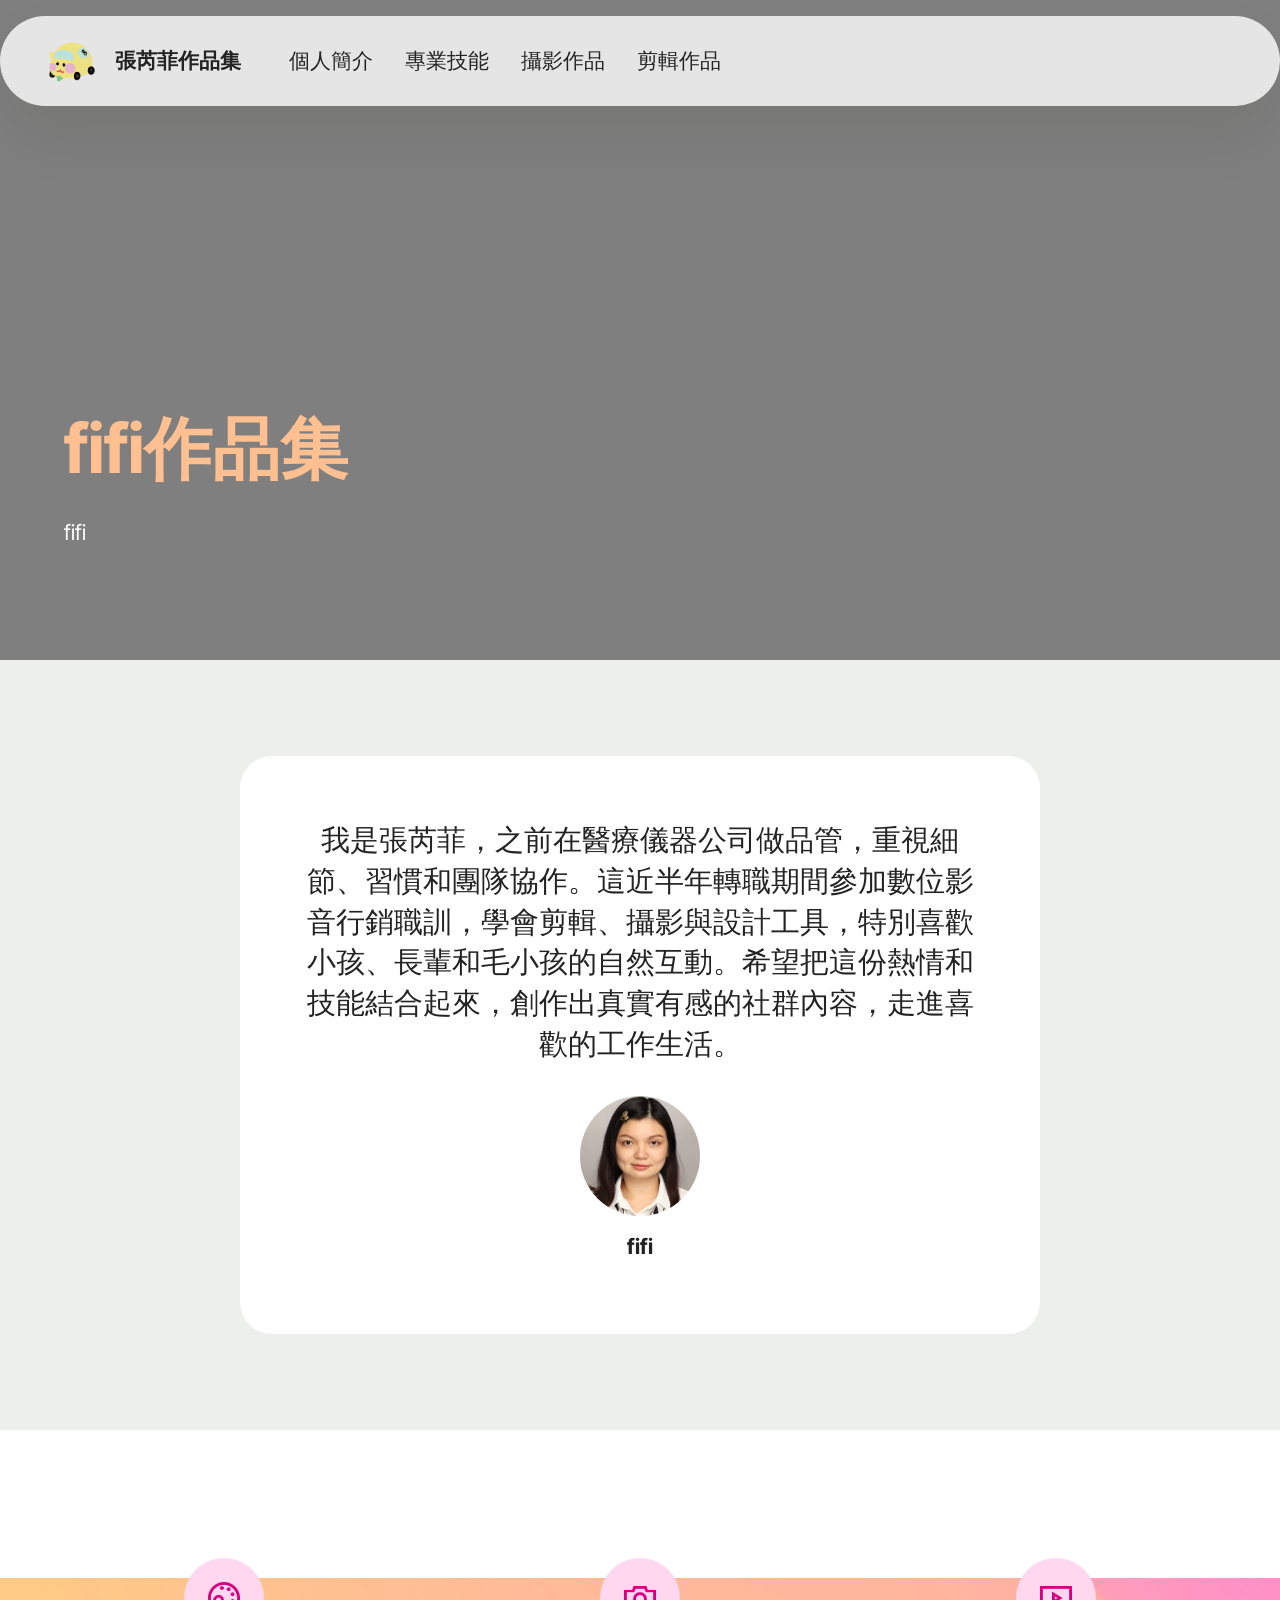
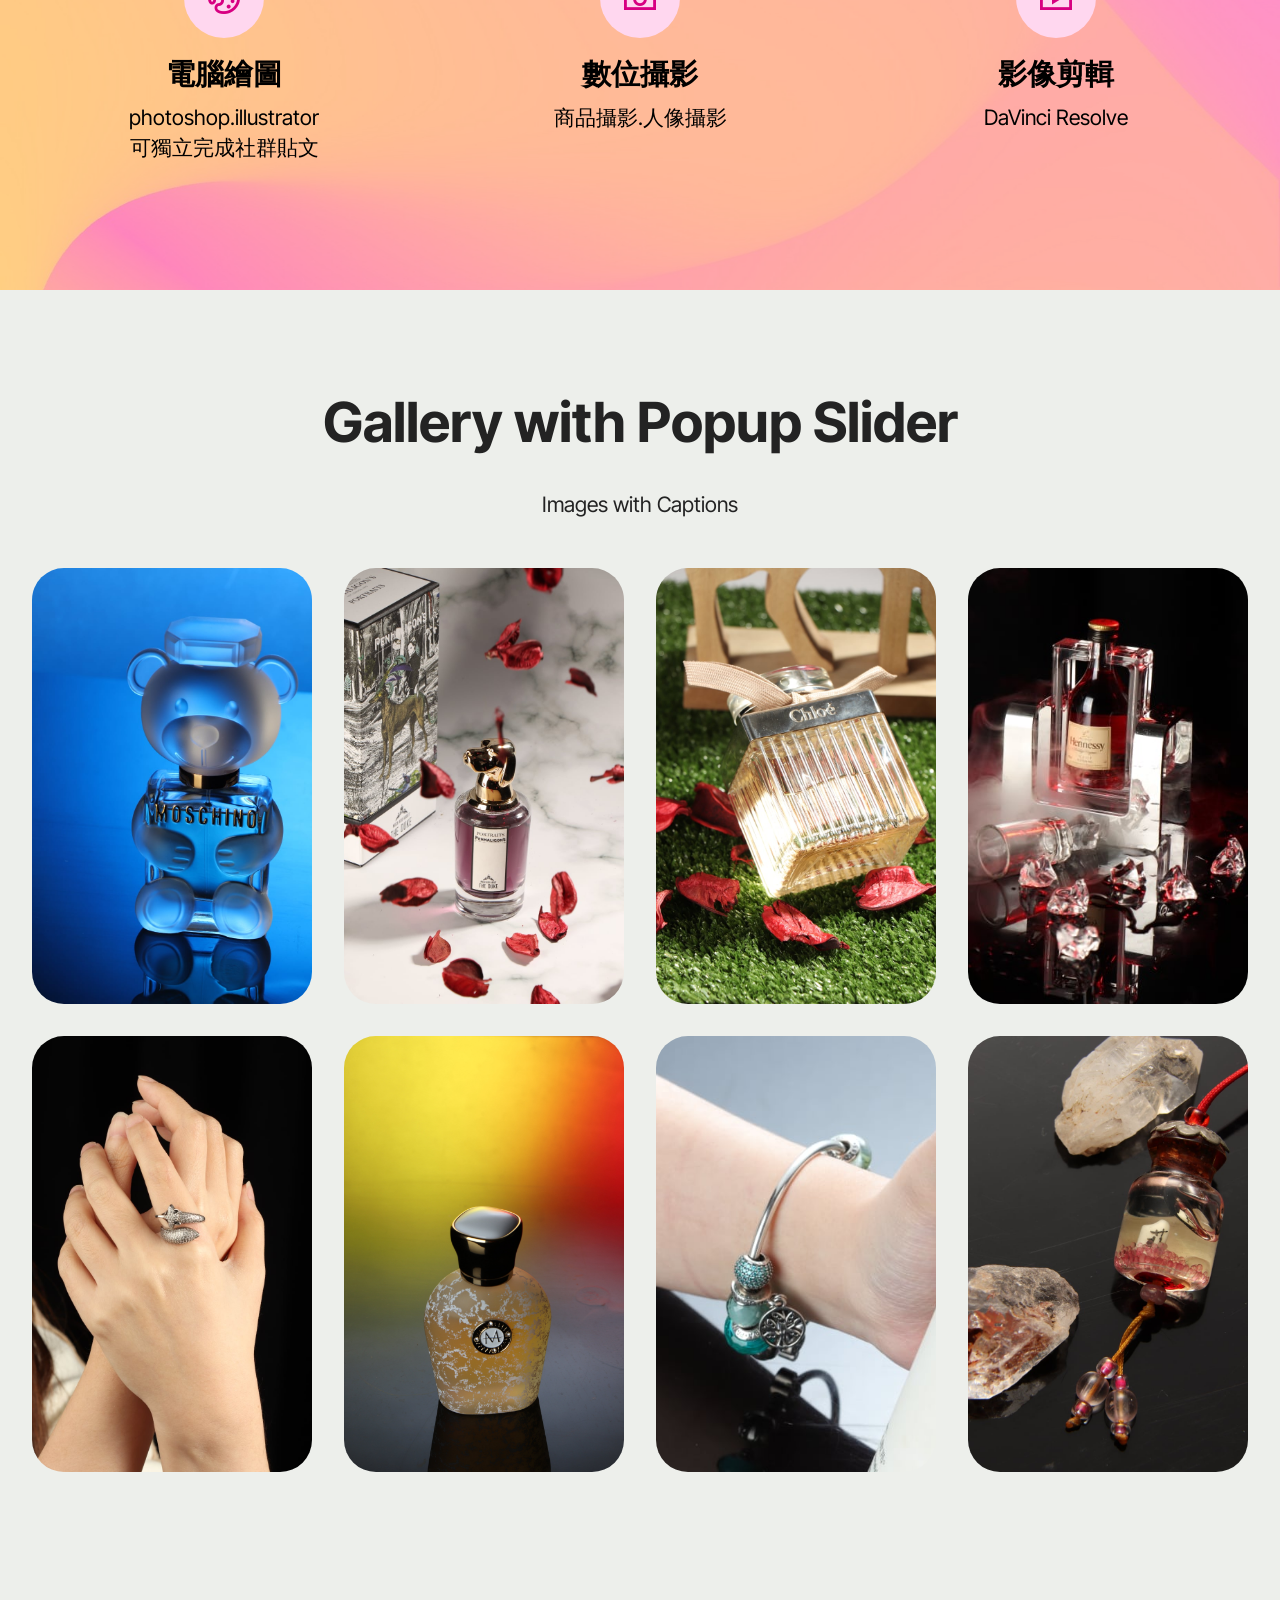
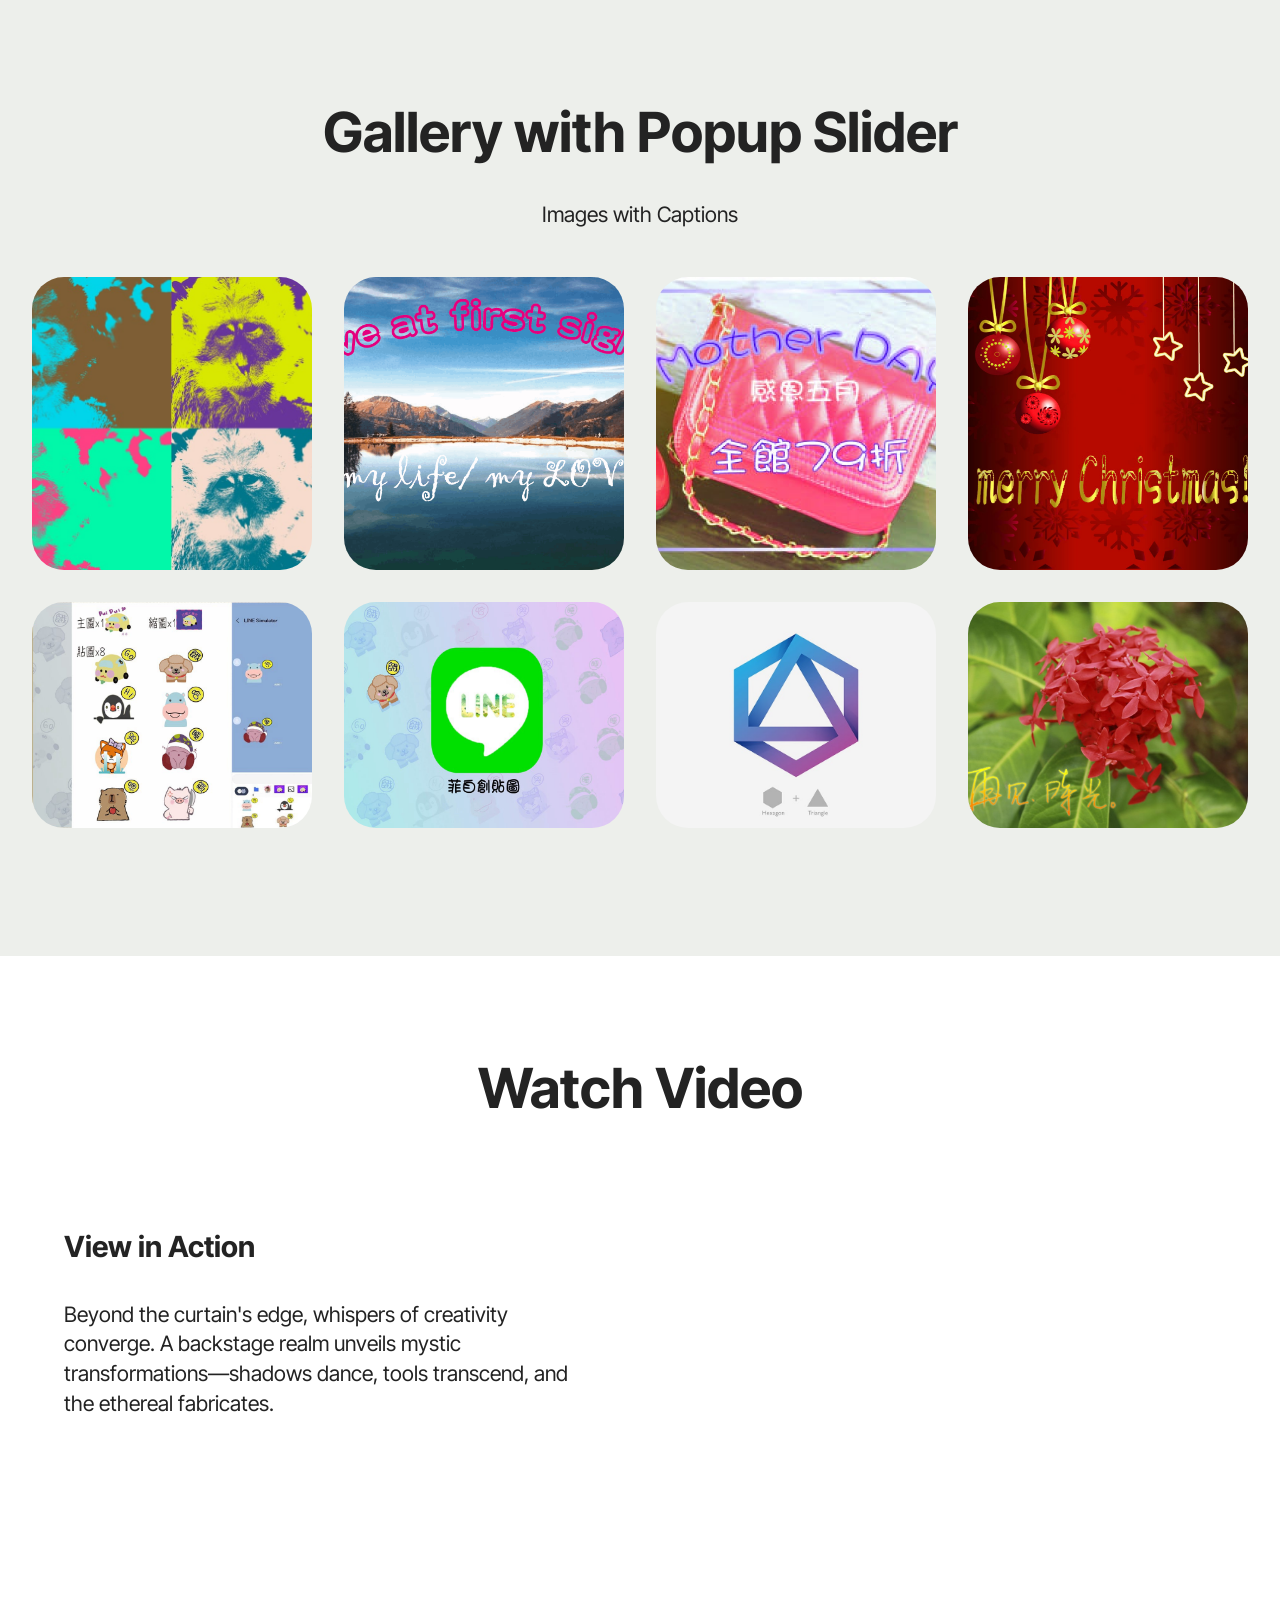
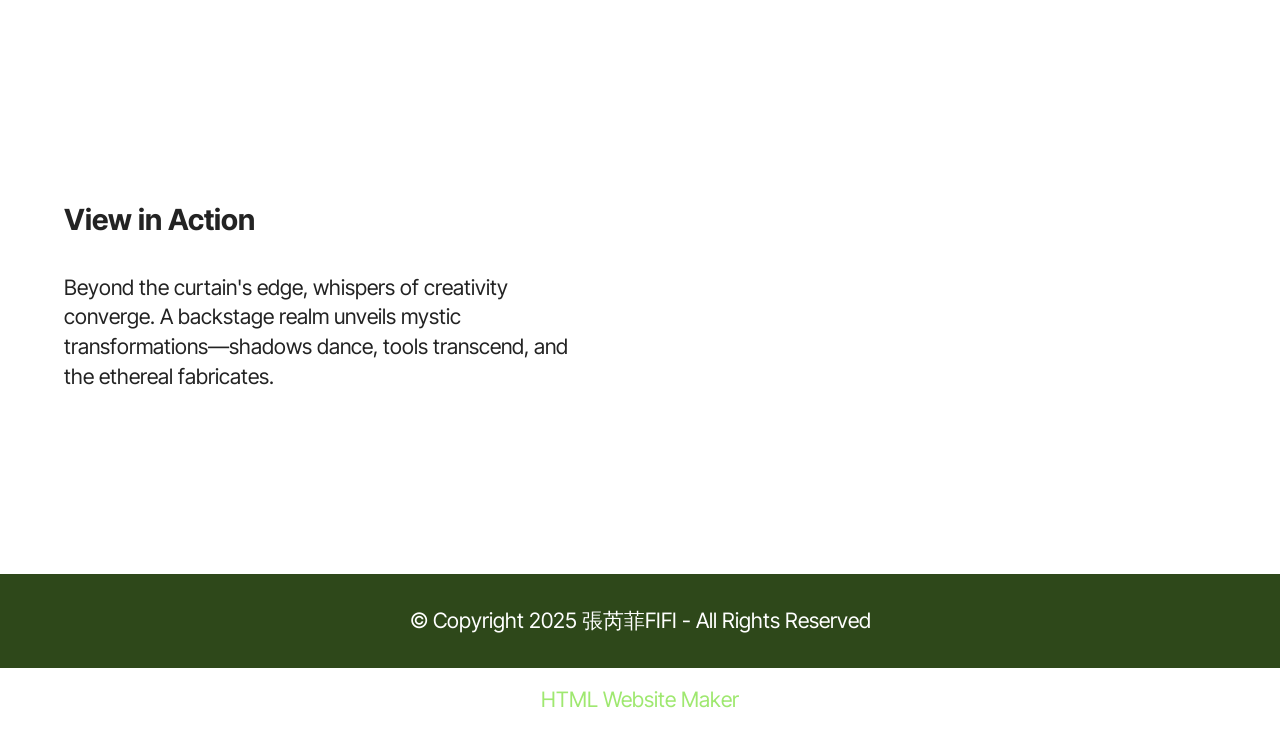
<file: index.html>
<!DOCTYPE html>
<html  >
<head>
  <!-- Site made with Mobirise Website Builder v6.0.1, https://mobirise.com -->
  <meta charset="UTF-8">
  <meta http-equiv="X-UA-Compatible" content="IE=edge">
  <meta name="generator" content="Mobirise v6.0.1, mobirise.com">
  <meta name="viewport" content="width=device-width, initial-scale=1, minimum-scale=1">
  <link rel="shortcut icon" href="assets/images/pui.png-153x153.png" type="image/x-icon">
  <meta name="description" content="">
  
  
  <title>Home</title>
  <link rel="stylesheet" href="assets/web/assets/mobirise-icons2/mobirise2.css">
  <link rel="stylesheet" href="assets/bootstrap/css/bootstrap.min.css">
  <link rel="stylesheet" href="assets/bootstrap/css/bootstrap-grid.min.css">
  <link rel="stylesheet" href="assets/bootstrap/css/bootstrap-reboot.min.css">
  <link rel="stylesheet" href="assets/parallax/jarallax.css">
  <link rel="stylesheet" href="assets/dropdown/css/style.css">
  <link rel="stylesheet" href="assets/theme/css/style.css">
  <link rel="preload" href="https://fonts.googleapis.com/css?family=Inter+Tight:100,200,300,400,500,600,700,800,900,100i,200i,300i,400i,500i,600i,700i,800i,900i&display=swap" as="style" onload="this.onload=null;this.rel='stylesheet'">
  <noscript><link rel="stylesheet" href="https://fonts.googleapis.com/css?family=Inter+Tight:100,200,300,400,500,600,700,800,900,100i,200i,300i,400i,500i,600i,700i,800i,900i&display=swap"></noscript>
  <link rel="preload" as="style" href="assets/mobirise/css/mbr-additional.css?v=2V6GBE"><link rel="stylesheet" href="assets/mobirise/css/mbr-additional.css?v=2V6GBE" type="text/css">

  
  
  
</head>
<body>
  
  <section data-bs-version="5.1" class="menu menu1 cid-uGYHnTLMRV" once="menu" id="menu01-0">
	

	<nav class="navbar navbar-dropdown navbar-fixed-top navbar-expand-lg">
		<div class="container">
			<div class="navbar-brand">
				<span class="navbar-logo">
					<a href="index.html#top">
						<img src="assets/images/pui.png-153x153.png" alt="Mobirise Website Builder" style="height: 3.6rem;">
					</a>
				</span>
				<span class="navbar-caption-wrap"><a class="navbar-caption text-black text-primary display-4" href="index.html#top">張芮菲作品集</a></span>
			</div>
			<button class="navbar-toggler" type="button" data-toggle="collapse" data-bs-toggle="collapse" data-target="#navbarSupportedContent" data-bs-target="#navbarSupportedContent" aria-controls="navbarNavAltMarkup" aria-expanded="false" aria-label="Toggle navigation">
				<div class="hamburger">
					<span></span>
					<span></span>
					<span></span>
					<span></span>
				</div>
			</button>
			<div class="collapse navbar-collapse" id="navbarSupportedContent">
				<ul class="navbar-nav nav-dropdown nav-right" data-app-modern-menu="true"><li class="nav-item">
						<a class="nav-link link text-black text-primary display-4" href="index.html#people06-2">個人簡介</a>
					</li>
					<li class="nav-item">
						<a class="nav-link link text-black text-primary display-4" href="index.html#features010-4" aria-expanded="false">專業技能</a>
					</li>
					<li class="nav-item">
						<a class="nav-link link text-black text-primary display-4" href="index.html#gallery01-6">攝影作品</a>
					</li><li class="nav-item"><a class="nav-link link text-black text-primary display-4" href="index.html#video05-7">剪輯作品</a></li></ul>
				
				
			</div>
		</div>
	</nav>
</section>

<section data-bs-version="5.1" class="header18 cid-uGYOZVNy53" data-bg-video="https://www.youtube.com/watch?v=2Gg6Seob5Mg" id="header18-1">
  

  <div class="mbr-overlay" style="opacity: 0.5; background-color: rgb(0, 0, 0);"></div>
  <div class="container-fluid">
    <div class="row">
      <div class="content-wrap col-12 col-md-12">
        <h1 class="mbr-section-title mbr-fonts-style mbr-white mb-4 display-1">
          <strong><br>fifi作品集</strong></h1>
        
        <p class="mbr-fonts-style mbr-text mbr-white mb-4 display-7">fifi</p>
        
      </div>
    </div>
  </div>
</section>

<section data-bs-version="5.1" class="people06 cid-uGYP1vZDPa" id="people06-2">   
    

    
    
    <div class="container">
        <div class="row justify-content-center">
            <div class="card col-12 col-md-12 col-lg-8">
                <div class="card-wrapper">
                    <div class="card-box align-center">
                        <p class="card-text mbr-fonts-style display-5">我是張芮菲，之前在醫療儀器公司做品管，重視細節、習慣和團隊協作。這近半年轉職期間參加數位影音行銷職訓，學會剪輯、攝影與設計工具，特別喜歡小孩、長輩和毛小孩的自然互動。希望把這份熱情和技能結合起來，創作出真實有感的社群內容，走進喜歡的工作生活。<br></p>
                        <div class="img-wrapper mt-4 justify-content-center">
                            <img src="assets/images/img-0016.jpg-240x360.jpeg" alt="" data-slide-to="0" data-bs-slide-to="0">
                        </div>
                        <p class="card-title mbr-fonts-style mt-3 display-7">
                            <strong>fifi</strong></p>
                    </div>
                </div>
            </div>
        </div>
    </div>
</section>

<section data-bs-version="5.1" class="features10 cid-uGYSC12jzt mbr-parallax-background" id="features010-4">
  

  
  <div class="mbr-overlay" style="opacity: 0.5; background-color: rgb(255, 255, 255);"></div>
  <div class="container">
    
    <div class="row">
      <div class="item features-without-image col-12 col-md-6 col-lg-4">
        <div class="item-wrapper">
          <div class="card-box align-left">
            <div class="iconfont-wrapper mb-3">
              <span class="mbr-iconfont mobi-mbri-change-style mobi-mbri"></span>
            </div>
            <h5 class="card-title mbr-fonts-style display-5">
              <strong>電腦繪圖</strong>
            </h5>
            <p class="card-text mbr-fonts-style mb-3 display-7">
              photoshop.illustrator<br>可獨立完成社群貼文</p>
            
          </div>
        </div>
      </div>
      <div class="item features-without-image col-12 col-md-6 col-lg-4">
        <div class="item-wrapper">
          <div class="card-box align-left">
            <div class="iconfont-wrapper mb-3">
              <span class="mbr-iconfont mobi-mbri-camera mobi-mbri"></span>
            </div>
            <h5 class="card-title mbr-fonts-style display-5">
              <strong>數位攝影</strong>
            </h5>
            <p class="card-text mbr-fonts-style mb-3 display-7">商品攝影.人像攝影</p>
            
          </div>
        </div>
      </div>
      <div class="item features-without-image col-12 col-md-6 col-lg-4">
        <div class="item-wrapper">
          <div class="card-box align-left">
            <div class="iconfont-wrapper mb-3">
              <span class="mbr-iconfont mobi-mbri-video-play mobi-mbri"></span>
            </div>
            <h5 class="card-title mbr-fonts-style display-5">
              <strong>影像剪輯</strong></h5>
            <p class="card-text mbr-fonts-style mb-3 display-7">DaVinci Resolve</p>
            
          </div>
        </div>
      </div>
    </div>
  </div>
</section>

<section data-bs-version="5.1" class="gallery1 mbr-gallery cid-uGYVltih9x" id="gallery01-6">
    
    

    <div class="container-fluid">
        <div class="row justify-content-center">
            <div class="col-12 content-head">
                <div class="mb-5">
                    <h3 class="mbr-section-title mbr-fonts-style align-center m-0 display-2"><strong>Gallery with Popup Slider</strong></h3>
                    <h4 class="mbr-section-subtitle mbr-fonts-style align-center mb-0 mt-4 display-7">Images with Captions</h4>
                </div>
            </div>
        </div>
        
        <div class="row mbr-gallery">
            <div class="col-12 col-md-6 col-lg-3 item gallery-image">
                <div class="item-wrapper mb-3" data-toggle="modal" data-bs-toggle="modal" data-target="#uIk5b4jiJa-modal" data-bs-target="#uIk5b4jiJa-modal">
                    <img class="w-100" src="assets/images/img-5686.jpg-838x1257.jpg" alt="Mobirise Website Builder" data-slide-to="0" data-bs-slide-to="0" data-target="#lb-uIk5b4jiJa" data-bs-target="#lb-uIk5b4jiJa">
                    <div class="icon-wrapper">
                        <span class="mobi-mbri mobi-mbri-search mbr-iconfont mbr-iconfont-btn"></span>
                    </div>
                </div>
                
            </div>
            <div class="col-12 col-md-6 col-lg-3 item gallery-image">
                <div class="item-wrapper mb-3" data-toggle="modal" data-bs-toggle="modal" data-target="#uIk5b4jiJa-modal" data-bs-target="#uIk5b4jiJa-modal">
                    <img class="w-100" src="assets/images/img-0100.jpg-838x1257.jpg" alt="Mobirise Website Builder" data-slide-to="1" data-bs-slide-to="1" data-target="#lb-uIk5b4jiJa" data-bs-target="#lb-uIk5b4jiJa">
                    <div class="icon-wrapper">
                        <span class="mobi-mbri mobi-mbri-search mbr-iconfont mbr-iconfont-btn"></span>
                    </div>
                </div>
                
            </div>
            <div class="col-12 col-md-6 col-lg-3 item gallery-image">
                <div class="item-wrapper mb-3" data-toggle="modal" data-bs-toggle="modal" data-target="#uIk5b4jiJa-modal" data-bs-target="#uIk5b4jiJa-modal">
                    <img class="w-100" src="assets/images/img-0341.jpg-838x1257.jpg" alt="Mobirise Website Builder" data-slide-to="2" data-bs-slide-to="2" data-target="#lb-uIk5b4jiJa" data-bs-target="#lb-uIk5b4jiJa">
                    <div class="icon-wrapper">
                        <span class="mobi-mbri mobi-mbri-search mbr-iconfont mbr-iconfont-btn"></span>
                    </div>
                </div>
                
            </div>
            <div class="col-12 col-md-6 col-lg-3 item gallery-image">
                <div class="item-wrapper mb-3" data-toggle="modal" data-bs-toggle="modal" data-target="#uIk5b4jiJa-modal" data-bs-target="#uIk5b4jiJa-modal">
                    <img class="w-100" src="assets/images/img-0201.jpg-838x559.jpg" alt="Mobirise Website Builder" data-slide-to="3" data-bs-slide-to="3" data-target="#lb-uIk5b4jiJa" data-bs-target="#lb-uIk5b4jiJa">
                    <div class="icon-wrapper">
                        <span class="mobi-mbri mobi-mbri-search mbr-iconfont mbr-iconfont-btn"></span>
                    </div>
                </div>
                
            </div>
            
            <div class="col-12 col-md-6 col-lg-3 item gallery-image">
                <div class="item-wrapper mb-3" data-toggle="modal" data-bs-toggle="modal" data-target="#uIk5b4jiJa-modal" data-bs-target="#uIk5b4jiJa-modal">
                    <img class="w-100" src="assets/images/img-0236.jpg-838x1257.jpg" alt="Mobirise Website Builder" data-slide-to="4" data-bs-slide-to="4" data-target="#lb-uIk5b4jiJa" data-bs-target="#lb-uIk5b4jiJa">
                    <div class="icon-wrapper">
                        <span class="mobi-mbri mobi-mbri-search mbr-iconfont mbr-iconfont-btn"></span>
                    </div>
                </div>
                
            </div><div class="col-12 col-md-6 col-lg-3 item gallery-image">
                <div class="item-wrapper mb-3" data-toggle="modal" data-bs-toggle="modal" data-target="#uIk5b4jiJa-modal" data-bs-target="#uIk5b4jiJa-modal">
                    <img class="w-100" src="assets/images/img-5640.jpg-4000x6000.jpg" alt="Mobirise Website Builder" data-slide-to="5" data-bs-slide-to="5" data-target="#lb-uIk5b4jiJa" data-bs-target="#lb-uIk5b4jiJa">
                    <div class="icon-wrapper">
                        <span class="mobi-mbri mobi-mbri-search mbr-iconfont mbr-iconfont-btn"></span>
                    </div>
                </div>
                
            </div><div class="col-12 col-md-6 col-lg-3 item gallery-image">
                <div class="item-wrapper mb-3" data-toggle="modal" data-bs-toggle="modal" data-target="#uIk5b4jiJa-modal" data-bs-target="#uIk5b4jiJa-modal">
                    <img class="w-100" src="assets/images/img-5915.jpg-838x559.jpg" alt="Mobirise Website Builder" data-slide-to="6" data-bs-slide-to="6" data-target="#lb-uIk5b4jiJa" data-bs-target="#lb-uIk5b4jiJa">
                    <div class="icon-wrapper">
                        <span class="mobi-mbri mobi-mbri-search mbr-iconfont mbr-iconfont-btn"></span>
                    </div>
                </div>
                
            </div><div class="col-12 col-md-6 col-lg-3 item gallery-image">
                <div class="item-wrapper mb-3" data-toggle="modal" data-bs-toggle="modal" data-target="#uIk5b4jiJa-modal" data-bs-target="#uIk5b4jiJa-modal">
                    <img class="w-100" src="assets/images/img-0057.jpg-838x1257.jpg" alt="Mobirise Website Builder" data-slide-to="7" data-bs-slide-to="7" data-target="#lb-uIk5b4jiJa" data-bs-target="#lb-uIk5b4jiJa">
                    <div class="icon-wrapper">
                        <span class="mobi-mbri mobi-mbri-search mbr-iconfont mbr-iconfont-btn"></span>
                    </div>
                </div>
                
            </div>
            
            
        </div>

        <div class="modal mbr-slider" tabindex="-1" role="dialog" aria-hidden="true" id="uIk5b4jiJa-modal">
            <div class="modal-dialog" role="document">
                <div class="modal-content">
                    <div class="modal-body">
                        <div class="carousel slide" data-pause="false" data-bs-pause="false" id="lb-uIk5b4jiJa" data-interval="5000" data-bs-interval="5000">
                            <div class="carousel-inner">
                                <div class="carousel-item active">
                                    <img class="d-block w-100" src="assets/images/img-5686.jpg-838x1257.jpg" alt="Mobirise Website Builder">
                                </div>
                                <div class="carousel-item">
                                    <img class="d-block w-100" src="assets/images/img-0100.jpg-838x1257.jpg" alt="Mobirise Website Builder">
                                </div>
                                <div class="carousel-item">
                                    <img class="d-block w-100" src="assets/images/img-0341.jpg-838x1257.jpg" alt="Mobirise Website Builder">
                                </div>
                                <div class="carousel-item">
                                    <img class="d-block w-100" src="assets/images/img-0201.jpg-838x559.jpg" alt="Mobirise Website Builder">
                                </div>
                                
                                <div class="carousel-item">
                                    <img class="d-block w-100" src="assets/images/img-0236.jpg-838x1257.jpg" alt="Mobirise Website Builder">
                                </div><div class="carousel-item">
                                    <img class="d-block w-100" src="assets/images/img-5640.jpg-4000x6000.jpg" alt="Mobirise Website Builder">
                                </div><div class="carousel-item">
                                    <img class="d-block w-100" src="assets/images/img-5915.jpg-838x559.jpg" alt="Mobirise Website Builder">
                                </div><div class="carousel-item">
                                    <img class="d-block w-100" src="assets/images/img-0057.jpg-838x1257.jpg" alt="Mobirise Website Builder">
                                </div>
                                
                                
                            </div>
                            <ol class="carousel-indicators">
                                <li data-slide-to="0" data-bs-slide-to="0" class="active" data-target="#lb-uIk5b4jiJa" data-bs-target="#lb-uIk5b4jiJa"></li>
                                <li data-slide-to="1" data-bs-slide-to="1" data-target="#lb-uIk5b4jiJa" data-bs-target="#lb-uIk5b4jiJa"></li>
                                <li data-slide-to="2" data-bs-slide-to="2" data-target="#lb-uIk5b4jiJa" data-bs-target="#lb-uIk5b4jiJa"></li>
                                <li data-slide-to="3" data-bs-slide-to="3" data-target="#lb-uIk5b4jiJa" data-bs-target="#lb-uIk5b4jiJa"></li>
                                <li data-slide-to="4" data-bs-slide-to="4" data-target="#lb-uIk5b4jiJa" data-bs-target="#lb-uIk5b4jiJa"></li>
                                <li data-slide-to="5" data-bs-slide-to="5" data-target="#lb-uIk5b4jiJa" data-bs-target="#lb-uIk5b4jiJa"></li><li data-slide-to="6" data-bs-slide-to="6" data-target="#lb-uIk5b4jiJa" data-bs-target="#lb-uIk5b4jiJa"></li><li data-slide-to="7" data-bs-slide-to="7" data-target="#lb-uIk5b4jiJa" data-bs-target="#lb-uIk5b4jiJa"></li>
                                
                                
                            </ol>
                            <a role="button" href="" class="close" data-dismiss="modal" data-bs-dismiss="modal" aria-label="Close">
                            </a>
                            <a class="carousel-control-prev carousel-control" role="button" data-slide="prev" data-bs-slide="prev" href="#lb-uIk5b4jiJa">
                                <span class="mobi-mbri mobi-mbri-arrow-prev" aria-hidden="true"></span>
                                <span class="sr-only visually-hidden">Previous</span>
                            </a>
                            <a class="carousel-control-next carousel-control" role="button" data-slide="next" data-bs-slide="next" href="#lb-uIk5b4jiJa">
                                <span class="mobi-mbri mobi-mbri-arrow-next" aria-hidden="true"></span>
                                <span class="sr-only visually-hidden">Next</span>
                            </a>
                        </div>
                    </div>
                </div>
            </div>
        </div>
    </div>
</section>

<section data-bs-version="5.1" class="gallery1 mbr-gallery cid-uIjZMdva9k" id="gallery01-f">
    
    

    <div class="container-fluid">
        <div class="row justify-content-center">
            <div class="col-12 content-head">
                <div class="mb-5">
                    <h3 class="mbr-section-title mbr-fonts-style align-center m-0 display-2"><strong>Gallery with Popup Slider</strong></h3>
                    <h4 class="mbr-section-subtitle mbr-fonts-style align-center mb-0 mt-4 display-7">Images with Captions</h4>
                </div>
            </div>
        </div>
        
        <div class="row mbr-gallery">
            <div class="col-12 col-md-6 col-lg-3 item gallery-image">
                <div class="item-wrapper mb-3" data-toggle="modal" data-bs-toggle="modal" data-target="#uIk5b4FmK7-modal" data-bs-target="#uIk5b4FmK7-modal">
                    <img class="w-100" src="assets/images/10-1.jpg-838x592.jpg" alt="Mobirise Website Builder" data-slide-to="0" data-bs-slide-to="0" data-target="#lb-uIk5b4FmK7" data-bs-target="#lb-uIk5b4FmK7">
                    <div class="icon-wrapper">
                        <span class="mobi-mbri mobi-mbri-search mbr-iconfont mbr-iconfont-btn"></span>
                    </div>
                </div>
                
            </div><div class="col-12 col-md-6 col-lg-3 item gallery-image">
                <div class="item-wrapper mb-3" data-toggle="modal" data-bs-toggle="modal" data-target="#uIk5b4FmK7-modal" data-bs-target="#uIk5b4FmK7-modal">
                    <img class="w-100" src="assets/images/10-2-01.png-1920x1080.png" alt="Mobirise Website Builder" data-slide-to="1" data-bs-slide-to="1" data-target="#lb-uIk5b4FmK7" data-bs-target="#lb-uIk5b4FmK7">
                    <div class="icon-wrapper">
                        <span class="mobi-mbri mobi-mbri-search mbr-iconfont mbr-iconfont-btn"></span>
                    </div>
                </div>
                
            </div><div class="col-12 col-md-6 col-lg-3 item gallery-image">
                <div class="item-wrapper mb-3" data-toggle="modal" data-bs-toggle="modal" data-target="#uIk5b4FmK7-modal" data-bs-target="#uIk5b4FmK7-modal">
                    <img class="w-100" src="assets/images/10-1.jpg-595x402.jpg" alt="Mobirise Website Builder" data-slide-to="2" data-bs-slide-to="2" data-target="#lb-uIk5b4FmK7" data-bs-target="#lb-uIk5b4FmK7">
                    <div class="icon-wrapper">
                        <span class="mobi-mbri mobi-mbri-search mbr-iconfont mbr-iconfont-btn"></span>
                    </div>
                </div>
                
            </div><div class="col-12 col-md-6 col-lg-3 item gallery-image">
                <div class="item-wrapper mb-3" data-toggle="modal" data-bs-toggle="modal" data-target="#uIk5b4FmK7-modal" data-bs-target="#uIk5b4FmK7-modal">
                    <img class="w-100" src="assets/images/3-01-01-01.jpg-1087x1075.jpg" alt="Mobirise Website Builder" data-slide-to="3" data-bs-slide-to="3" data-target="#lb-uIk5b4FmK7" data-bs-target="#lb-uIk5b4FmK7">
                    <div class="icon-wrapper">
                        <span class="mobi-mbri mobi-mbri-search mbr-iconfont mbr-iconfont-btn"></span>
                    </div>
                </div>
                
            </div><div class="col-12 col-md-6 col-lg-3 item gallery-image">
                <div class="item-wrapper mb-3" data-toggle="modal" data-bs-toggle="modal" data-target="#uIk5b4FmK7-modal" data-bs-target="#uIk5b4FmK7-modal">
                    <img class="w-100" src="assets/images/2.jpg-1280x720.jpg" alt="Mobirise Website Builder" data-slide-to="4" data-bs-slide-to="4" data-target="#lb-uIk5b4FmK7" data-bs-target="#lb-uIk5b4FmK7">
                    <div class="icon-wrapper">
                        <span class="mobi-mbri mobi-mbri-search mbr-iconfont mbr-iconfont-btn"></span>
                    </div>
                </div>
                
            </div><div class="col-12 col-md-6 col-lg-3 item gallery-image">
                <div class="item-wrapper mb-3" data-toggle="modal" data-bs-toggle="modal" data-target="#uIk5b4FmK7-modal" data-bs-target="#uIk5b4FmK7-modal">
                    <img class="w-100" src="assets/images/1.jpg-1280x720.jpg" alt="Mobirise Website Builder" data-slide-to="5" data-bs-slide-to="5" data-target="#lb-uIk5b4FmK7" data-bs-target="#lb-uIk5b4FmK7">
                    <div class="icon-wrapper">
                        <span class="mobi-mbri mobi-mbri-search mbr-iconfont mbr-iconfont-btn"></span>
                    </div>
                </div>
                
            </div>
            
            
            
            
            
            <div class="col-12 col-md-6 col-lg-3 item gallery-image">
                <div class="item-wrapper mb-3" data-toggle="modal" data-bs-toggle="modal" data-target="#uIk5b4FmK7-modal" data-bs-target="#uIk5b4FmK7-modal">
                    <img class="w-100" src="assets/images/hexagon-triangle.jpg-800x600.jpg" alt="Mobirise Website Builder" data-slide-to="6" data-bs-slide-to="6" data-target="#lb-uIk5b4FmK7" data-bs-target="#lb-uIk5b4FmK7">
                    <div class="icon-wrapper">
                        <span class="mobi-mbri mobi-mbri-search mbr-iconfont mbr-iconfont-btn"></span>
                    </div>
                </div>
                
            </div><div class="col-12 col-md-6 col-lg-3 item gallery-image">
                <div class="item-wrapper mb-3" data-toggle="modal" data-bs-toggle="modal" data-target="#uIk5b4FmK7-modal" data-bs-target="#uIk5b4FmK7-modal">
                    <img class="w-100" src="assets/images/10-2.jpg-1000x667.jpg" alt="Mobirise Website Builder" data-slide-to="7" data-bs-slide-to="7" data-target="#lb-uIk5b4FmK7" data-bs-target="#lb-uIk5b4FmK7">
                    <div class="icon-wrapper">
                        <span class="mobi-mbri mobi-mbri-search mbr-iconfont mbr-iconfont-btn"></span>
                    </div>
                </div>
                
            </div>
            
        </div>

        <div class="modal mbr-slider" tabindex="-1" role="dialog" aria-hidden="true" id="uIk5b4FmK7-modal">
            <div class="modal-dialog" role="document">
                <div class="modal-content">
                    <div class="modal-body">
                        <div class="carousel slide" data-pause="false" data-bs-pause="false" id="lb-uIk5b4FmK7" data-interval="5000" data-bs-interval="5000">
                            <div class="carousel-inner">
                                <div class="carousel-item active">
                                    <img class="d-block w-100" src="assets/images/10-1.jpg-838x592.jpg" alt="Mobirise Website Builder">
                                </div><div class="carousel-item">
                                    <img class="d-block w-100" src="assets/images/10-2-01.png-1920x1080.png" alt="Mobirise Website Builder">
                                </div><div class="carousel-item">
                                    <img class="d-block w-100" src="assets/images/10-1.jpg-595x402.jpg" alt="Mobirise Website Builder">
                                </div><div class="carousel-item">
                                    <img class="d-block w-100" src="assets/images/3-01-01-01.jpg-1087x1075.jpg" alt="Mobirise Website Builder">
                                </div><div class="carousel-item">
                                    <img class="d-block w-100" src="assets/images/2.jpg-1280x720.jpg" alt="Mobirise Website Builder">
                                </div><div class="carousel-item">
                                    <img class="d-block w-100" src="assets/images/1.jpg-1280x720.jpg" alt="Mobirise Website Builder">
                                </div>
                                
                                
                                
                                
                                
                                <div class="carousel-item">
                                    <img class="d-block w-100" src="assets/images/hexagon-triangle.jpg-800x600.jpg" alt="Mobirise Website Builder">
                                </div><div class="carousel-item">
                                    <img class="d-block w-100" src="assets/images/10-2.jpg-1000x667.jpg" alt="Mobirise Website Builder">
                                </div>
                                
                            </div>
                            <ol class="carousel-indicators">
                                <li data-slide-to="0" data-bs-slide-to="0" class="active" data-target="#lb-uIk5b4FmK7" data-bs-target="#lb-uIk5b4FmK7"></li><li data-slide-to="1" data-bs-slide-to="1" class="" data-target="#lb-uIk5b4FmK7" data-bs-target="#lb-uIk5b4FmK7"></li><li data-slide-to="2" data-bs-slide-to="2" class="" data-target="#lb-uIk5b4FmK7" data-bs-target="#lb-uIk5b4FmK7"></li><li data-slide-to="3" data-bs-slide-to="3" class="" data-target="#lb-uIk5b4FmK7" data-bs-target="#lb-uIk5b4FmK7"></li><li data-slide-to="4" data-bs-slide-to="4" class="" data-target="#lb-uIk5b4FmK7" data-bs-target="#lb-uIk5b4FmK7"></li><li data-slide-to="5" data-bs-slide-to="5" class="" data-target="#lb-uIk5b4FmK7" data-bs-target="#lb-uIk5b4FmK7"></li>
                                <li data-slide-to="6" data-bs-slide-to="6" data-target="#lb-uIk5b4FmK7" data-bs-target="#lb-uIk5b4FmK7"></li><li data-slide-to="7" data-bs-slide-to="7" data-target="#lb-uIk5b4FmK7" data-bs-target="#lb-uIk5b4FmK7"></li>
                                
                                
                                
                                
                                
                                
                            </ol>
                            <a role="button" href="" class="close" data-dismiss="modal" data-bs-dismiss="modal" aria-label="Close">
                            </a>
                            <a class="carousel-control-prev carousel-control" role="button" data-slide="prev" data-bs-slide="prev" href="#lb-uIk5b4FmK7">
                                <span class="mobi-mbri mobi-mbri-arrow-prev" aria-hidden="true"></span>
                                <span class="sr-only visually-hidden">Previous</span>
                            </a>
                            <a class="carousel-control-next carousel-control" role="button" data-slide="next" data-bs-slide="next" href="#lb-uIk5b4FmK7">
                                <span class="mobi-mbri mobi-mbri-arrow-next" aria-hidden="true"></span>
                                <span class="sr-only visually-hidden">Next</span>
                            </a>
                        </div>
                    </div>
                </div>
            </div>
        </div>
    </div>
</section>

<section data-bs-version="5.1" class="video05 cid-uGYXc3u1OQ" id="video05-7">
    

    
    

    <div class="container">
        <div class="row justify-content-center">
          <div class="col-12">
            <div class="title-wrapper mb-5">
                <h4 class="mbr-section-maintitle mbr-fonts-style mb-0 display-2">
                    <strong>Watch Video</strong>
                </h4>
            </div>
          </div>
            <div class="col-12 col-md">
                <div class="text-wrapper">
                    <h2 class="mb-4 mbr-fonts-style mbr-section-title display-5">
                    <strong>View in Action</strong>
                    </h2>
                    <p class="mbr-text mb-4 mbr-fonts-style display-7">
                        Beyond the curtain's edge, whispers of creativity converge. A backstage realm unveils mystic
                        transformations—shadows dance, tools transcend, and the ethereal fabricates.
                    </p>
                    
                </div>
            </div>
            <div class="col-12 col-md-6 video-block">
                <div class="mbr-figure"><iframe class="mbr-embedded-video" src="https://www.youtube.com/embed/kgDiaoXOpfg?rel=0&amp;amp;mute=1&amp;showinfo=0&amp;autoplay=1&amp;loop=1&amp;playlist=kgDiaoXOpfg" width="1280" height="720" frameborder="0" allowfullscreen></iframe></div>
                
            </div>
        </div>
    </div>
</section>

<section data-bs-version="5.1" class="video05 cid-uGYXoNlUPm" id="video05-8">
    

    
    

    <div class="container">
        <div class="row justify-content-center">
          <div class="col-12">
            <div class="title-wrapper mb-5">
                
            </div>
          </div>
            <div class="col-12 col-md">
                <div class="text-wrapper">
                    <h2 class="mb-4 mbr-fonts-style mbr-section-title display-5">
                    <strong>View in Action</strong>
                    </h2>
                    <p class="mbr-text mb-4 mbr-fonts-style display-7">
                        Beyond the curtain's edge, whispers of creativity converge. A backstage realm unveils mystic
                        transformations—shadows dance, tools transcend, and the ethereal fabricates.
                    </p>
                    
                </div>
            </div>
            <div class="col-12 col-md-6 video-block">
                <div class="mbr-figure"><iframe class="mbr-embedded-video" src="https://www.youtube.com/embed/X97JcnAY7Ao?rel=0&amp;amp;mute=1&amp;showinfo=0&amp;autoplay=1&amp;loop=1&amp;playlist=X97JcnAY7Ao" width="1280" height="720" frameborder="0" allowfullscreen></iframe></div>
                
            </div>
        </div>
    </div>
</section>

<section data-bs-version="5.1" class="footer4 cid-uGZ7TM9JrL" once="footers" id="footer04-9">

    

    

    <div class="container">
        <div class="media-container-row align-center mbr-white">
            <div class="col-12">
                <p class="mbr-text mb-0 mbr-fonts-style display-7">
                    © Copyright 2025 張芮菲FIFI - All Rights Reserved
                </p>
            </div>
        </div>
    </div>
</section><section class="display-7" style="padding: 0;align-items: center;justify-content: center;flex-wrap: wrap;    align-content: center;display: flex;position: relative;height: 4rem;"><a href="https://mobiri.se/3900548" style="flex: 1 1;height: 4rem;position: absolute;width: 100%;z-index: 1;"><img alt="" style="height: 4rem;" src="[data-uri]"></a><p style="margin: 0;text-align: center;" class="display-7">&#8204;</p><a style="z-index:1" href="https://mobirise.com/html-builder.html">HTML Website Maker</a></section><script src="assets/bootstrap/js/bootstrap.bundle.min.js"></script>  <script src="assets/parallax/jarallax.js"></script>  <script src="assets/smoothscroll/smooth-scroll.js"></script>  <script src="assets/ytplayer/index.js"></script>  <script src="assets/dropdown/js/navbar-dropdown.js"></script>  <script src="assets/vimeoplayer/player.js"></script>  <script src="assets/theme/js/script.js"></script>  
  
  
</body>
</html>
</file>
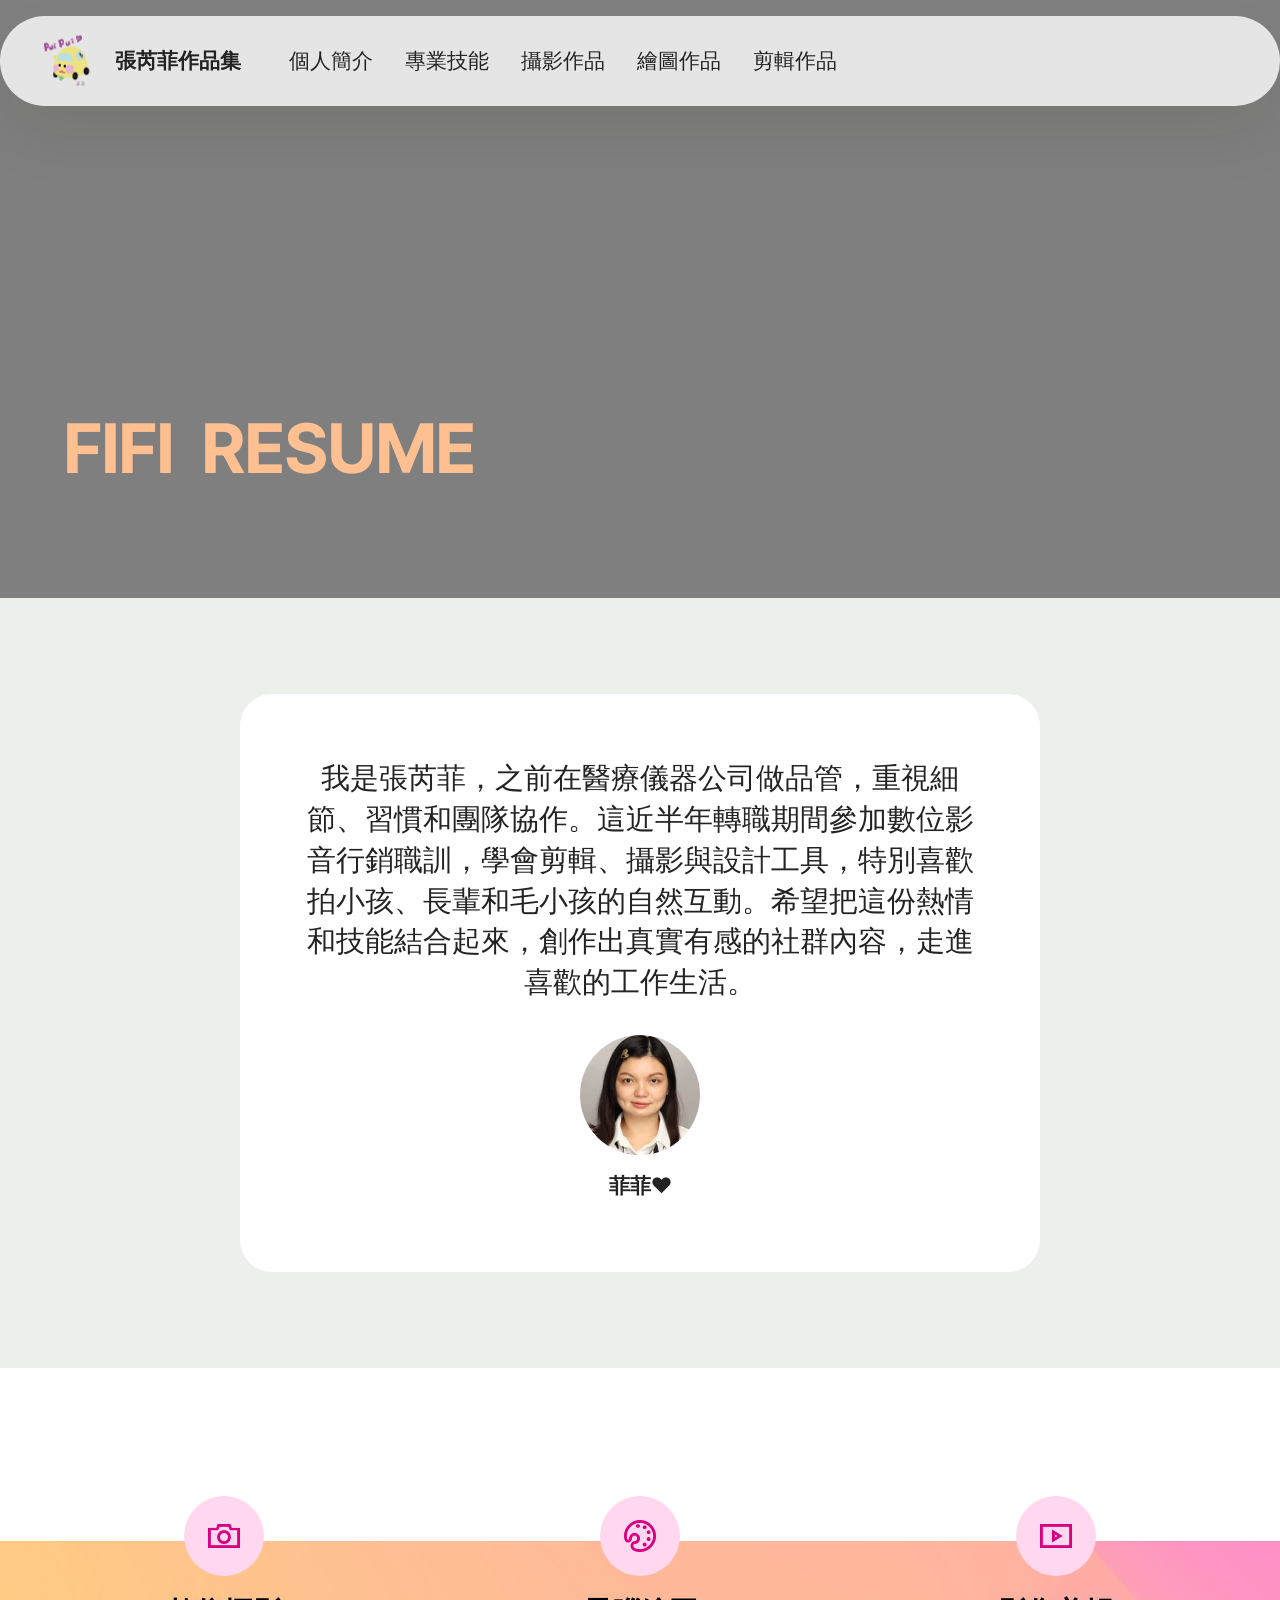
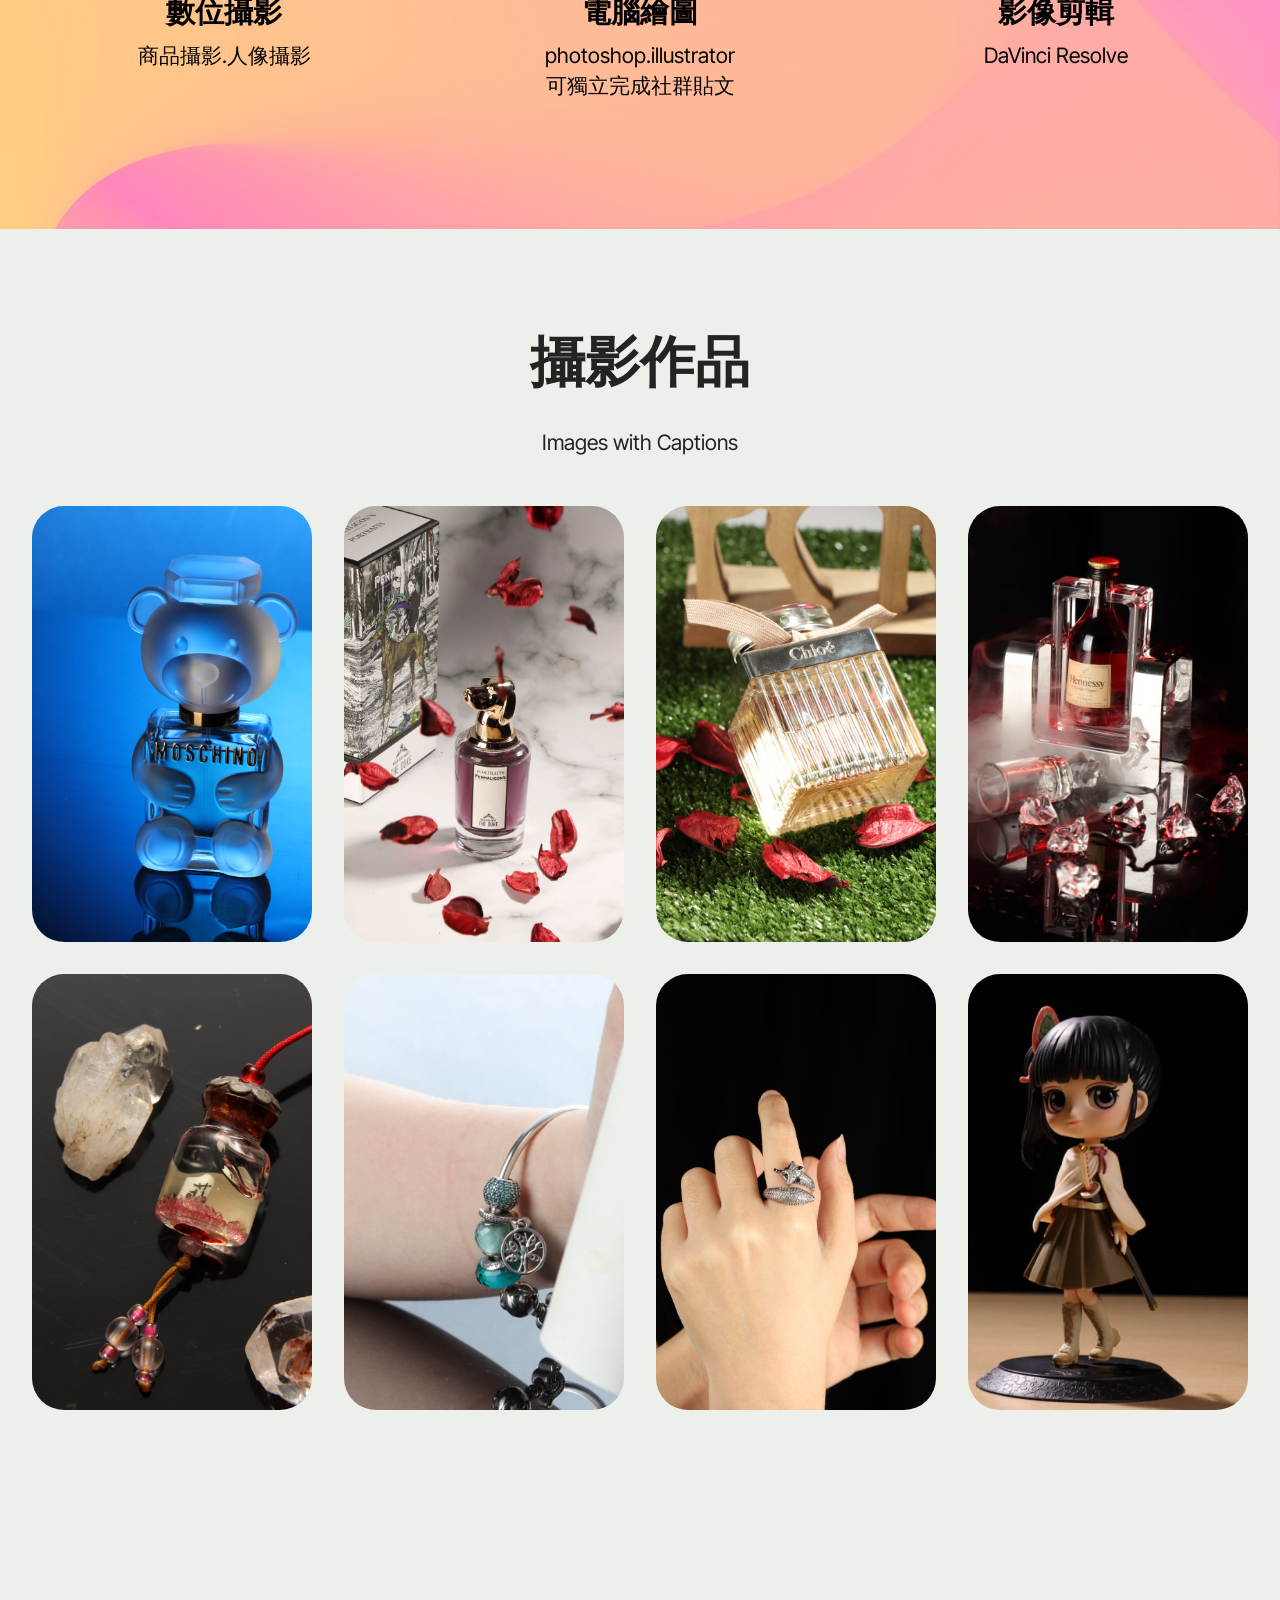
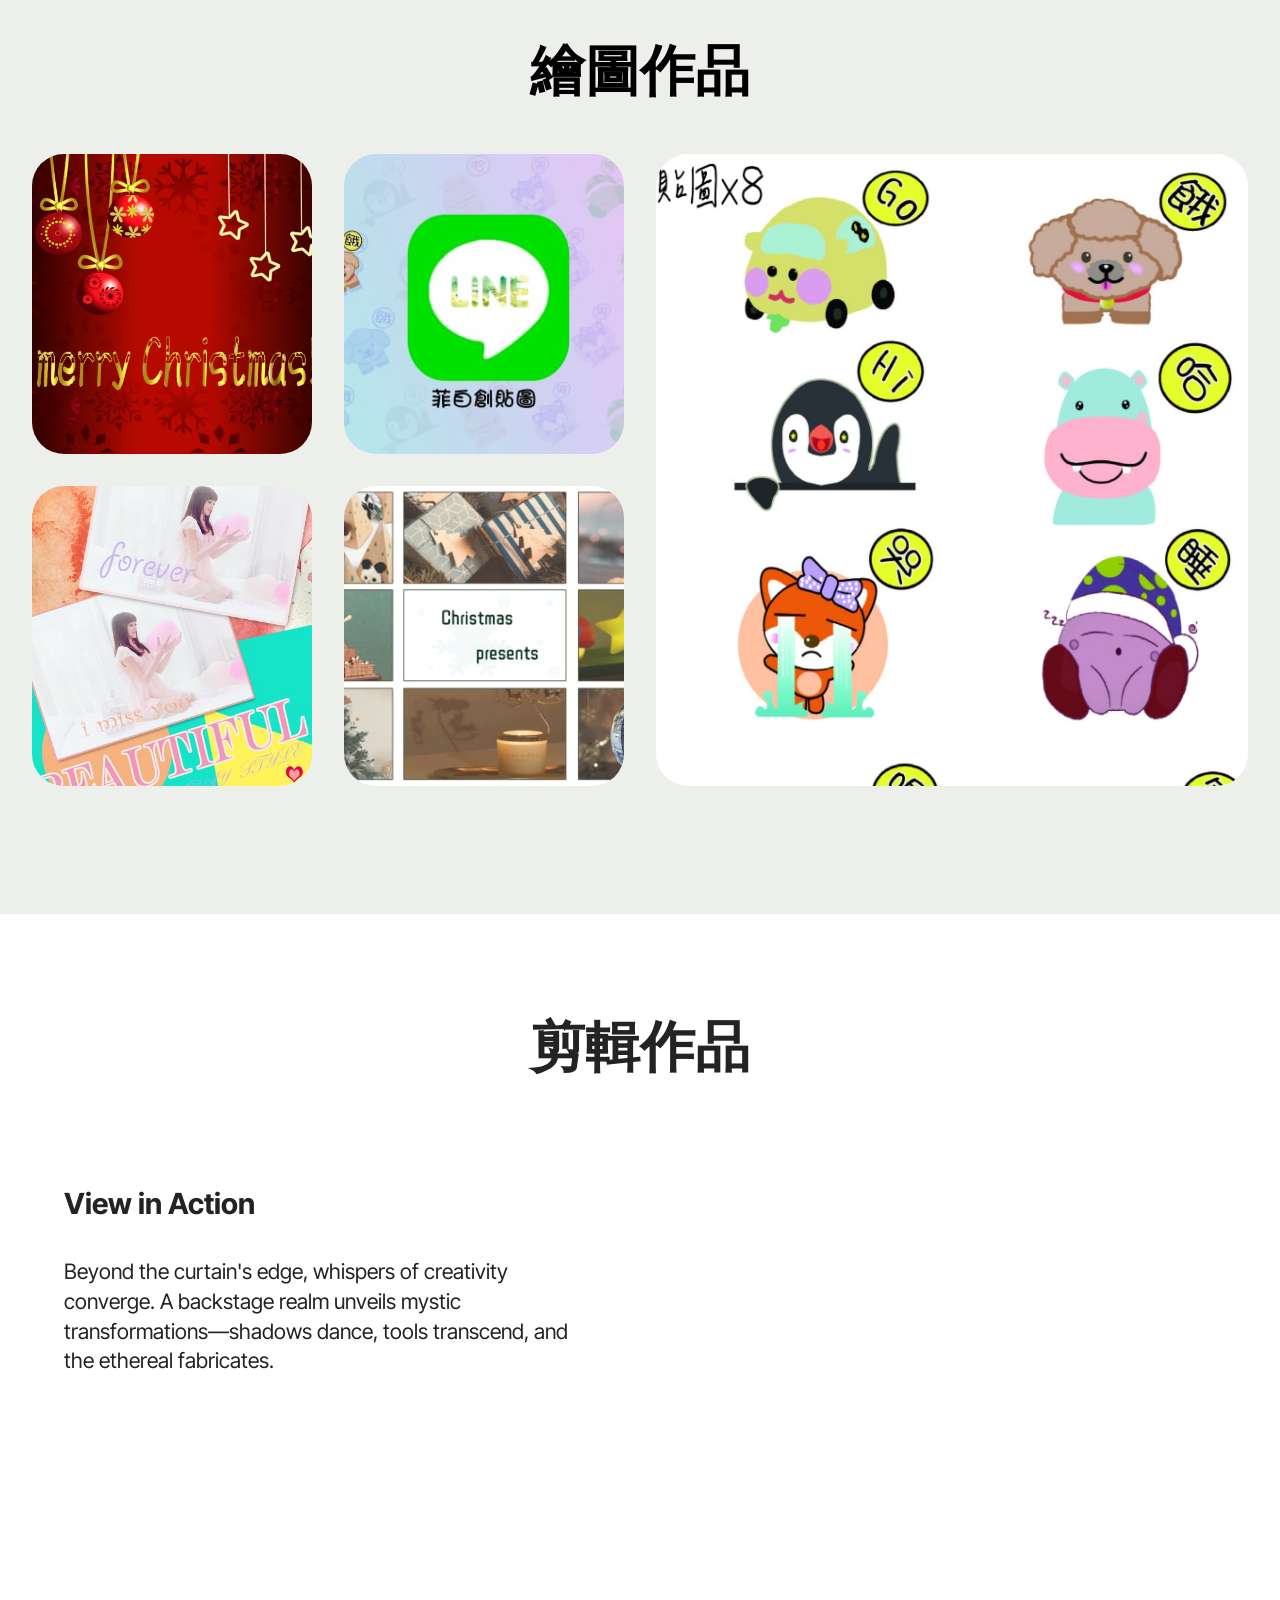
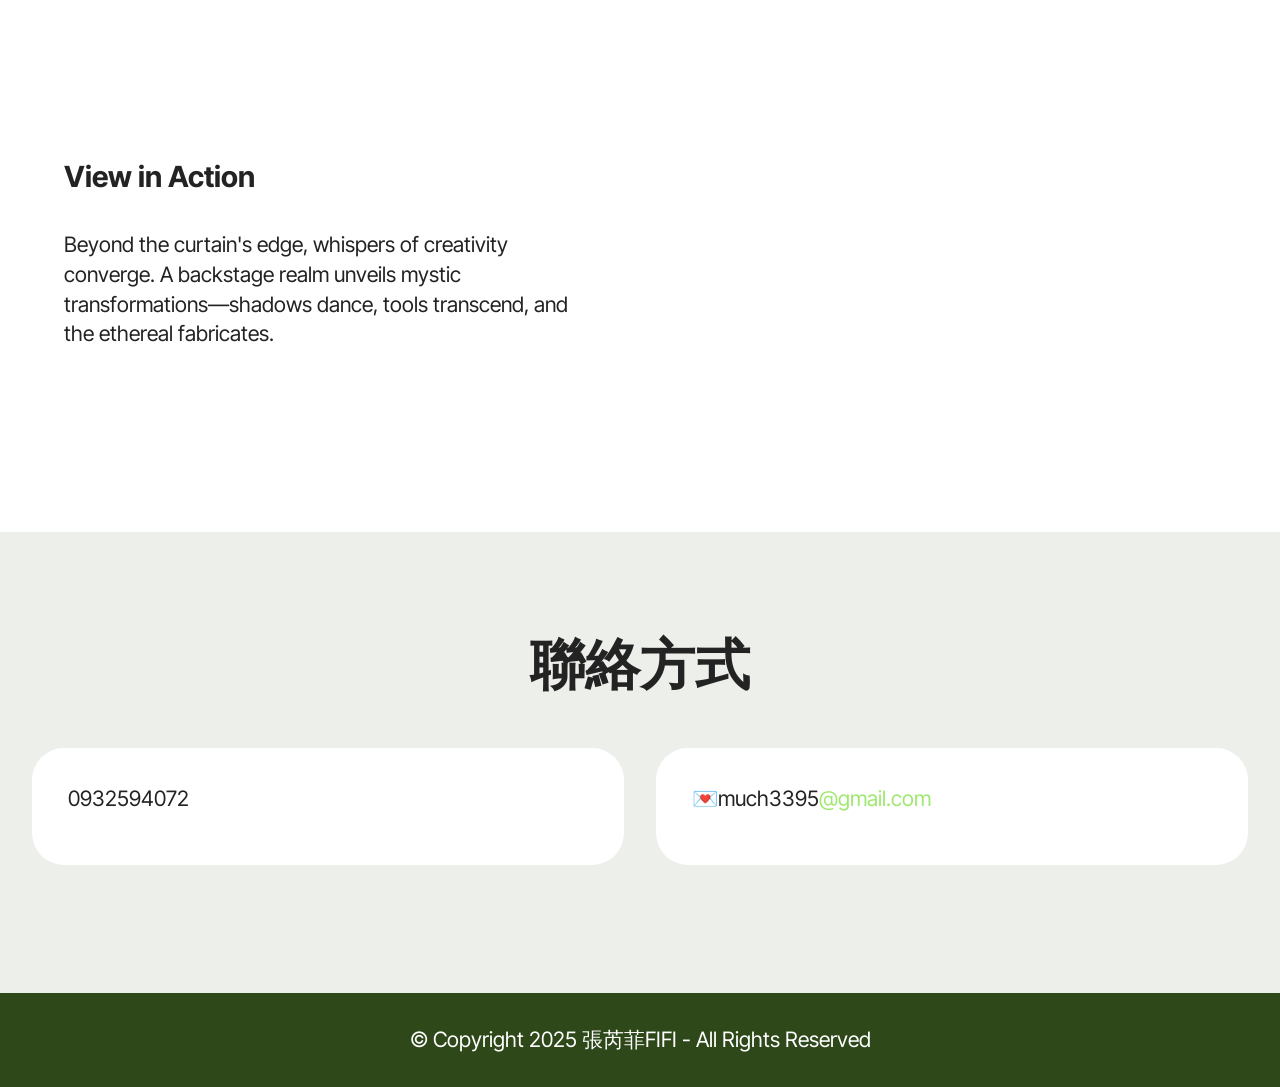
<file: assets/index.html>
<!DOCTYPE html>
<html  >
<head>
  <!-- Site made with Mobirise Website Builder v6.0.1, https://mobirise.com -->
  <meta charset="UTF-8">
  <meta http-equiv="X-UA-Compatible" content="IE=edge">
  <meta name="generator" content="Mobirise v6.0.1, mobirise.com">
  <meta name="viewport" content="width=device-width, initial-scale=1, minimum-scale=1">
  <link rel="shortcut icon" href="assets/images/1-9.png" type="image/x-icon">
  <meta name="description" content="">
  
  
  <title>Home</title>
  <link rel="stylesheet" href="assets/web/assets/mobirise-icons2/mobirise2.css">
  <link rel="stylesheet" href="assets/bootstrap/css/bootstrap.min.css">
  <link rel="stylesheet" href="assets/bootstrap/css/bootstrap-grid.min.css">
  <link rel="stylesheet" href="assets/bootstrap/css/bootstrap-reboot.min.css">
  <link rel="stylesheet" href="assets/parallax/jarallax.css">
  <link rel="stylesheet" href="assets/dropdown/css/style.css">
  <link rel="stylesheet" href="assets/theme/css/style.css">
  <link rel="preload" href="https://fonts.googleapis.com/css?family=Inter+Tight:100,200,300,400,500,600,700,800,900,100i,200i,300i,400i,500i,600i,700i,800i,900i&display=swap" as="style" onload="this.onload=null;this.rel='stylesheet'">
  <noscript><link rel="stylesheet" href="https://fonts.googleapis.com/css?family=Inter+Tight:100,200,300,400,500,600,700,800,900,100i,200i,300i,400i,500i,600i,700i,800i,900i&display=swap"></noscript>
  <link rel="preload" as="style" href="assets/mobirise/css/mbr-additional.css?v=szCHvY"><link rel="stylesheet" href="assets/mobirise/css/mbr-additional.css?v=szCHvY" type="text/css">

  
  
  
</head>
<body>
  
  <section data-bs-version="5.1" class="menu menu1 cid-uGYHnTLMRV" once="menu" id="menu01-0">
	

	<nav class="navbar navbar-dropdown navbar-fixed-top navbar-expand-lg">
		<div class="container">
			<div class="navbar-brand">
				<span class="navbar-logo">
					<a href="index.html#top">
						<img src="assets/images/1-9.png" alt="Mobirise Website Builder" style="height: 3.6rem;">
					</a>
				</span>
				<span class="navbar-caption-wrap"><a class="navbar-caption text-black text-primary display-4" href="index.html#top">張芮菲作品集</a></span>
			</div>
			<button class="navbar-toggler" type="button" data-toggle="collapse" data-bs-toggle="collapse" data-target="#navbarSupportedContent" data-bs-target="#navbarSupportedContent" aria-controls="navbarNavAltMarkup" aria-expanded="false" aria-label="Toggle navigation">
				<div class="hamburger">
					<span></span>
					<span></span>
					<span></span>
					<span></span>
				</div>
			</button>
			<div class="collapse navbar-collapse" id="navbarSupportedContent">
				<ul class="navbar-nav nav-dropdown nav-right" data-app-modern-menu="true"><li class="nav-item">
						<a class="nav-link link text-black text-primary display-4" href="index.html#people06-2">個人簡介</a>
					</li>
					<li class="nav-item">
						<a class="nav-link link text-black text-primary display-4" href="index.html#features010-4" aria-expanded="false">專業技能</a>
					</li>
					<li class="nav-item">
						<a class="nav-link link text-black text-primary display-4" href="index.html#gallery01-6">攝影作品</a>
					</li><li class="nav-item"><a class="nav-link link text-black text-primary display-4" href="index.html#gallery05-c">繪圖作品</a></li><li class="nav-item"><a class="nav-link link text-black text-primary display-4" href="index.html#video05-7">剪輯作品</a></li></ul>
				
				
			</div>
		</div>
	</nav>
</section>

<section data-bs-version="5.1" class="header18 cid-uGYOZVNy53" data-bg-video="https://www.youtube.com/watch?v=2Gg6Seob5Mg" id="header18-1">
  

  <div class="mbr-overlay" style="opacity: 0.5; background-color: rgb(0, 0, 0);"></div>
  <div class="container-fluid">
    <div class="row">
      <div class="content-wrap col-12 col-md-12">
        <h1 class="mbr-section-title mbr-fonts-style mbr-white mb-4 display-1">
          <strong><br>FIFI&nbsp; RESUME</strong></h1>
        
        
        
      </div>
    </div>
  </div>
</section>

<section data-bs-version="5.1" class="people06 cid-uGYP1vZDPa" id="people06-2">   
    

    
    
    <div class="container">
        <div class="row justify-content-center">
            <div class="card col-12 col-md-12 col-lg-8">
                <div class="card-wrapper">
                    <div class="card-box align-center">
                        <p class="card-text mbr-fonts-style display-5">我是張芮菲，之前在醫療儀器公司做品管，重視細節、習慣和團隊協作。這近半年轉職期間參加數位影音行銷職訓，學會剪輯、攝影與設計工具，特別喜歡拍小孩、長輩和毛小孩的自然互動。希望把這份熱情和技能結合起來，創作出真實有感的社群內容，走進喜歡的工作生活。<br></p>
                        <div class="img-wrapper mt-4 justify-content-center">
                            <img src="assets/images/img-0016.jpg-240x360.jpeg" alt="" data-slide-to="0" data-bs-slide-to="0">
                        </div>
                        <p class="card-title mbr-fonts-style mt-3 display-7"><strong>菲菲❤</strong></p>
                    </div>
                </div>
            </div>
        </div>
    </div>
</section>

<section data-bs-version="5.1" class="features10 cid-uGYSC12jzt mbr-parallax-background" id="features010-4">
  

  
  <div class="mbr-overlay" style="opacity: 0.5; background-color: rgb(255, 255, 255);"></div>
  <div class="container">
    
    <div class="row">
      
      <div class="item features-without-image col-12 col-md-6 col-lg-4 active">
        <div class="item-wrapper">
          <div class="card-box align-left">
            <div class="iconfont-wrapper mb-3">
              <span class="mbr-iconfont mobi-mbri-camera mobi-mbri"></span>
            </div>
            <h5 class="card-title mbr-fonts-style display-5">
              <strong>數位攝影</strong>
            </h5>
            <p class="card-text mbr-fonts-style mb-3 display-7">商品攝影.人像攝影</p>
            
          </div>
        </div>
      </div>
      <div class="item features-without-image col-12 col-md-6 col-lg-4">
        <div class="item-wrapper">
          <div class="card-box align-left">
            <div class="iconfont-wrapper mb-3">
              <span class="mbr-iconfont mobi-mbri-change-style mobi-mbri"></span>
            </div>
            <h5 class="card-title mbr-fonts-style display-5">
              <strong>電腦繪圖</strong>
            </h5>
            <p class="card-text mbr-fonts-style mb-3 display-7">
              photoshop.illustrator<br>可獨立完成社群貼文</p>
            
          </div>
        </div>
      </div><div class="item features-without-image col-12 col-md-6 col-lg-4">
        <div class="item-wrapper">
          <div class="card-box align-left">
            <div class="iconfont-wrapper mb-3">
              <span class="mbr-iconfont mobi-mbri-video-play mobi-mbri"></span>
            </div>
            <h5 class="card-title mbr-fonts-style display-5">
              <strong>影像剪輯</strong></h5>
            <p class="card-text mbr-fonts-style mb-3 display-7">DaVinci Resolve</p>
            
          </div>
        </div>
      </div>
    </div>
  </div>
</section>

<section data-bs-version="5.1" class="gallery1 mbr-gallery cid-uGYVltih9x" id="gallery01-6">
    
    

    <div class="container-fluid">
        <div class="row justify-content-center">
            <div class="col-12 content-head">
                <div class="mb-5">
                    <h3 class="mbr-section-title mbr-fonts-style align-center m-0 display-2"><strong>攝影作品</strong></h3>
                    <h4 class="mbr-section-subtitle mbr-fonts-style align-center mb-0 mt-4 display-7">Images with Captions</h4>
                </div>
            </div>
        </div>
        
        <div class="row mbr-gallery">
            <div class="col-12 col-md-6 col-lg-3 item gallery-image">
                <div class="item-wrapper mb-3" data-toggle="modal" data-bs-toggle="modal" data-target="#uH0i9osSEp-modal" data-bs-target="#uH0i9osSEp-modal">
                    <img class="w-100" src="assets/images/img-5686.jpg-838x1257.jpg" alt="Mobirise Website Builder" data-slide-to="0" data-bs-slide-to="0" data-target="#lb-uH0i9osSEp" data-bs-target="#lb-uH0i9osSEp">
                    <div class="icon-wrapper">
                        <span class="mobi-mbri mobi-mbri-search mbr-iconfont mbr-iconfont-btn"></span>
                    </div>
                </div>
                
            </div>
            <div class="col-12 col-md-6 col-lg-3 item gallery-image">
                <div class="item-wrapper mb-3" data-toggle="modal" data-bs-toggle="modal" data-target="#uH0i9osSEp-modal" data-bs-target="#uH0i9osSEp-modal">
                    <img class="w-100" src="assets/images/img-0100.jpg-838x1257.jpg" alt="Mobirise Website Builder" data-slide-to="1" data-bs-slide-to="1" data-target="#lb-uH0i9osSEp" data-bs-target="#lb-uH0i9osSEp">
                    <div class="icon-wrapper">
                        <span class="mobi-mbri mobi-mbri-search mbr-iconfont mbr-iconfont-btn"></span>
                    </div>
                </div>
                
            </div>
            <div class="col-12 col-md-6 col-lg-3 item gallery-image">
                <div class="item-wrapper mb-3" data-toggle="modal" data-bs-toggle="modal" data-target="#uH0i9osSEp-modal" data-bs-target="#uH0i9osSEp-modal">
                    <img class="w-100" src="assets/images/img-0341.jpg-838x1257.jpg" alt="Mobirise Website Builder" data-slide-to="2" data-bs-slide-to="2" data-target="#lb-uH0i9osSEp" data-bs-target="#lb-uH0i9osSEp">
                    <div class="icon-wrapper">
                        <span class="mobi-mbri mobi-mbri-search mbr-iconfont mbr-iconfont-btn"></span>
                    </div>
                </div>
                
            </div>
            <div class="col-12 col-md-6 col-lg-3 item gallery-image">
                <div class="item-wrapper mb-3" data-toggle="modal" data-bs-toggle="modal" data-target="#uH0i9osSEp-modal" data-bs-target="#uH0i9osSEp-modal">
                    <img class="w-100" src="assets/images/img-0201.jpg-838x559.jpg" alt="Mobirise Website Builder" data-slide-to="3" data-bs-slide-to="3" data-target="#lb-uH0i9osSEp" data-bs-target="#lb-uH0i9osSEp">
                    <div class="icon-wrapper">
                        <span class="mobi-mbri mobi-mbri-search mbr-iconfont mbr-iconfont-btn"></span>
                    </div>
                </div>
                
            </div>
            <div class="col-12 col-md-6 col-lg-3 item gallery-image">
                <div class="item-wrapper mb-3" data-toggle="modal" data-bs-toggle="modal" data-target="#uH0i9osSEp-modal" data-bs-target="#uH0i9osSEp-modal">
                    <img class="w-100" src="assets/images/img-0059.jpg-838x1257.jpg" alt="Mobirise Website Builder" data-slide-to="4" data-bs-slide-to="4" data-target="#lb-uH0i9osSEp" data-bs-target="#lb-uH0i9osSEp">
                    <div class="icon-wrapper">
                        <span class="mobi-mbri mobi-mbri-search mbr-iconfont mbr-iconfont-btn"></span>
                    </div>
                </div>
                
            </div>
            <div class="col-12 col-md-6 col-lg-3 item gallery-image">
                <div class="item-wrapper mb-3" data-toggle="modal" data-bs-toggle="modal" data-target="#uH0i9osSEp-modal" data-bs-target="#uH0i9osSEp-modal">
                    <img class="w-100" src="assets/images/img-5916.jpg-838x559.jpg" alt="Mobirise Website Builder" data-slide-to="5" data-bs-slide-to="5" data-target="#lb-uH0i9osSEp" data-bs-target="#lb-uH0i9osSEp">
                    <div class="icon-wrapper">
                        <span class="mobi-mbri mobi-mbri-search mbr-iconfont mbr-iconfont-btn"></span>
                    </div>
                </div>
                
            </div>
            <div class="col-12 col-md-6 col-lg-3 item gallery-image">
                <div class="item-wrapper mb-3" data-toggle="modal" data-bs-toggle="modal" data-target="#uH0i9osSEp-modal" data-bs-target="#uH0i9osSEp-modal">
                    <img class="w-100" src="assets/images/img-0231.jpg-838x1257.jpg" alt="Mobirise Website Builder" data-slide-to="6" data-bs-slide-to="6" data-target="#lb-uH0i9osSEp" data-bs-target="#lb-uH0i9osSEp">
                    <div class="icon-wrapper">
                        <span class="mobi-mbri mobi-mbri-search mbr-iconfont mbr-iconfont-btn"></span>
                    </div>
                </div>
                
            </div>
            <div class="col-12 col-md-6 col-lg-3 item gallery-image">
                <div class="item-wrapper mb-3" data-toggle="modal" data-bs-toggle="modal" data-target="#uH0i9osSEp-modal" data-bs-target="#uH0i9osSEp-modal">
                    <img class="w-100" src="assets/images/img-5448.jpg-838x559.jpg" alt="Mobirise Website Builder" data-slide-to="7" data-bs-slide-to="7" data-target="#lb-uH0i9osSEp" data-bs-target="#lb-uH0i9osSEp">
                    <div class="icon-wrapper">
                        <span class="mobi-mbri mobi-mbri-search mbr-iconfont mbr-iconfont-btn"></span>
                    </div>
                </div>
                
            </div>
        </div>

        <div class="modal mbr-slider" tabindex="-1" role="dialog" aria-hidden="true" id="uH0i9osSEp-modal">
            <div class="modal-dialog" role="document">
                <div class="modal-content">
                    <div class="modal-body">
                        <div class="carousel slide" data-pause="false" data-bs-pause="false" id="lb-uH0i9osSEp" data-interval="5000" data-bs-interval="5000">
                            <div class="carousel-inner">
                                <div class="carousel-item active">
                                    <img class="d-block w-100" src="assets/images/img-5686.jpg-838x1257.jpg" alt="Mobirise Website Builder">
                                </div>
                                <div class="carousel-item">
                                    <img class="d-block w-100" src="assets/images/img-0100.jpg-838x1257.jpg" alt="Mobirise Website Builder">
                                </div>
                                <div class="carousel-item">
                                    <img class="d-block w-100" src="assets/images/img-0341.jpg-838x1257.jpg" alt="Mobirise Website Builder">
                                </div>
                                <div class="carousel-item">
                                    <img class="d-block w-100" src="assets/images/img-0201.jpg-838x559.jpg" alt="Mobirise Website Builder">
                                </div>
                                <div class="carousel-item">
                                    <img class="d-block w-100" src="assets/images/img-0059.jpg-838x1257.jpg" alt="Mobirise Website Builder">
                                </div>
                                <div class="carousel-item">
                                    <img class="d-block w-100" src="assets/images/img-5916.jpg-838x559.jpg" alt="Mobirise Website Builder">
                                </div>
                                <div class="carousel-item">
                                    <img class="d-block w-100" src="assets/images/img-0231.jpg-838x1257.jpg" alt="Mobirise Website Builder">
                                </div>
                                <div class="carousel-item">
                                    <img class="d-block w-100" src="assets/images/img-5448.jpg-838x559.jpg" alt="Mobirise Website Builder">
                                </div>
                            </div>
                            <ol class="carousel-indicators">
                                <li data-slide-to="0" data-bs-slide-to="0" class="active" data-target="#lb-uH0i9osSEp" data-bs-target="#lb-uH0i9osSEp"></li>
                                <li data-slide-to="1" data-bs-slide-to="1" data-target="#lb-uH0i9osSEp" data-bs-target="#lb-uH0i9osSEp"></li>
                                <li data-slide-to="2" data-bs-slide-to="2" data-target="#lb-uH0i9osSEp" data-bs-target="#lb-uH0i9osSEp"></li>
                                <li data-slide-to="3" data-bs-slide-to="3" data-target="#lb-uH0i9osSEp" data-bs-target="#lb-uH0i9osSEp"></li>
                                <li data-slide-to="4" data-bs-slide-to="4" data-target="#lb-uH0i9osSEp" data-bs-target="#lb-uH0i9osSEp"></li>
                                <li data-slide-to="5" data-bs-slide-to="5" data-target="#lb-uH0i9osSEp" data-bs-target="#lb-uH0i9osSEp"></li>
                                <li data-slide-to="6" data-bs-slide-to="6" data-target="#lb-uH0i9osSEp" data-bs-target="#lb-uH0i9osSEp"></li>
                                <li data-slide-to="7" data-bs-slide-to="7" data-target="#lb-uH0i9osSEp" data-bs-target="#lb-uH0i9osSEp"></li>
                            </ol>
                            <a role="button" href="" class="close" data-dismiss="modal" data-bs-dismiss="modal" aria-label="Close">
                            </a>
                            <a class="carousel-control-prev carousel-control" role="button" data-slide="prev" data-bs-slide="prev" href="#lb-uH0i9osSEp">
                                <span class="mobi-mbri mobi-mbri-arrow-prev" aria-hidden="true"></span>
                                <span class="sr-only visually-hidden">Previous</span>
                            </a>
                            <a class="carousel-control-next carousel-control" role="button" data-slide="next" data-bs-slide="next" href="#lb-uH0i9osSEp">
                                <span class="mobi-mbri mobi-mbri-arrow-next" aria-hidden="true"></span>
                                <span class="sr-only visually-hidden">Next</span>
                            </a>
                        </div>
                    </div>
                </div>
            </div>
        </div>
    </div>
</section>

<section data-bs-version="5.1" class="gallery05 cid-uH06op1Hf8" id="gallery05-c">
    

    
    
    <div class="container">
        <div class="row justify-content-center">
            <div class="col-md-12 content-head mb-5">
                <h1 class="mbr-section-title mbr-fonts-style mb-0 display-2">
                    <strong>繪圖作品</strong>
                </h1>
                
            </div>
        </div>
        <div class="row justify-content-center  blockContent">
            <div class="col-12 col-lg-6">
                <div class="row">
                    <div class="col-xs-12 col-sm-12 col-md-6 col-lg-6 active">
                        <div class="item-wrapper">
                            <div class="item-img">
                                <img src="assets/images/3-01-01-01.jpg-596x589.jpg" alt="Mobirise Website Builder" title="" data-slide-to="0" data-bs-slide-to="0" class="smallImage">
                            </div>

                        </div>
                    </div>
                    <div class="col-md-6 col-xs-12 col-sm-12 col-lg-6">
                        <div class="item-wrapper">
                            <div class="item-img">
                                <img src="assets/images/line-4.jpg-596x307.jpg" alt="Mobirise Website Builder" title="" data-slide-to="1" data-bs-slide-to="1" class="smallImage">
                            </div>

                        </div>
                    </div>
                    <div class="col-xs-12 col-sm-12 col-md-6 col-lg-6">
                        <div class="item-wrapper">
                            <div class="item-img">
                                <img src="assets/images/10-1.jpg-450x600.jpg" alt="Mobirise Website Builder" title="" data-slide-to="2" data-bs-slide-to="2" class="smallImage">
                            </div>
                        </div>
                    </div>
                    <div class="col-xs-12 col-sm-12 col-md-6 col-lg-6">
                        <div class="item-wrapper">
                            <div class="item-img">
                                <img src="assets/images/10-3.jpg-596x335.jpg" alt="Mobirise Website Builder" title="" data-slide-to="3" data-bs-slide-to="3" class="smallImage">
                            </div>
                        </div>
                    </div>
                </div>
            </div>
            <div class="col-12 col-lg-6">
                <div class="item-wrapper">
                    <div class="item-img ">
                        <img class="w-100 largeImage" src="assets/images/linea4-01.jpg-1256x2096.jpg" alt="Mobirise Website Builder" data-slide-to="3" data-bs-slide-to="3">
                    </div>

                </div>
            </div>
        </div>
    </div>
</section>

<section data-bs-version="5.1" class="video05 cid-uGYXc3u1OQ" id="video05-7">
    

    
    

    <div class="container">
        <div class="row justify-content-center">
          <div class="col-12">
            <div class="title-wrapper mb-5">
                <h4 class="mbr-section-maintitle mbr-fonts-style mb-0 display-2">
                    <strong>剪輯作品</strong>
                </h4>
            </div>
          </div>
            <div class="col-12 col-md">
                <div class="text-wrapper">
                    <h2 class="mb-4 mbr-fonts-style mbr-section-title display-5">
                    <strong>View in Action</strong>
                    </h2>
                    <p class="mbr-text mb-4 mbr-fonts-style display-7">
                        Beyond the curtain's edge, whispers of creativity converge. A backstage realm unveils mystic
                        transformations—shadows dance, tools transcend, and the ethereal fabricates.
                    </p>
                    
                </div>
            </div>
            <div class="col-12 col-md-6 video-block">
                <div class="mbr-figure"><iframe class="mbr-embedded-video" src="https://www.youtube.com/embed/-BSQlJxCDcI?rel=0&amp;amp;mute=1&amp;showinfo=0&amp;autoplay=1&amp;loop=1&amp;playlist=-BSQlJxCDcI" width="1280" height="720" frameborder="0" allowfullscreen></iframe></div>
                
            </div>
        </div>
    </div>
</section>

<section data-bs-version="5.1" class="video05 cid-uGYXoNlUPm" data-bg-video="https://vimeo.com/428046504" id="video05-8">
    

    <div class="mbr-fallback-image disabled">
    </div>
    <div class="mbr-overlay" style="opacity: 0.5; background-color: rgb(255, 255, 255);">
    </div>

    <div class="container">
        <div class="row justify-content-center">
          <div class="col-12">
            <div class="title-wrapper mb-5">
                
            </div>
          </div>
            <div class="col-12 col-md">
                <div class="text-wrapper">
                    <h2 class="mb-4 mbr-fonts-style mbr-section-title display-5">
                    <strong>View in Action</strong>
                    </h2>
                    <p class="mbr-text mb-4 mbr-fonts-style display-7">
                        Beyond the curtain's edge, whispers of creativity converge. A backstage realm unveils mystic
                        transformations—shadows dance, tools transcend, and the ethereal fabricates.
                    </p>
                    
                </div>
            </div>
            <div class="col-12 col-md-6 video-block">
                <div class="mbr-figure"><iframe class="mbr-embedded-video" src="https://www.youtube.com/embed/-BSQlJxCDcI?rel=0&amp;amp;mute=1&amp;showinfo=0&amp;autoplay=1&amp;loop=1&amp;playlist=-BSQlJxCDcI" width="1280" height="720" frameborder="0" allowfullscreen></iframe></div>
                
            </div>
        </div>
    </div>
</section>

<section data-bs-version="5.1" class="contacts01 cid-uGZrZP655D" id="contacts01-a">
    

    
    
    <div class="container">
        <div class="row justify-content-center">
            <div class="col-12 content-head">
                <div class="mbr-section-head mb-5">
                    <h3 class="mbr-section-title mbr-fonts-style align-center mb-0 display-2"><strong>聯絡方式</strong></h3>
                    
                </div>
            </div>
        </div>
        <div class="row">
            
            <div class="item features-without-image col-12 col-md-6 active">
                <div class="item-wrapper">
                    <div class="text-wrapper">
                        
                        <p class="mbr-text mbr-fonts-style display-7">0932594072</p>
                    </div>
                </div>
            </div><div class="item features-without-image col-12 col-md-6">
                <div class="item-wrapper">
                    <div class="text-wrapper">
                        
                        <p class="mbr-text mbr-fonts-style display-7">💌much3395<a href="mailto:info@site.com" class="text-primary">@gmail.com</a>
                        </p>
                    </div>
                </div>
            </div>
            
            
        </div>
    </div>
</section>

<section data-bs-version="5.1" class="footer4 cid-uGZ7TM9JrL" once="footers" id="footer04-9">

    

    

    <div class="container">
        <div class="media-container-row align-center mbr-white">
            <div class="col-12">
                <p class="mbr-text mb-0 mbr-fonts-style display-7">
                    © Copyright 2025 張芮菲FIFI - All Rights Reserved
                </p>
            </div>
        </div>
    </div>
</section><script src="assets/bootstrap/js/bootstrap.bundle.min.js"></script>  <script src="assets/parallax/jarallax.js"></script>  <script src="assets/smoothscroll/smooth-scroll.js"></script>  <script src="assets/ytplayer/index.js"></script>  <script src="assets/dropdown/js/navbar-dropdown.js"></script>  <script src="assets/vimeoplayer/player.js"></script>  <script src="assets/theme/js/script.js"></script>  
  
  
</body>
</html>
</file>
<file: assets/web/assets/mobirise-icons2/mobirise2.css>
@font-face {
  font-family: 'Moririse2';
  font-display: swap;
  src:  url('mobirise2.eot?f2bix4');
  src:  url('mobirise2.eot?f2bix4#iefix') format('embedded-opentype'),
    url('mobirise2.ttf?f2bix4') format('truetype'),
    url('mobirise2.woff?f2bix4') format('woff'),
    url('mobirise2.svg?f2bix4#mobirise2') format('svg');
  font-weight: normal;
  font-style: normal;
}

[class^="mobi-"], [class*=" mobi-"] {
  /* use !important to prevent issues with browser extensions that change fonts */
  font-family: 'Moririse2' !important;
  speak: none;
  font-style: normal;
  font-weight: normal;
  font-variant: normal;
  text-transform: none;
  line-height: 1;

  /* Better Font Rendering =========== */
  -webkit-font-smoothing: antialiased;
  -moz-osx-font-smoothing: grayscale;
}

.mobi-mbri-add-submenu:before {
  content: "\e900";
}
.mobi-mbri-alert:before {
  content: "\e901";
}
.mobi-mbri-align-center:before {
  content: "\e902";
}
.mobi-mbri-align-justify:before {
  content: "\e903";
}
.mobi-mbri-align-left:before {
  content: "\e904";
}
.mobi-mbri-align-right:before {
  content: "\e905";
}
.mobi-mbri-android:before {
  content: "\e906";
}
.mobi-mbri-apple:before {
  content: "\e907";
}
.mobi-mbri-arrow-down:before {
  content: "\e908";
}
.mobi-mbri-arrow-next:before {
  content: "\e909";
}
.mobi-mbri-arrow-prev:before {
  content: "\e90a";
}
.mobi-mbri-arrow-up:before {
  content: "\e90b";
}
.mobi-mbri-bold:before {
  content: "\e90c";
}
.mobi-mbri-bookmark:before {
  content: "\e90d";
}
.mobi-mbri-bootstrap:before {
  content: "\e90e";
}
.mobi-mbri-briefcase:before {
  content: "\e90f";
}
.mobi-mbri-browse:before {
  content: "\e910";
}
.mobi-mbri-bulleted-list:before {
  content: "\e911";
}
.mobi-mbri-calendar:before {
  content: "\e912";
}
.mobi-mbri-camera:before {
  content: "\e913";
}
.mobi-mbri-cart-add:before {
  content: "\e914";
}
.mobi-mbri-cart-full:before {
  content: "\e915";
}
.mobi-mbri-cash:before {
  content: "\e916";
}
.mobi-mbri-change-style:before {
  content: "\e917";
}
.mobi-mbri-chat:before {
  content: "\e918";
}
.mobi-mbri-clock:before {
  content: "\e919";
}
.mobi-mbri-close:before {
  content: "\e91a";
}
.mobi-mbri-cloud:before {
  content: "\e91b";
}
.mobi-mbri-code:before {
  content: "\e91c";
}
.mobi-mbri-contact-form:before {
  content: "\e91d";
}
.mobi-mbri-credit-card:before {
  content: "\e91e";
}
.mobi-mbri-cursor-click:before {
  content: "\e91f";
}
.mobi-mbri-cust-feedback:before {
  content: "\e920";
}
.mobi-mbri-database:before {
  content: "\e921";
}
.mobi-mbri-delivery:before {
  content: "\e922";
}
.mobi-mbri-desktop:before {
  content: "\e923";
}
.mobi-mbri-devices:before {
  content: "\e924";
}
.mobi-mbri-down:before {
  content: "\e925";
}
.mobi-mbri-download-2:before {
  content: "\e926";
}
.mobi-mbri-download:before {
  content: "\e927";
}
.mobi-mbri-drag-n-drop-2:before {
  content: "\e928";
}
.mobi-mbri-drag-n-drop:before {
  content: "\e929";
}
.mobi-mbri-edit-2:before {
  content: "\e92a";
}
.mobi-mbri-edit:before {
  content: "\e92b";
}
.mobi-mbri-error:before {
  content: "\e92c";
}
.mobi-mbri-extension:before {
  content: "\e92d";
}
.mobi-mbri-features:before {
  content: "\e92e";
}
.mobi-mbri-file:before {
  content: "\e92f";
}
.mobi-mbri-flag:before {
  content: "\e930";
}
.mobi-mbri-folder:before {
  content: "\e931";
}
.mobi-mbri-gift:before {
  content: "\e932";
}
.mobi-mbri-github:before {
  content: "\e933";
}
.mobi-mbri-globe-2:before {
  content: "\e934";
}
.mobi-mbri-globe:before {
  content: "\e935";
}
.mobi-mbri-growing-chart:before {
  content: "\e936";
}
.mobi-mbri-hearth:before {
  content: "\e937";
}
.mobi-mbri-help:before {
  content: "\e938";
}
.mobi-mbri-home:before {
  content: "\e939";
}
.mobi-mbri-hot-cup:before {
  content: "\e93a";
}
.mobi-mbri-idea:before {
  content: "\e93b";
}
.mobi-mbri-image-gallery:before {
  content: "\e93c";
}
.mobi-mbri-image-slider:before {
  content: "\e93d";
}
.mobi-mbri-info:before {
  content: "\e93e";
}
.mobi-mbri-italic:before {
  content: "\e93f";
}
.mobi-mbri-key:before {
  content: "\e940";
}
.mobi-mbri-laptop:before {
  content: "\e941";
}
.mobi-mbri-layers:before {
  content: "\e942";
}
.mobi-mbri-left-right:before {
  content: "\e943";
}
.mobi-mbri-left:before {
  content: "\e944";
}
.mobi-mbri-letter:before {
  content: "\e945";
}
.mobi-mbri-like:before {
  content: "\e946";
}
.mobi-mbri-link:before {
  content: "\e947";
}
.mobi-mbri-lock:before {
  content: "\e948";
}
.mobi-mbri-login:before {
  content: "\e949";
}
.mobi-mbri-logout:before {
  content: "\e94a";
}
.mobi-mbri-magic-stick:before {
  content: "\e94b";
}
.mobi-mbri-map-pin:before {
  content: "\e94c";
}
.mobi-mbri-menu:before {
  content: "\e94d";
}
.mobi-mbri-mobile-2:before {
  content: "\e94e";
}
.mobi-mbri-mobile-horizontal:before {
  content: "\e94f";
}
.mobi-mbri-mobile:before {
  content: "\e950";
}
.mobi-mbri-mobirise:before {
  content: "\e951";
}
.mobi-mbri-more-horizontal:before {
  content: "\e952";
}
.mobi-mbri-more-vertical:before {
  content: "\e953";
}
.mobi-mbri-music:before {
  content: "\e954";
}
.mobi-mbri-new-file:before {
  content: "\e955";
}
.mobi-mbri-numbered-list:before {
  content: "\e956";
}
.mobi-mbri-opened-folder:before {
  content: "\e957";
}
.mobi-mbri-pages:before {
  content: "\e958";
}
.mobi-mbri-paper-plane:before {
  content: "\e959";
}
.mobi-mbri-paperclip:before {
  content: "\e95a";
}
.mobi-mbri-phone:before {
  content: "\e95b";
}
.mobi-mbri-photo:before {
  content: "\e95c";
}
.mobi-mbri-photos:before {
  content: "\e95d";
}
.mobi-mbri-pin:before {
  content: "\e95e";
}
.mobi-mbri-play:before {
  content: "\e95f";
}
.mobi-mbri-plus:before {
  content: "\e960";
}
.mobi-mbri-preview:before {
  content: "\e961";
}
.mobi-mbri-print:before {
  content: "\e962";
}
.mobi-mbri-protect:before {
  content: "\e963";
}
.mobi-mbri-question:before {
  content: "\e964";
}
.mobi-mbri-quote-left:before {
  content: "\e965";
}
.mobi-mbri-quote-right:before {
  content: "\e966";
}
.mobi-mbri-redo:before {
  content: "\e967";
}
.mobi-mbri-refresh:before {
  content: "\e968";
}
.mobi-mbri-responsive-2:before {
  content: "\e969";
}
.mobi-mbri-responsive:before {
  content: "\e96a";
}
.mobi-mbri-right:before {
  content: "\e96b";
}
.mobi-mbri-rocket:before {
  content: "\e96c";
}
.mobi-mbri-sad-face:before {
  content: "\e96d";
}
.mobi-mbri-sale:before {
  content: "\e96e";
}
.mobi-mbri-save:before {
  content: "\e96f";
}
.mobi-mbri-search:before {
  content: "\e970";
}
.mobi-mbri-setting-2:before {
  content: "\e971";
}
.mobi-mbri-setting-3:before {
  content: "\e972";
}
.mobi-mbri-setting:before {
  content: "\e973";
}
.mobi-mbri-share:before {
  content: "\e974";
}
.mobi-mbri-shopping-bag:before {
  content: "\e975";
}
.mobi-mbri-shopping-basket:before {
  content: "\e976";
}
.mobi-mbri-shopping-cart:before {
  content: "\e977";
}
.mobi-mbri-sites:before {
  content: "\e978";
}
.mobi-mbri-smile-face:before {
  content: "\e979";
}
.mobi-mbri-speed:before {
  content: "\e97a";
}
.mobi-mbri-star:before {
  content: "\e97b";
}
.mobi-mbri-success:before {
  content: "\e97c";
}
.mobi-mbri-sun:before {
  content: "\e97d";
}
.mobi-mbri-sun2:before {
  content: "\e97e";
}
.mobi-mbri-tablet-vertical:before {
  content: "\e97f";
}
.mobi-mbri-tablet:before {
  content: "\e980";
}
.mobi-mbri-target:before {
  content: "\e981";
}
.mobi-mbri-timer:before {
  content: "\e982";
}
.mobi-mbri-to-ftp:before {
  content: "\e983";
}
.mobi-mbri-to-local-drive:before {
  content: "\e984";
}
.mobi-mbri-touch-swipe:before {
  content: "\e985";
}
.mobi-mbri-touch:before {
  content: "\e986";
}
.mobi-mbri-trash:before {
  content: "\e987";
}
.mobi-mbri-underline:before {
  content: "\e988";
}
.mobi-mbri-undo:before {
  content: "\e989";
}
.mobi-mbri-unlink:before {
  content: "\e98a";
}
.mobi-mbri-unlock:before {
  content: "\e98b";
}
.mobi-mbri-up-down:before {
  content: "\e98c";
}
.mobi-mbri-up:before {
  content: "\e98d";
}
.mobi-mbri-update:before {
  content: "\e98e";
}
.mobi-mbri-upload-2:before {
  content: "\e98f";
}
.mobi-mbri-upload:before {
  content: "\e990";
}
.mobi-mbri-user-2:before {
  content: "\e991";
}
.mobi-mbri-user:before {
  content: "\e992";
}
.mobi-mbri-users:before {
  content: "\e993";
}
.mobi-mbri-video-play:before {
  content: "\e994";
}
.mobi-mbri-video:before {
  content: "\e995";
}
.mobi-mbri-watch:before {
  content: "\e996";
}
.mobi-mbri-website-theme-2:before {
  content: "\e997";
}
.mobi-mbri-website-theme:before {
  content: "\e998";
}
.mobi-mbri-wifi:before {
  content: "\e999";
}
.mobi-mbri-windows:before {
  content: "\e99a";
}
.mobi-mbri-zoom-in:before {
  content: "\e99b";
}
.mobi-mbri-zoom-out:before {
  content: "\e99c";
}
</file>
<file: assets/parallax/jarallax.css>
.jarallax {
    position: relative;
    z-index: 0;
}
.jarallax > .jarallax-img {
    position: absolute;
    object-fit: cover;
    /* support for plugin https://github.com/bfred-it/object-fit-images */
    font-family: 'object-fit: cover;';
    top: 0;
    left: 0;
    width: 100%;
    height: 100%;
    z-index: -1;
}
</file>
<file: assets/dropdown/css/style.css>
.navbar-dropdown {
  left: 0;
  padding: 0;
  position: absolute;
  right: 0;
  top: 0;
  transition: all 0.45s ease;
  z-index: 1030;
  background: #282828; }
  .navbar-dropdown .navbar-logo {
    margin-right: 0.8rem;
    transition: margin 0.3s ease-in-out;
    vertical-align: middle; }
    .navbar-dropdown .navbar-logo img {
      height: 3.125rem;
      transition: all 0.3s ease-in-out; }
    .navbar-dropdown .navbar-logo.mbr-iconfont {
      font-size: 3.125rem;
      line-height: 3.125rem; }
  .navbar-dropdown .navbar-caption {
    font-weight: 700;
    white-space: normal;
    vertical-align: -4px;
    line-height: 3.125rem !important; }
    .navbar-dropdown .navbar-caption, .navbar-dropdown .navbar-caption:hover {
      color: inherit;
      text-decoration: none; }
  .navbar-dropdown .mbr-iconfont + .navbar-caption {
    vertical-align: -1px; }
  .navbar-dropdown.navbar-fixed-top {
    position: fixed; }
  .navbar-dropdown .navbar-brand span {
    vertical-align: -4px; }
  .navbar-dropdown.bg-color.transparent {
    background: none; }
  .navbar-dropdown.navbar-short .navbar-brand {
    padding: 0.625rem 0; }
    .navbar-dropdown.navbar-short .navbar-brand span {
      vertical-align: -1px; }
  .navbar-dropdown.navbar-short .navbar-caption {
    line-height: 2.375rem !important;
    vertical-align: -2px; }
  .navbar-dropdown.navbar-short .navbar-logo {
    margin-right: 0.5rem; }
    .navbar-dropdown.navbar-short .navbar-logo img {
      height: 2.375rem; }
    .navbar-dropdown.navbar-short .navbar-logo.mbr-iconfont {
      font-size: 2.375rem;
      line-height: 2.375rem; }
  .navbar-dropdown.navbar-short .mbr-table-cell {
    height: 3.625rem; }
  .navbar-dropdown .navbar-close {
    left: 0.6875rem;
    position: fixed;
    top: 0.75rem;
    z-index: 1000; }
  .navbar-dropdown .hamburger-icon {
    content: "";
    display: inline-block;
    vertical-align: middle;
    width: 16px;
    -webkit-box-shadow: 0 -6px 0 1px #282828,0 0 0 1px #282828,0 6px 0 1px #282828;
    -moz-box-shadow: 0 -6px 0 1px #282828,0 0 0 1px #282828,0 6px 0 1px #282828;
    box-shadow: 0 -6px 0 1px #282828,0 0 0 1px #282828,0 6px 0 1px #282828; }

.dropdown-menu .dropdown-toggle[data-toggle="dropdown-submenu"]::after {
  border-bottom: 0.35em solid transparent;
  border-left: 0.35em solid;
  border-right: 0;
  border-top: 0.35em solid transparent;
  margin-left: 0.3rem; }

.dropdown-menu .dropdown-item:focus {
  outline: 0; }

.nav-dropdown {
  font-size: 0.75rem;
  font-weight: 500;
  height: auto !important; }
  .nav-dropdown .nav-btn {
    padding-left: 1rem; }
  .nav-dropdown .link {
    margin: .667em 1.667em;
    font-weight: 500;
    padding: 0;
    transition: color .2s ease-in-out; }
    .nav-dropdown .link.dropdown-toggle {
      margin-right: 2.583em; }
      .nav-dropdown .link.dropdown-toggle::after {
        margin-left: .25rem;
        border-top: 0.35em solid;
        border-right: 0.35em solid transparent;
        border-left: 0.35em solid transparent;
        border-bottom: 0; }
      .nav-dropdown .link.dropdown-toggle[aria-expanded="true"] {
        margin: 0;
        padding: 0.667em 3.263em  0.667em 1.667em; }
  .nav-dropdown .link::after,
  .nav-dropdown .dropdown-item::after {
    color: inherit; }
  .nav-dropdown .btn {
    font-size: 0.75rem;
    font-weight: 700;
    letter-spacing: 0;
    margin-bottom: 0;
    padding-left: 1.25rem;
    padding-right: 1.25rem; }
  .nav-dropdown .dropdown-menu {
    border-radius: 0;
    border: 0;
    left: 0;
    margin: 0;
    padding-bottom: 1.25rem;
    padding-top: 1.25rem;
    position: relative; }
  .nav-dropdown .dropdown-submenu {
    margin-left: 0.125rem;
    top: 0; }
  .nav-dropdown .dropdown-item {
    font-weight: 500;
    line-height: 2;
    padding: 0.3846em 4.615em 0.3846em 1.5385em;
    position: relative;
    transition: color .2s ease-in-out, background-color .2s ease-in-out; }
    .nav-dropdown .dropdown-item::after {
      margin-top: -0.3077em;
      position: absolute;
      right: 1.1538em;
      top: 50%; }
    .nav-dropdown .dropdown-item:focus, .nav-dropdown .dropdown-item:hover {
      background: none; }

@media (max-width: 767px) {
  .nav-dropdown.navbar-toggleable-sm {
    bottom: 0;
    display: none;
    left: 0;
    overflow-x: hidden;
    position: fixed;
    top: 0;
    transform: translateX(-100%);
    -ms-transform: translateX(-100%);
    -webkit-transform: translateX(-100%);
    width: 18.75rem;
    z-index: 999; } }
.nav-dropdown.navbar-toggleable-xl {
  bottom: 0;
  display: none;
  left: 0;
  overflow-x: hidden;
  position: fixed;
  top: 0;
  transform: translateX(-100%);
  -ms-transform: translateX(-100%);
  -webkit-transform: translateX(-100%);
  width: 18.75rem;
  z-index: 999; }

.nav-dropdown-sm {
  display: block !important;
  overflow-x: hidden;
  overflow: auto;
  padding-top: 3.875rem; }
  .nav-dropdown-sm::after {
    content: "";
    display: block;
    height: 3rem;
    width: 100%; }
  .nav-dropdown-sm.collapse.in ~ .navbar-close {
    display: block !important; }
  .nav-dropdown-sm.collapsing, .nav-dropdown-sm.collapse.in {
    transform: translateX(0);
    -ms-transform: translateX(0);
    -webkit-transform: translateX(0);
    transition: all 0.25s ease-out;
    -webkit-transition: all 0.25s ease-out;
    background: #282828; }
  .nav-dropdown-sm.collapsing[aria-expanded="false"] {
    transform: translateX(-100%);
    -ms-transform: translateX(-100%);
    -webkit-transform: translateX(-100%); }
  .nav-dropdown-sm .nav-item {
    display: block;
    margin-left: 0 !important;
    padding-left: 0; }
  .nav-dropdown-sm .link,
  .nav-dropdown-sm .dropdown-item {
    border-top: 1px dotted rgba(255, 255, 255, 0.1);
    font-size: 0.8125rem;
    line-height: 1.6;
    margin: 0 !important;
    padding: 0.875rem 2.4rem 0.875rem 1.5625rem !important;
    position: relative;
    white-space: normal; }
    .nav-dropdown-sm .link:focus, .nav-dropdown-sm .link:hover,
    .nav-dropdown-sm .dropdown-item:focus,
    .nav-dropdown-sm .dropdown-item:hover {
      background: rgba(0, 0, 0, 0.2) !important;
      color: #c0a375; }
  .nav-dropdown-sm .nav-btn {
    position: relative;
    padding: 1.5625rem 1.5625rem 0 1.5625rem; }
    .nav-dropdown-sm .nav-btn::before {
      border-top: 1px dotted rgba(255, 255, 255, 0.1);
      content: "";
      left: 0;
      position: absolute;
      top: 0;
      width: 100%; }
    .nav-dropdown-sm .nav-btn + .nav-btn {
      padding-top: 0.625rem; }
      .nav-dropdown-sm .nav-btn + .nav-btn::before {
        display: none; }
  .nav-dropdown-sm .btn {
    padding: 0.625rem 0; }
  .nav-dropdown-sm .dropdown-toggle[data-toggle="dropdown-submenu"]::after {
    margin-left: .25rem;
    border-top: 0.35em solid;
    border-right: 0.35em solid transparent;
    border-left: 0.35em solid transparent;
    border-bottom: 0; }
  .nav-dropdown-sm .dropdown-toggle[data-toggle="dropdown-submenu"][aria-expanded="true"]::after {
    border-top: 0;
    border-right: 0.35em solid transparent;
    border-left: 0.35em solid transparent;
    border-bottom: 0.35em solid; }
  .nav-dropdown-sm .dropdown-menu {
    margin: 0;
    padding: 0;
    position: relative;
    top: 0;
    left: 0;
    width: 100%;
    border: 0;
    float: none;
    border-radius: 0;
    background: none; }
  .nav-dropdown-sm .dropdown-submenu {
    left: 100%;
    margin-left: 0.125rem;
    margin-top: -1.25rem;
    top: 0; }

.navbar-toggleable-sm .nav-dropdown .dropdown-menu {
  position: absolute; }

.navbar-toggleable-sm .nav-dropdown .dropdown-submenu {
  left: 100%;
  margin-left: 0.125rem;
  margin-top: -1.25rem;
  top: 0; }

.navbar-toggleable-sm.opened .nav-dropdown .dropdown-menu {
  position: relative; }

.navbar-toggleable-sm.opened .nav-dropdown .dropdown-submenu {
  left: 0;
  margin-left: 00rem;
  margin-top: 0rem;
  top: 0; }

.is-builder .nav-dropdown.collapsing {
  transition: none !important; }
</file>
<file: assets/theme/css/style.css>
@charset "UTF-8";
section {
  background-color: #ffffff;
}

body {
  font-style: normal;
  line-height: 1.5;
  font-weight: 400;
  color: #232323;
  position: relative;
}

button {
  background-color: transparent;
  border-color: transparent;
}

.embla__button,
.carousel-control {
  background-color: #edefea !important;
  opacity: 0.8 !important;
  color: #464845 !important;
  border-color: #edefea !important;
}

.carousel .close,
.modalWindow .close {
  background-color: #edefea !important;
  color: #464845 !important;
  border-color: #edefea !important;
  opacity: 0.8 !important;
}

.carousel .close:hover,
.modalWindow .close:hover {
  opacity: 1 !important;
}

.carousel-indicators li {
  background-color: #edefea !important;
  border: 2px solid #464845 !important;
}

.carousel-indicators li:hover,
.carousel-indicators li:active {
  opacity: 0.8 !important;
}

.embla__button:hover,
.carousel-control:hover {
  background-color: #edefea !important;
  opacity: 1 !important;
}

.modalWindow-video-container {
  height: 80%;
}

section,
.container,
.container-fluid {
  position: relative;
  word-wrap: break-word;
}

a.mbr-iconfont:hover {
  text-decoration: none;
}

.article .lead p,
.article .lead ul,
.article .lead ol,
.article .lead pre,
.article .lead blockquote {
  margin-bottom: 0;
}

a {
  font-style: normal;
  font-weight: 400;
  cursor: pointer;
}
a, a:hover {
  text-decoration: none;
}

.mbr-section-title {
  font-style: normal;
  line-height: 1.3;
}

.mbr-section-subtitle {
  line-height: 1.3;
}

.mbr-text {
  font-style: normal;
  line-height: 1.7;
}

h1,
h2,
h3,
h4,
h5,
h6,
.display-1,
.display-2,
.display-4,
.display-5,
.display-7,
span,
p,
a {
  line-height: 1;
  word-break: break-word;
  word-wrap: break-word;
  font-weight: 400;
}

b,
strong {
  font-weight: bold;
}

input:-webkit-autofill, input:-webkit-autofill:hover, input:-webkit-autofill:focus, input:-webkit-autofill:active {
  transition-delay: 9999s;
  -webkit-transition-property: background-color, color;
  transition-property: background-color, color;
}

textarea[type=hidden] {
  display: none;
}

section {
  background-position: 50% 50%;
  background-repeat: no-repeat;
  background-size: cover;
}
section .mbr-background-video,
section .mbr-background-video-preview {
  position: absolute;
  bottom: 0;
  left: 0;
  right: 0;
  top: 0;
}

.hidden {
  visibility: hidden;
}

.mbr-z-index20 {
  z-index: 20;
}

/*! Base colors */
.mbr-white {
  color: #ffffff;
}

.mbr-black {
  color: #111111;
}

.mbr-bg-white {
  background-color: #ffffff;
}

.mbr-bg-black {
  background-color: #000000;
}

/*! Text-aligns */
.align-left {
  text-align: left;
}

.align-center {
  text-align: center;
}

.align-right {
  text-align: right;
}

/*! Font-weight  */
.mbr-light {
  font-weight: 300;
}

.mbr-regular {
  font-weight: 400;
}

.mbr-semibold {
  font-weight: 500;
}

.mbr-bold {
  font-weight: 700;
}

/*! Media  */
.media-content {
  flex-basis: 100%;
}

.media-container-row {
  display: flex;
  flex-direction: row;
  flex-wrap: wrap;
  justify-content: center;
  align-content: center;
  align-items: start;
}
.media-container-row .media-size-item {
  width: 400px;
}

.media-container-column {
  display: flex;
  flex-direction: column;
  flex-wrap: wrap;
  justify-content: center;
  align-content: center;
  align-items: stretch;
}
.media-container-column > * {
  width: 100%;
}

@media (min-width: 992px) {
  .media-container-row {
    flex-wrap: nowrap;
  }
}
figure {
  margin-bottom: 0;
  overflow: hidden;
}

figure[mbr-media-size] {
  transition: width 0.1s;
}

img,
iframe {
  display: block;
  width: 100%;
}

.card {
  background-color: transparent;
  border: none;
}

.card-box {
  width: 100%;
}

.card-img {
  text-align: center;
  flex-shrink: 0;
  -webkit-flex-shrink: 0;
}

.media {
  max-width: 100%;
  margin: 0 auto;
}

.mbr-figure {
  align-self: center;
}

.media-container > div {
  max-width: 100%;
}

.mbr-figure img,
.card-img img {
  width: 100%;
}

@media (max-width: 991px) {
  .media-size-item {
    width: auto !important;
  }
  .media {
    width: auto;
  }
  .mbr-figure {
    width: 100% !important;
  }
}
/*! Buttons */
.mbr-section-btn {
  margin-left: -0.6rem;
  margin-right: -0.6rem;
  font-size: 0;
}

.btn {
  font-weight: 600;
  border-width: 1px;
  font-style: normal;
  margin: 0.6rem 0.6rem;
  white-space: normal;
  transition: all 0.2s ease-in-out;
  display: inline-flex;
  align-items: center;
  justify-content: center;
  word-break: break-word;
}

.btn-sm {
  font-weight: 600;
  letter-spacing: 0px;
  transition: all 0.3s ease-in-out;
}

.btn-md {
  font-weight: 600;
  letter-spacing: 0px;
  transition: all 0.3s ease-in-out;
}

.btn-lg {
  font-weight: 600;
  letter-spacing: 0px;
  transition: all 0.3s ease-in-out;
}

.btn-form {
  margin: 0;
}
.btn-form:hover {
  cursor: pointer;
}

nav .mbr-section-btn {
  margin-left: 0rem;
  margin-right: 0rem;
}

/*! Btn icon margin */
.btn .mbr-iconfont,
.btn.btn-sm .mbr-iconfont {
  order: 1;
  cursor: pointer;
  margin-left: 0.5rem;
  vertical-align: sub;
}

.btn.btn-md .mbr-iconfont,
.btn.btn-md .mbr-iconfont {
  margin-left: 0.8rem;
}

.mbr-regular {
  font-weight: 400;
}

.mbr-semibold {
  font-weight: 500;
}

.mbr-bold {
  font-weight: 700;
}

[type=submit] {
  -webkit-appearance: none;
}

/*! Full-screen */
.mbr-fullscreen .mbr-overlay {
  min-height: 100vh;
}

.mbr-fullscreen {
  display: flex;
  display: -moz-flex;
  display: -ms-flex;
  display: -o-flex;
  align-items: center;
  min-height: 100vh;
  padding-top: 3rem;
  padding-bottom: 3rem;
}

/*! Map */
.map {
  height: 25rem;
  position: relative;
}
.map iframe {
  width: 100%;
  height: 100%;
}

/*! Scroll to top arrow */
.mbr-arrow-up {
  bottom: 25px;
  right: 90px;
  position: fixed;
  text-align: right;
  z-index: 5000;
  color: #ffffff;
  font-size: 22px;
}

.mbr-arrow-up a {
  background: rgba(0, 0, 0, 0.2);
  border-radius: 50%;
  color: #fff;
  display: inline-block;
  height: 60px;
  width: 60px;
  border: 2px solid #fff;
  outline-style: none !important;
  position: relative;
  text-decoration: none;
  transition: all 0.3s ease-in-out;
  cursor: pointer;
  text-align: center;
}
.mbr-arrow-up a:hover {
  background-color: rgba(0, 0, 0, 0.4);
}
.mbr-arrow-up a i {
  line-height: 60px;
}

.mbr-arrow-up-icon {
  display: block;
  color: #fff;
}

.mbr-arrow-up-icon::before {
  content: "›";
  display: inline-block;
  font-family: serif;
  font-size: 22px;
  line-height: 1;
  font-style: normal;
  position: relative;
  top: 6px;
  left: -4px;
  transform: rotate(-90deg);
}

/*! Arrow Down */
.mbr-arrow {
  position: absolute;
  bottom: 45px;
  left: 50%;
  width: 60px;
  height: 60px;
  cursor: pointer;
  background-color: rgba(80, 80, 80, 0.5);
  border-radius: 50%;
  transform: translateX(-50%);
}
@media (max-width: 767px) {
  .mbr-arrow {
    display: none;
  }
}
.mbr-arrow > a {
  display: inline-block;
  text-decoration: none;
  outline-style: none;
  animation: arrowdown 1.7s ease-in-out infinite;
  color: #ffffff;
}
.mbr-arrow > a > i {
  position: absolute;
  top: -2px;
  left: 15px;
  font-size: 2rem;
}

#scrollToTop a i::before {
  content: "";
  position: absolute;
  display: block;
  border-bottom: 2.5px solid #fff;
  border-left: 2.5px solid #fff;
  width: 27.8%;
  height: 27.8%;
  left: 50%;
  top: 51%;
  transform: translateY(-30%) translateX(-50%) rotate(135deg);
}

@keyframes arrowdown {
  0% {
    transform: translateY(0px);
  }
  50% {
    transform: translateY(-5px);
  }
  100% {
    transform: translateY(0px);
  }
}
@media (max-width: 500px) {
  .mbr-arrow-up {
    left: 0;
    right: 0;
    text-align: center;
  }
}
/*Gradients animation*/
@keyframes gradient-animation {
  from {
    background-position: 0% 100%;
    animation-timing-function: ease-in-out;
  }
  to {
    background-position: 100% 0%;
    animation-timing-function: ease-in-out;
  }
}
.bg-gradient {
  background-size: 200% 200%;
  animation: gradient-animation 5s infinite alternate;
  -webkit-animation: gradient-animation 5s infinite alternate;
}

.menu .navbar-brand {
  display: -webkit-flex;
}
.menu .navbar-brand span {
  display: flex;
  display: -webkit-flex;
}
.menu .navbar-brand .navbar-caption-wrap {
  display: -webkit-flex;
}
.menu .navbar-brand .navbar-logo img {
  display: -webkit-flex;
  width: auto;
}
@media (min-width: 768px) and (max-width: 991px) {
  .menu .navbar-toggleable-sm .navbar-nav {
    display: -ms-flexbox;
  }
}
@media (max-width: 991px) {
  .menu .navbar-collapse {
    max-height: 93.5vh;
  }
  .menu .navbar-collapse.show {
    overflow: auto;
  }
}
@media (min-width: 992px) {
  .menu .navbar-nav.nav-dropdown {
    display: -webkit-flex;
  }
  .menu .navbar-toggleable-sm .navbar-collapse {
    display: -webkit-flex !important;
  }
  .menu .collapsed .navbar-collapse {
    max-height: 93.5vh;
  }
  .menu .collapsed .navbar-collapse.show {
    overflow: auto;
  }
}
@media (max-width: 767px) {
  .menu .navbar-collapse {
    max-height: 80vh;
  }
}

.nav-link .mbr-iconfont {
  margin-right: 0.5rem;
}

.navbar {
  display: -webkit-flex;
  -webkit-flex-wrap: wrap;
  -webkit-align-items: center;
  -webkit-justify-content: space-between;
}

.navbar-collapse {
  -webkit-flex-basis: 100%;
  -webkit-flex-grow: 1;
  -webkit-align-items: center;
}

.nav-dropdown .link {
  padding: 0.667em 1.667em !important;
  margin: 0 !important;
}

.nav {
  display: -webkit-flex;
  -webkit-flex-wrap: wrap;
}

.row {
  display: -webkit-flex;
  -webkit-flex-wrap: wrap;
}

.justify-content-center {
  -webkit-justify-content: center;
}

.form-inline {
  display: -webkit-flex;
}

.card-wrapper {
  -webkit-flex: 1;
}

.carousel-control {
  z-index: 10;
  display: -webkit-flex;
}

.carousel-controls {
  display: -webkit-flex;
}

.media {
  display: -webkit-flex;
}

.form-group:focus {
  outline: none;
}

.jq-selectbox__select {
  padding: 7px 0;
  position: relative;
}

.jq-selectbox__dropdown {
  overflow: hidden;
  border-radius: 10px;
  position: absolute;
  top: 100%;
  left: 0 !important;
  width: 100% !important;
}

.jq-selectbox__trigger-arrow {
  right: 0;
  transform: translateY(-50%);
}

.jq-selectbox li {
  padding: 1.07em 0.5em;
}

input[type=range] {
  padding-left: 0 !important;
  padding-right: 0 !important;
}

.modal-dialog,
.modal-content {
  height: 100%;
}

.modal-dialog .carousel-inner {
  height: calc(100vh - 1.75rem);
}
@media (max-width: 575px) {
  .modal-dialog .carousel-inner {
    height: calc(100vh - 1rem);
  }
}

.carousel-item {
  text-align: center;
}

.carousel-item img {
  margin: auto;
}

.navbar-toggler {
  align-self: flex-start;
  padding: 0.25rem 0.75rem;
  font-size: 1.25rem;
  line-height: 1;
  background: transparent;
  border: 1px solid transparent;
  border-radius: 0.25rem;
}

.navbar-toggler:focus,
.navbar-toggler:hover {
  text-decoration: none;
  box-shadow: none;
}

.navbar-toggler-icon {
  display: inline-block;
  width: 1.5em;
  height: 1.5em;
  vertical-align: middle;
  content: "";
  background: no-repeat center center;
  background-size: 100% 100%;
}

.navbar-toggler-left {
  position: absolute;
  left: 1rem;
}

.navbar-toggler-right {
  position: absolute;
  right: 1rem;
}

.card-img {
  width: auto;
}

.menu .navbar.collapsed:not(.beta-menu) {
  flex-direction: column;
}

.carousel-item.active,
.carousel-item-next,
.carousel-item-prev {
  display: flex;
}

.note-air-layout .dropup .dropdown-menu,
.note-air-layout .navbar-fixed-bottom .dropdown .dropdown-menu {
  bottom: initial !important;
}

html,
body {
  height: auto;
  min-height: 100vh;
}

.dropup .dropdown-toggle::after {
  display: none;
}

.form-asterisk {
  font-family: initial;
  position: absolute;
  top: -2px;
  font-weight: normal;
}

.form-control-label {
  position: relative;
  cursor: pointer;
  margin-bottom: 0.357em;
  padding: 0;
}

.alert {
  color: #ffffff;
  border-radius: 0;
  border: 0;
  font-size: 1.1rem;
  line-height: 1.5;
  margin-bottom: 1.875rem;
  padding: 1.25rem;
  position: relative;
  text-align: center;
}
.alert.alert-form::after {
  background-color: inherit;
  bottom: -7px;
  content: "";
  display: block;
  height: 14px;
  left: 50%;
  margin-left: -7px;
  position: absolute;
  transform: rotate(45deg);
  width: 14px;
}

.form-control {
  background-color: #ffffff;
  background-clip: border-box;
  color: #232323;
  line-height: 1rem !important;
  height: auto;
  padding: 1.2rem 2rem;
  transition: border-color 0.25s ease 0s;
  border: 1px solid transparent !important;
  border-radius: 4px;
  box-shadow: rgba(0, 0, 0, 0.07) 0px 1px 1px 0px, rgba(0, 0, 0, 0.07) 0px 1px 3px 0px, rgba(0, 0, 0, 0.03) 0px 0px 0px 1px;
}
.form-active .form-control:invalid {
  border-color: red;
}

.row > * {
  padding-right: 1rem;
  padding-left: 1rem;
}

form .row {
  margin-left: -0.6rem;
  margin-right: -0.6rem;
}
form .row [class*=col] {
  padding-left: 0.6rem;
  padding-right: 0.6rem;
}

form .mbr-section-btn {
  padding-left: 0.6rem;
  padding-right: 0.6rem;
}

form .form-check-input {
  margin-top: 0.5;
}

textarea.form-control {
  line-height: 1.5rem !important;
}

.form-group {
  margin-bottom: 1.2rem;
}

.form-control,
form .btn {
  min-height: 48px;
}

.gdpr-block label span.textGDPR input[name=gdpr] {
  top: 7px;
}

.form-control:focus {
  box-shadow: none;
}

:focus {
  outline: none;
}

.mbr-overlay {
  background-color: #000;
  bottom: 0;
  left: 0;
  opacity: 0.5;
  position: absolute;
  right: 0;
  top: 0;
  z-index: 0;
  pointer-events: none;
}

blockquote {
  font-style: italic;
  padding: 3rem;
  font-size: 1.09rem;
  position: relative;
  border-left: 3px solid;
}

ul,
ol,
pre,
blockquote {
  margin-bottom: 2.3125rem;
}

.mt-4 {
  margin-top: 2rem !important;
}

.mb-4 {
  margin-bottom: 2rem !important;
}

.container,
.container-fluid {
  padding-left: 16px;
  padding-right: 16px;
}

.row {
  margin-left: -16px;
  margin-right: -16px;
}
.row > [class*=col] {
  padding-left: 16px;
  padding-right: 16px;
}

@media (min-width: 992px) {
  .container-fluid {
    padding-left: 32px;
    padding-right: 32px;
  }
}
@media (max-width: 991px) {
  .mbr-container {
    padding-left: 16px;
    padding-right: 16px;
  }
}
.app-video-wrapper > img {
  opacity: 1;
}

.app-video-wrapper {
  background: transparent;
}

.item {
  position: relative;
}

.dropdown-menu .dropdown-menu {
  left: 100%;
}

.dropdown-item + .dropdown-menu {
  display: none;
}

.dropdown-item:hover + .dropdown-menu,
.dropdown-menu:hover {
  display: block;
}

@media (min-aspect-ratio: 16/9) {
  .mbr-video-foreground {
    height: 300% !important;
    top: -100% !important;
  }
}
@media (max-aspect-ratio: 16/9) {
  .mbr-video-foreground {
    width: 300% !important;
    left: -100% !important;
  }
}.engine {
	position: absolute;
	text-indent: -2400px;
	text-align: center;
	padding: 0;
	top: 0;
	left: -2400px;
}
</file>
<file: assets/mobirise/css/mbr-additional.css>
.btn {
  border-width: 2px;
}
img,
.card-wrap,
.card-wrapper,
.video-wrapper,
.mbr-figure iframe,
.google-map iframe,
.slide-content,
.plan,
.card,
.item-wrapper {
  border-radius: 2rem !important;
}
.video-wrapper {
  overflow: hidden;
}
body {
  font-family: Inter Tight;
}
.display-1 {
  font-family: 'Inter Tight', sans-serif;
  font-size: 5rem;
  line-height: 1;
}
.display-1 > .mbr-iconfont {
  font-size: 6.25rem;
}
.display-2 {
  font-family: 'Inter Tight', sans-serif;
  font-size: 4rem;
  line-height: 1;
}
.display-2 > .mbr-iconfont {
  font-size: 5rem;
}
.display-4 {
  font-family: 'Inter Tight', sans-serif;
  font-size: 1.4rem;
  line-height: 1.5;
}
.display-4 > .mbr-iconfont {
  font-size: 1.75rem;
}
.display-5 {
  font-family: 'Inter Tight', sans-serif;
  font-size: 2rem;
  line-height: 1.5;
}
.display-5 > .mbr-iconfont {
  font-size: 2.5rem;
}
.display-7 {
  font-family: 'Inter Tight', sans-serif;
  font-size: 1.4rem;
  line-height: 1.3;
}
.display-7 > .mbr-iconfont {
  font-size: 1.75rem;
}
/* ---- Fluid typography for mobile devices ---- */
/* 1.4 - font scale ratio ( bootstrap == 1.42857 ) */
/* 100vw - current viewport width */
/* (48 - 20)  48 == 48rem == 768px, 20 == 20rem == 320px(minimal supported viewport) */
/* 0.65 - min scale variable, may vary */
@media (max-width: 992px) {
  .display-1 {
    font-size: 4rem;
  }
}
@media (max-width: 768px) {
  .display-1 {
    font-size: 3.5rem;
    font-size: calc( 2.4rem + (5 - 2.4) * ((100vw - 20rem) / (48 - 20)));
    line-height: calc( 1.1 * (2.4rem + (5 - 2.4) * ((100vw - 20rem) / (48 - 20))));
  }
  .display-2 {
    font-size: 3.2rem;
    font-size: calc( 2.05rem + (4 - 2.05) * ((100vw - 20rem) / (48 - 20)));
    line-height: calc( 1.3 * (2.05rem + (4 - 2.05) * ((100vw - 20rem) / (48 - 20))));
  }
  .display-4 {
    font-size: 1.12rem;
    font-size: calc( 1.14rem + (1.4 - 1.14) * ((100vw - 20rem) / (48 - 20)));
    line-height: calc( 1.4 * (1.14rem + (1.4 - 1.14) * ((100vw - 20rem) / (48 - 20))));
  }
  .display-5 {
    font-size: 1.6rem;
    font-size: calc( 1.35rem + (2 - 1.35) * ((100vw - 20rem) / (48 - 20)));
    line-height: calc( 1.4 * (1.35rem + (2 - 1.35) * ((100vw - 20rem) / (48 - 20))));
  }
  .display-7 {
    font-size: 1.12rem;
    font-size: calc( 1.14rem + (1.4 - 1.14) * ((100vw - 20rem) / (48 - 20)));
    line-height: calc( 1.4 * (1.14rem + (1.4 - 1.14) * ((100vw - 20rem) / (48 - 20))));
  }
}
@media (min-width: 992px) and (max-width: 1400px) {
  .display-1 {
    font-size: 3.5rem;
    font-size: calc( 2.4rem + (5 - 2.4) * ((100vw - 62rem) / (87 - 62)));
    line-height: calc( 1.1 * (2.4rem + (5 - 2.4) * ((100vw - 62rem) / (87 - 62))));
  }
  .display-2 {
    font-size: 3.2rem;
    font-size: calc( 2.05rem + (4 - 2.05) * ((100vw - 62rem) / (87 - 62)));
    line-height: calc( 1.3 * (2.05rem + (4 - 2.05) * ((100vw - 62rem) / (87 - 62))));
  }
  .display-4 {
    font-size: 1.12rem;
    font-size: calc( 1.14rem + (1.4 - 1.14) * ((100vw - 62rem) / (87 - 62)));
    line-height: calc( 1.4 * (1.14rem + (1.4 - 1.14) * ((100vw - 62rem) / (87 - 62))));
  }
  .display-5 {
    font-size: 1.6rem;
    font-size: calc( 1.35rem + (2 - 1.35) * ((100vw - 62rem) / (87 - 62)));
    line-height: calc( 1.4 * (1.35rem + (2 - 1.35) * ((100vw - 62rem) / (87 - 62))));
  }
  .display-7 {
    font-size: 1.12rem;
    font-size: calc( 1.14rem + (1.4 - 1.14) * ((100vw - 62rem) / (87 - 62)));
    line-height: calc( 1.4 * (1.14rem + (1.4 - 1.14) * ((100vw - 62rem) / (87 - 62))));
  }
}
/* Buttons */
.btn {
  padding: 1.25rem 2rem;
  border-radius: 4px;
}
@media (max-width: 767px) {
  .btn {
    padding: 0.75rem 1.5rem;
  }
}
.btn-sm {
  padding: 0.6rem 1.2rem;
  border-radius: 4px;
}
.btn-md {
  padding: 0.6rem 1.2rem;
  border-radius: 4px;
}
.btn-lg {
  padding: 1.25rem 2rem;
  border-radius: 4px;
}
.bg-primary {
  background-color: #9fe870 !important;
}
.bg-success {
  background-color: #3a341c !important;
}
.bg-info {
  background-color: #320707 !important;
}
.bg-warning {
  background-color: #a0e2e1 !important;
}
.bg-danger {
  background-color: #ffea64 !important;
}
.btn-primary,
.btn-primary:active {
  background-color: #9fe870 !important;
  border-color: #9fe870 !important;
  color: #264d0c !important;
  box-shadow: none;
}
.btn-primary:hover,
.btn-primary:focus,
.btn-primary.focus,
.btn-primary.active {
  color: inherit;
  background-color: #bcef9c !important;
  border-color: #bcef9c !important;
  box-shadow: none;
}
.btn-primary.disabled,
.btn-primary:disabled {
  color: #264d0c !important;
  background-color: #bcef9c !important;
  border-color: #bcef9c !important;
}
.btn-secondary,
.btn-secondary:active {
  background-color: #ffd7ef !important;
  border-color: #ffd7ef !important;
  color: #d70081 !important;
  box-shadow: none;
}
.btn-secondary:hover,
.btn-secondary:focus,
.btn-secondary.focus,
.btn-secondary.active {
  color: inherit;
  background-color: #ffffff !important;
  border-color: #ffffff !important;
  box-shadow: none;
}
.btn-secondary.disabled,
.btn-secondary:disabled {
  color: #d70081 !important;
  background-color: #ffffff !important;
  border-color: #ffffff !important;
}
.btn-info,
.btn-info:active {
  background-color: #320707 !important;
  border-color: #320707 !important;
  color: #ffffff !important;
  box-shadow: none;
}
.btn-info:hover,
.btn-info:focus,
.btn-info.focus,
.btn-info.active {
  color: inherit;
  background-color: #5f0d0d !important;
  border-color: #5f0d0d !important;
  box-shadow: none;
}
.btn-info.disabled,
.btn-info:disabled {
  color: #ffffff !important;
  background-color: #5f0d0d !important;
  border-color: #5f0d0d !important;
}
.btn-success,
.btn-success:active {
  background-color: #3a341c !important;
  border-color: #3a341c !important;
  color: #ffffff !important;
  box-shadow: none;
}
.btn-success:hover,
.btn-success:focus,
.btn-success.focus,
.btn-success.active {
  color: inherit;
  background-color: #5c532d !important;
  border-color: #5c532d !important;
  box-shadow: none;
}
.btn-success.disabled,
.btn-success:disabled {
  color: #ffffff !important;
  background-color: #5c532d !important;
  border-color: #5c532d !important;
}
.btn-warning,
.btn-warning:active {
  background-color: #a0e2e1 !important;
  border-color: #a0e2e1 !important;
  color: #1f6463 !important;
  box-shadow: none;
}
.btn-warning:hover,
.btn-warning:focus,
.btn-warning.focus,
.btn-warning.active {
  color: inherit;
  background-color: #c7eeed !important;
  border-color: #c7eeed !important;
  box-shadow: none;
}
.btn-warning.disabled,
.btn-warning:disabled {
  color: #1f6463 !important;
  background-color: #c7eeed !important;
  border-color: #c7eeed !important;
}
.btn-danger,
.btn-danger:active {
  background-color: #ffea64 !important;
  border-color: #ffea64 !important;
  color: #645600 !important;
  box-shadow: none;
}
.btn-danger:hover,
.btn-danger:focus,
.btn-danger.focus,
.btn-danger.active {
  color: inherit;
  background-color: #fff197 !important;
  border-color: #fff197 !important;
  box-shadow: none;
}
.btn-danger.disabled,
.btn-danger:disabled {
  color: #645600 !important;
  background-color: #fff197 !important;
  border-color: #fff197 !important;
}
.btn-white,
.btn-white:active {
  background-color: #eff0ec !important;
  border-color: #eff0ec !important;
  color: #757b62 !important;
  box-shadow: none;
}
.btn-white:hover,
.btn-white:focus,
.btn-white.focus,
.btn-white.active {
  color: inherit;
  background-color: #ffffff !important;
  border-color: #ffffff !important;
  box-shadow: none;
}
.btn-white.disabled,
.btn-white:disabled {
  color: #757b62 !important;
  background-color: #ffffff !important;
  border-color: #ffffff !important;
}
.btn-black,
.btn-black:active {
  background-color: #232323 !important;
  border-color: #232323 !important;
  color: #ffffff !important;
  box-shadow: none;
}
.btn-black:hover,
.btn-black:focus,
.btn-black.focus,
.btn-black.active {
  color: inherit;
  background-color: #3d3d3d !important;
  border-color: #3d3d3d !important;
  box-shadow: none;
}
.btn-black.disabled,
.btn-black:disabled {
  color: #ffffff !important;
  background-color: #3d3d3d !important;
  border-color: #3d3d3d !important;
}
.btn-primary-outline,
.btn-primary-outline:active {
  background-color: transparent !important;
  border-color: #9fe870;
  color: #9fe870;
}
.btn-primary-outline:hover,
.btn-primary-outline:focus,
.btn-primary-outline.focus,
.btn-primary-outline.active {
  color: #6ddc25 !important;
  background-color: transparent !important;
  border-color: #6ddc25 !important;
  box-shadow: none !important;
}
.btn-primary-outline.disabled,
.btn-primary-outline:disabled {
  color: #264d0c !important;
  background-color: #9fe870 !important;
  border-color: #9fe870 !important;
}
.btn-secondary-outline,
.btn-secondary-outline:active {
  background-color: transparent !important;
  border-color: #ffd7ef;
  color: #ffd7ef;
}
.btn-secondary-outline:hover,
.btn-secondary-outline:focus,
.btn-secondary-outline.focus,
.btn-secondary-outline.active {
  color: #ff80cc !important;
  background-color: transparent !important;
  border-color: #ff80cc !important;
  box-shadow: none !important;
}
.btn-secondary-outline.disabled,
.btn-secondary-outline:disabled {
  color: #d70081 !important;
  background-color: #ffd7ef !important;
  border-color: #ffd7ef !important;
}
.btn-info-outline,
.btn-info-outline:active {
  background-color: transparent !important;
  border-color: #320707;
  color: #320707;
}
.btn-info-outline:hover,
.btn-info-outline:focus,
.btn-info-outline.focus,
.btn-info-outline.active {
  color: #000000 !important;
  background-color: transparent !important;
  border-color: #000000 !important;
  box-shadow: none !important;
}
.btn-info-outline.disabled,
.btn-info-outline:disabled {
  color: #ffffff !important;
  background-color: #320707 !important;
  border-color: #320707 !important;
}
.btn-success-outline,
.btn-success-outline:active {
  background-color: transparent !important;
  border-color: #3a341c;
  color: #3a341c;
}
.btn-success-outline:hover,
.btn-success-outline:focus,
.btn-success-outline.focus,
.btn-success-outline.active {
  color: #000000 !important;
  background-color: transparent !important;
  border-color: #000000 !important;
  box-shadow: none !important;
}
.btn-success-outline.disabled,
.btn-success-outline:disabled {
  color: #ffffff !important;
  background-color: #3a341c !important;
  border-color: #3a341c !important;
}
.btn-warning-outline,
.btn-warning-outline:active {
  background-color: transparent !important;
  border-color: #a0e2e1;
  color: #a0e2e1;
}
.btn-warning-outline:hover,
.btn-warning-outline:focus,
.btn-warning-outline.focus,
.btn-warning-outline.active {
  color: #5ececc !important;
  background-color: transparent !important;
  border-color: #5ececc !important;
  box-shadow: none !important;
}
.btn-warning-outline.disabled,
.btn-warning-outline:disabled {
  color: #1f6463 !important;
  background-color: #a0e2e1 !important;
  border-color: #a0e2e1 !important;
}
.btn-danger-outline,
.btn-danger-outline:active {
  background-color: transparent !important;
  border-color: #ffea64;
  color: #ffea64;
}
.btn-danger-outline:hover,
.btn-danger-outline:focus,
.btn-danger-outline.focus,
.btn-danger-outline.active {
  color: #ffde0d !important;
  background-color: transparent !important;
  border-color: #ffde0d !important;
  box-shadow: none !important;
}
.btn-danger-outline.disabled,
.btn-danger-outline:disabled {
  color: #645600 !important;
  background-color: #ffea64 !important;
  border-color: #ffea64 !important;
}
.btn-black-outline,
.btn-black-outline:active {
  background-color: transparent !important;
  border-color: #232323;
  color: #232323;
}
.btn-black-outline:hover,
.btn-black-outline:focus,
.btn-black-outline.focus,
.btn-black-outline.active {
  color: #000000 !important;
  background-color: transparent !important;
  border-color: #000000 !important;
  box-shadow: none !important;
}
.btn-black-outline.disabled,
.btn-black-outline:disabled {
  color: #ffffff !important;
  background-color: #232323 !important;
  border-color: #232323 !important;
}
.btn-white-outline,
.btn-white-outline:active {
  background-color: transparent !important;
  border-color: #fafafa;
  color: #fafafa;
}
.btn-white-outline:hover,
.btn-white-outline:focus,
.btn-white-outline.focus,
.btn-white-outline.active {
  color: #cfcfcf !important;
  background-color: transparent !important;
  border-color: #cfcfcf !important;
  box-shadow: none !important;
}
.btn-white-outline.disabled,
.btn-white-outline:disabled {
  color: #7a7a7a !important;
  background-color: #fafafa !important;
  border-color: #fafafa !important;
}
.text-primary {
  color: #9fe870 !important;
}
.text-secondary {
  color: #ffd7ef !important;
}
.text-success {
  color: #3a341c !important;
}
.text-info {
  color: #320707 !important;
}
.text-warning {
  color: #a0e2e1 !important;
}
.text-danger {
  color: #ffea64 !important;
}
.text-white {
  color: #fafafa !important;
}
.text-black {
  color: #232323 !important;
}
a.text-primary:hover,
a.text-primary:focus,
a.text-primary.active {
  color: #66d022 !important;
}
a.text-secondary:hover,
a.text-secondary:focus,
a.text-secondary.active {
  color: #ff71c6 !important;
}
a.text-success:hover,
a.text-success:focus,
a.text-success.active {
  color: #000000 !important;
}
a.text-info:hover,
a.text-info:focus,
a.text-info.active {
  color: #000000 !important;
}
a.text-warning:hover,
a.text-warning:focus,
a.text-warning.active {
  color: #52cac8 !important;
}
a.text-danger:hover,
a.text-danger:focus,
a.text-danger.active {
  color: #fddb00 !important;
}
a.text-white:hover,
a.text-white:focus,
a.text-white.active {
  color: #c7c7c7 !important;
}
a.text-black:hover,
a.text-black:focus,
a.text-black.active {
  color: #000000 !important;
}
a[class*="text-"]:not(.nav-link):not(.dropdown-item):not([role]):not(.navbar-caption) {
  position: relative;
  background-image: transparent;
  background-size: 10000px 2px;
  background-repeat: no-repeat;
  background-position: 0px 1.2em;
  background-position: -10000px 1.2em;
}
a[class*="text-"]:not(.nav-link):not(.dropdown-item):not([role]):not(.navbar-caption):hover {
  transition: background-position 2s ease-in-out;
  background-image: linear-gradient(currentColor 50%, currentColor 50%);
  background-position: 0px 1.2em;
}
.nav-tabs .nav-link.active {
  color: #9fe870;
}
.nav-tabs .nav-link:not(.active) {
  color: #232323;
}
.alert-success {
  background-color: #70c770;
}
.alert-info {
  background-color: #320707;
}
.alert-warning {
  background-color: #a0e2e1;
}
.alert-danger {
  background-color: #ffea64;
}
.mbr-section-btn .btn:not(.btn-form) {
  border-radius: 100px;
}
.mbr-gallery-filter li a {
  border-radius: 100px !important;
}
.mbr-gallery-filter li.active .btn {
  background-color: #9fe870;
  border-color: #9fe870;
  color: #306310;
}
.mbr-gallery-filter li.active .btn:focus {
  box-shadow: none;
}
.nav-tabs .nav-link {
  border-radius: 100px !important;
}
a,
a:hover {
  color: #9fe870;
}
.mbr-plan-header.bg-primary .mbr-plan-subtitle,
.mbr-plan-header.bg-primary .mbr-plan-price-desc {
  color: #ffffff;
}
.mbr-plan-header.bg-success .mbr-plan-subtitle,
.mbr-plan-header.bg-success .mbr-plan-price-desc {
  color: #c0b27c;
}
.mbr-plan-header.bg-info .mbr-plan-subtitle,
.mbr-plan-header.bg-info .mbr-plan-price-desc {
  color: #f3abab;
}
.mbr-plan-header.bg-warning .mbr-plan-subtitle,
.mbr-plan-header.bg-warning .mbr-plan-price-desc {
  color: #ffffff;
}
.mbr-plan-header.bg-danger .mbr-plan-subtitle,
.mbr-plan-header.bg-danger .mbr-plan-price-desc {
  color: #ffffff;
}
/* Scroll to top button*/
.scrollToTop_wraper {
  display: none;
}
.form-control {
  font-family: 'Inter Tight', sans-serif;
  font-size: 1.4rem;
  line-height: 1.3;
  font-weight: 400;
  border-radius: 40px !important;
}
.form-control > .mbr-iconfont {
  font-size: 1.75rem;
}
.form-control:hover,
.form-control:focus {
  box-shadow: rgba(0, 0, 0, 0.07) 0px 1px 1px 0px, rgba(0, 0, 0, 0.07) 0px 1px 3px 0px, rgba(0, 0, 0, 0.03) 0px 0px 0px 1px;
  border-color: #9fe870 !important;
}
.form-control:-webkit-input-placeholder {
  font-family: 'Inter Tight', sans-serif;
  font-size: 1.4rem;
  line-height: 1.3;
  font-weight: 400;
}
.form-control:-webkit-input-placeholder > .mbr-iconfont {
  font-size: 1.75rem;
}
blockquote {
  border-color: #9fe870;
}
/* Forms */
.mbr-form .input-group-btn .btn {
  border-radius: 100px !important;
}
.mbr-form .input-group-btn .btn:hover {
  box-shadow: 0 10px 40px 0 rgba(0, 0, 0, 0.2);
}
.mbr-form .input-group-btn button[type="submit"] {
  border-radius: 100px !important;
  padding: 1rem 3rem;
}
.mbr-form .input-group-btn button[type="submit"]:hover {
  box-shadow: 0 10px 40px 0 rgba(0, 0, 0, 0.2);
}
.jq-selectbox li:hover,
.jq-selectbox li.selected {
  background-color: #9fe870;
  color: #000000;
}
.jq-number__spin {
  transition: 0.25s ease;
}
.jq-number__spin:hover {
  border-color: #9fe870;
}
.jq-selectbox .jq-selectbox__trigger-arrow,
.jq-number__spin.minus:after,
.jq-number__spin.plus:after {
  transition: 0.4s;
  border-top-color: #232323;
  border-bottom-color: #232323;
}
.jq-selectbox:hover .jq-selectbox__trigger-arrow,
.jq-number__spin.minus:hover:after,
.jq-number__spin.plus:hover:after {
  border-top-color: #9fe870;
  border-bottom-color: #9fe870;
}
.xdsoft_datetimepicker .xdsoft_calendar td.xdsoft_default,
.xdsoft_datetimepicker .xdsoft_calendar td.xdsoft_current,
.xdsoft_datetimepicker .xdsoft_timepicker .xdsoft_time_box > div > div.xdsoft_current {
  color: #000000 !important;
  background-color: #9fe870 !important;
  box-shadow: none !important;
}
.xdsoft_datetimepicker .xdsoft_calendar td:hover,
.xdsoft_datetimepicker .xdsoft_timepicker .xdsoft_time_box > div > div:hover {
  color: #000000 !important;
  background: #ffd7ef !important;
  box-shadow: none !important;
}
.lazy-bg {
  background-image: none !important;
}
.lazy-placeholder:not(section),
.lazy-none {
  display: block;
  position: relative;
  padding-bottom: 56.25%;
  width: 100%;
  height: auto;
}
iframe.lazy-placeholder,
.lazy-placeholder:after {
  content: '';
  position: absolute;
  width: 200px;
  height: 200px;
  background: transparent no-repeat center;
  background-size: contain;
  top: 50%;
  left: 50%;
  transform: translateX(-50%) translateY(-50%);
  background-image: url("data:image/svg+xml;charset=UTF-8,%3csvg width='32' height='32' viewBox='0 0 64 64' xmlns='http://www.w3.org/2000/svg' stroke='%239fe870' %3e%3cg fill='none' fill-rule='evenodd'%3e%3cg transform='translate(16 16)' stroke-width='2'%3e%3ccircle stroke-opacity='.5' cx='16' cy='16' r='16'/%3e%3cpath d='M32 16c0-9.94-8.06-16-16-16'%3e%3canimateTransform attributeName='transform' type='rotate' from='0 16 16' to='360 16 16' dur='1s' repeatCount='indefinite'/%3e%3c/path%3e%3c/g%3e%3c/g%3e%3c/svg%3e");
}
section.lazy-placeholder:after {
  opacity: 0.5;
}
body {
  overflow-x: hidden;
}
a {
  transition: color 0.6s;
}
@media (max-width: 1400px) {
  .container {
    max-width: 100%;
  }
}
@media (max-width: 1400px) and (min-width: 768px) {
  .container {
    padding-left: 32px;
    padding-right: 32px;
  }
}
@media (max-width: 1400px) and (min-width: 768px) {
  .container-fluid {
    padding-left: 32px;
    padding-right: 32px;
  }
}
@media (max-width: 767px) {
  .container-fluid {
    padding-left: 16px;
    padding-right: 16px;
  }
}
.cid-uGYHnTLMRV {
  z-index: 1000;
  width: 100%;
  position: relative;
}
.cid-uGYHnTLMRV .dropdown-item:before {
  font-family: Moririse2 !important;
  content: "\e966";
  display: inline-block;
  width: 0;
  position: absolute;
  left: 1rem;
  top: 0.5rem;
  margin-right: 0.5rem;
  line-height: 1;
  font-size: inherit;
  vertical-align: middle;
  text-align: center;
  overflow: hidden;
  transform: scale(0, 1);
  transition: all 0.25s ease-in-out;
}
@media (max-width: 767px) {
  .cid-uGYHnTLMRV .navbar-toggler {
    transform: scale(0.8);
  }
}
.cid-uGYHnTLMRV .navbar-brand {
  flex-shrink: 0;
  align-items: center;
  margin-right: 0;
  padding: 10px 0;
  transition: all 0.3s;
  word-break: break-word;
  z-index: 1;
}
.cid-uGYHnTLMRV .navbar-brand img {
  max-width: 100%;
  max-height: 100%;
  border-radius: 0px !important;
}
.cid-uGYHnTLMRV .navbar-brand .navbar-caption {
  line-height: inherit !important;
}
.cid-uGYHnTLMRV .navbar-brand .navbar-logo a {
  outline: none;
}
.cid-uGYHnTLMRV .navbar-nav {
  margin: auto;
  margin-left: 0;
}
.cid-uGYHnTLMRV .navbar-nav .nav-item {
  padding: 0 !important;
  transition: .3s all !important;
}
.cid-uGYHnTLMRV .navbar-nav .nav-item .nav-link {
  padding: 16px !important;
  margin: 0 !important;
  border-radius: 1rem !important;
  transition: .3s all !important;
}
.cid-uGYHnTLMRV .navbar-nav .nav-item .nav-link:hover {
  background-color: rgba(27, 31, 10, 0.06);
}
.cid-uGYHnTLMRV .navbar-nav .open .nav-link::after {
  transform: rotate(180deg);
}
@media (min-width: 992px) {
  .cid-uGYHnTLMRV .navbar-nav .open .nav-link::before {
    content: "";
    width: 100%;
    height: 20px;
    top: 100%;
    background: transparent;
    position: absolute;
  }
}
.cid-uGYHnTLMRV .navbar-nav .dropdown-item {
  padding: 12px !important;
  border-radius: 0.5rem !important;
  margin: 0 8px !important;
  transition: .3s all !important;
}
.cid-uGYHnTLMRV .navbar-nav .dropdown-item:hover {
  background-color: rgba(27, 31, 10, 0.06);
}
@media (min-width: 992px) {
  .cid-uGYHnTLMRV .navbar-nav {
    padding-left: 1.5rem;
  }
}
.cid-uGYHnTLMRV .nav-link {
  width: fit-content;
  position: relative;
}
.cid-uGYHnTLMRV .navbar-logo {
  padding-left: 2rem;
  margin: 0 !important;
}
@media (max-width: 767px) {
  .cid-uGYHnTLMRV .navbar-logo {
    padding-left: 1rem;
  }
}
.cid-uGYHnTLMRV .navbar-caption {
  padding-left: 1rem;
  padding-right: .5rem;
}
@media (max-width: 767px) {
  .cid-uGYHnTLMRV .nav-dropdown {
    padding-bottom: 0.5rem;
  }
}
.cid-uGYHnTLMRV .nav-dropdown .link.dropdown-toggle::after {
  margin-left: 0.5rem;
  margin-top: 0.2rem;
  transition: .3s all;
}
.cid-uGYHnTLMRV .container {
  display: flex;
  height: 90px;
  padding: 0.5rem 0.6rem;
  flex-wrap: nowrap;
  background: rgba(255, 255, 255, 0.8) !important;
  left: 0;
  right: 0;
  -webkit-box-pack: justify;
  -ms-flex-pack: justify;
  justify-content: flex-end;
  -webkit-box-align: center;
  -webkit-align-items: center;
  -ms-flex-align: center;
  align-items: center;
  border-radius: 100vw;
  margin-top: 1rem;
  background-color: #ffffff;
  box-shadow: 0 30px 60px 0 rgba(27, 31, 10, 0.08);
}
@media (max-width: 992px) {
  .cid-uGYHnTLMRV .container {
    padding-right: 2rem;
  }
}
@media (max-width: 767px) {
  .cid-uGYHnTLMRV .container {
    width: 95%;
    height: 56px !important;
    padding-right: 1rem;
    margin-top: 0rem;
  }
}
.cid-uGYHnTLMRV .iconfont-wrapper {
  color: #000000 !important;
  font-size: 1.5rem;
  padding-right: 0.5rem;
}
.cid-uGYHnTLMRV .dropdown-menu {
  flex-wrap: wrap;
  flex-direction: column;
  max-width: 100%;
  padding: 12px 4px !important;
  border-radius: 1.5rem;
  transition: .3s all !important;
  min-width: auto;
  background: #ffffff;
  background: rgba(255, 255, 255, 0.8) !important;
}
.cid-uGYHnTLMRV .nav-item:focus,
.cid-uGYHnTLMRV .nav-link:focus {
  outline: none;
}
.cid-uGYHnTLMRV .dropdown .dropdown-menu .dropdown-item {
  width: auto;
  transition: all 0.25s ease-in-out;
}
.cid-uGYHnTLMRV .dropdown .dropdown-menu .dropdown-item::after {
  right: 0.5rem;
}
.cid-uGYHnTLMRV .dropdown .dropdown-menu .dropdown-item .mbr-iconfont {
  margin-right: 0.5rem;
  vertical-align: sub;
}
.cid-uGYHnTLMRV .dropdown .dropdown-menu .dropdown-item .mbr-iconfont:before {
  display: inline-block;
  transform: scale(1, 1);
  transition: all 0.25s ease-in-out;
}
.cid-uGYHnTLMRV .collapsed .dropdown-menu .dropdown-item:before {
  display: none;
}
.cid-uGYHnTLMRV .collapsed .dropdown .dropdown-menu .dropdown-item {
  padding: 0.235em 1.5em 0.235em 1.5em !important;
  transition: none;
  margin: 0 !important;
}
.cid-uGYHnTLMRV .navbar {
  min-height: 90px;
  transition: all 0.3s;
  border-bottom: 1px solid transparent;
  background: transparent !important;
  padding: 0 !important;
  border: none !important;
  box-shadow: none !important;
  border-radius: 0 !important;
}
.cid-uGYHnTLMRV .navbar.opened {
  transition: all 0.3s;
}
.cid-uGYHnTLMRV .navbar .dropdown-item {
  padding: 0.5rem 1.8rem;
}
.cid-uGYHnTLMRV .navbar .navbar-logo img {
  width: auto;
}
.cid-uGYHnTLMRV .navbar .navbar-collapse {
  z-index: 1;
  justify-content: flex-end;
}
.cid-uGYHnTLMRV .navbar.collapsed {
  justify-content: center;
}
.cid-uGYHnTLMRV .navbar.collapsed .nav-item .nav-link::before {
  display: none;
}
.cid-uGYHnTLMRV .navbar.collapsed.opened .dropdown-menu {
  top: 0;
}
@media (min-width: 992px) {
  .cid-uGYHnTLMRV .navbar.collapsed.opened:not(.navbar-short) .navbar-collapse {
    max-height: calc(98.5vh - 3.6rem);
  }
}
.cid-uGYHnTLMRV .navbar.collapsed .dropdown-menu .dropdown-submenu {
  left: 0 !important;
}
.cid-uGYHnTLMRV .navbar.collapsed .dropdown-menu .dropdown-item:after {
  right: auto;
}
.cid-uGYHnTLMRV .navbar.collapsed .dropdown-menu .dropdown-toggle[data-toggle="dropdown-submenu"]:after {
  margin-left: 0.5rem;
  margin-top: 0.2rem;
  border-top: 0.35em solid;
  border-right: 0.35em solid transparent;
  border-left: 0.35em solid transparent;
  border-bottom: 0;
  top: 41%;
}
.cid-uGYHnTLMRV .navbar.collapsed ul.navbar-nav li {
  margin: auto;
}
.cid-uGYHnTLMRV .navbar.collapsed .dropdown-menu .dropdown-item {
  padding: 0.25rem 1.5rem;
  text-align: center;
}
.cid-uGYHnTLMRV .navbar.collapsed .icons-menu {
  padding-left: 0;
  padding-right: 0;
  padding-top: 0.5rem;
  padding-bottom: 0.5rem;
}
@media (max-width: 767px) {
  .cid-uGYHnTLMRV .navbar {
    min-height: 72px;
  }
  .cid-uGYHnTLMRV .navbar .navbar-logo img {
    height: 2rem !important;
  }
}
@media (max-width: 991px) {
  .cid-uGYHnTLMRV .navbar .nav-item .nav-link::before {
    display: none;
  }
  .cid-uGYHnTLMRV .navbar.opened .dropdown-menu {
    top: 0;
  }
  .cid-uGYHnTLMRV .navbar .dropdown-menu .dropdown-submenu {
    left: 0 !important;
  }
  .cid-uGYHnTLMRV .navbar .dropdown-menu .dropdown-item:after {
    right: auto;
  }
  .cid-uGYHnTLMRV .navbar .dropdown-menu .dropdown-toggle[data-toggle="dropdown-submenu"]:after {
    margin-left: 0.5rem;
    margin-top: 0.2rem;
    border-top: 0.35em solid;
    border-right: 0.35em solid transparent;
    border-left: 0.35em solid transparent;
    border-bottom: 0;
    top: 40%;
  }
  .cid-uGYHnTLMRV .navbar .dropdown-menu .dropdown-item {
    padding: 0.25rem 1.5rem !important;
    text-align: center;
  }
  .cid-uGYHnTLMRV .navbar .navbar-brand {
    flex-shrink: initial;
    flex-basis: auto;
    word-break: break-word;
    padding-right: 10px;
  }
  .cid-uGYHnTLMRV .navbar .navbar-toggler {
    flex-basis: auto;
  }
  .cid-uGYHnTLMRV .navbar .icons-menu {
    padding-left: 0;
    padding-top: 0.5rem;
    padding-bottom: 0.5rem;
  }
}
.cid-uGYHnTLMRV .navbar.navbar-short .navbar-logo img {
  height: 2rem;
}
.cid-uGYHnTLMRV .dropdown-item.active,
.cid-uGYHnTLMRV .dropdown-item:active {
  background-color: transparent;
}
.cid-uGYHnTLMRV .navbar-expand-lg .navbar-nav .nav-link {
  padding: 0;
}
.cid-uGYHnTLMRV .nav-dropdown .link.dropdown-toggle {
  margin-right: 1.667em;
}
.cid-uGYHnTLMRV .nav-dropdown .link.dropdown-toggle[aria-expanded="true"] {
  margin-right: 0;
  padding: 0.667em 1.667em;
}
.cid-uGYHnTLMRV .navbar.navbar-expand-lg .dropdown .dropdown-menu {
  background: #ffffff;
}
.cid-uGYHnTLMRV .navbar.navbar-expand-lg .dropdown .dropdown-menu .dropdown-submenu {
  margin: 0;
  left: 105%;
  transform: none;
  top: -12px;
}
.cid-uGYHnTLMRV .navbar .dropdown.open > .dropdown-menu {
  display: flex;
}
.cid-uGYHnTLMRV ul.navbar-nav {
  flex-wrap: wrap;
}
.cid-uGYHnTLMRV .navbar-buttons {
  text-align: center;
  min-width: 140px;
}
@media (max-width: 992px) {
  .cid-uGYHnTLMRV .navbar-buttons {
    text-align: left;
  }
}
.cid-uGYHnTLMRV button.navbar-toggler {
  outline: none;
  width: 31px;
  height: 20px;
  cursor: pointer;
  transition: all 0.2s;
  position: relative;
  align-self: center;
}
.cid-uGYHnTLMRV button.navbar-toggler .hamburger span {
  position: absolute;
  right: 0;
  width: 30px;
  height: 2px;
  border-right: 5px;
  background-color: #000000;
}
.cid-uGYHnTLMRV button.navbar-toggler .hamburger span:nth-child(1) {
  top: 0;
  transition: all 0.2s;
}
.cid-uGYHnTLMRV button.navbar-toggler .hamburger span:nth-child(2) {
  top: 8px;
  transition: all 0.15s;
}
.cid-uGYHnTLMRV button.navbar-toggler .hamburger span:nth-child(3) {
  top: 8px;
  transition: all 0.15s;
}
.cid-uGYHnTLMRV button.navbar-toggler .hamburger span:nth-child(4) {
  top: 16px;
  transition: all 0.2s;
}
.cid-uGYHnTLMRV nav.opened .hamburger span:nth-child(1) {
  top: 8px;
  width: 0;
  opacity: 0;
  right: 50%;
  transition: all 0.2s;
}
.cid-uGYHnTLMRV nav.opened .hamburger span:nth-child(2) {
  transform: rotate(45deg);
  transition: all 0.25s;
}
.cid-uGYHnTLMRV nav.opened .hamburger span:nth-child(3) {
  transform: rotate(-45deg);
  transition: all 0.25s;
}
.cid-uGYHnTLMRV nav.opened .hamburger span:nth-child(4) {
  top: 8px;
  width: 0;
  opacity: 0;
  right: 50%;
  transition: all 0.2s;
}
.cid-uGYHnTLMRV .navbar-dropdown {
  padding: 0 1rem;
}
.cid-uGYHnTLMRV a.nav-link {
  display: flex;
  align-items: center;
  justify-content: center;
}
.cid-uGYHnTLMRV .icons-menu {
  flex-wrap: nowrap;
  display: flex;
  justify-content: center;
  padding-left: 1rem;
  padding-right: 1rem;
  padding-top: 0.3rem;
  text-align: center;
}
@media (max-width: 992px) {
  .cid-uGYHnTLMRV .icons-menu {
    justify-content: flex-start;
    margin-bottom: .5rem;
  }
}
@media screen and (-ms-high-contrast: active), (-ms-high-contrast: none) {
  .cid-uGYHnTLMRV .navbar {
    height: 70px;
  }
  .cid-uGYHnTLMRV .navbar.opened {
    height: auto;
  }
  .cid-uGYHnTLMRV .nav-item .nav-link:hover::before {
    width: 175%;
    max-width: calc(100% + 2rem);
    left: -1rem;
  }
}
.cid-uGYHnTLMRV .navbar .dropdown > .dropdown-menu {
  display: none;
  width: max-content;
  max-width: 500px !important;
  transform: translateX(-50%);
  top: calc(100% + 20px);
  left: 50%;
}
.cid-uGYHnTLMRV .navbar .dropdown > .dropdown-menu .dropdown-item {
  line-height: 1 !important;
}
.cid-uGYHnTLMRV .navbar .dropdown > .dropdown-menu .dropdown .dropdown-item {
  align-items: center;
  display: flex;
  height: max-content !important;
  min-height: max-content !important;
}
.cid-uGYHnTLMRV .navbar .dropdown > .dropdown-menu .dropdown .dropdown-item::after {
  display: inline-block;
  position: static;
  margin-left: 0.5rem;
  margin-top: 0;
  margin-right: 0;
  margin-bottom: 0;
  transition: .3s all;
  transform: rotate(-90deg);
}
.cid-uGYHnTLMRV .navbar .dropdown > .dropdown-menu .dropdown.open .dropdown-item::after {
  transform: rotate(0deg);
}
.cid-uGYHnTLMRV .mbr-section-btn {
  margin: -0.6rem -0.6rem;
}
.cid-uGYHnTLMRV .navbar-toggler {
  margin-left: 12px;
  margin-right: 8px;
  order: 1000;
}
@media (max-width: 991px) {
  .cid-uGYHnTLMRV .navbar-brand {
    margin-right: auto;
  }
  .cid-uGYHnTLMRV .navbar-collapse {
    z-index: -1 !important;
    position: absolute;
    top: 110%;
    left: 0;
    width: 100%;
    padding: 1rem;
    border-radius: 1.5rem;
    background: #ffffff;
    opacity: 1;
    border-color: rgba(255, 255, 255, 0.8) !important;
    background: rgba(255, 255, 255, 0.8) !important;
    backdrop-filter: blur(8px);
  }
  .cid-uGYHnTLMRV .navbar-nav .nav-item .nav-link::after {
    margin-left: 10px;
  }
  .cid-uGYHnTLMRV .navbar-nav .dropdown-item:hover {
    background-color: rgba(27, 31, 10, 0.06);
  }
  .cid-uGYHnTLMRV .navbar .dropdown > .dropdown-menu {
    max-width: 100% !important;
    transform: translateX(0);
    top: 10px;
    left: 0;
    padding: 8px !important;
    border-radius: 1rem;
    background-color: rgba(27, 31, 10, 0.04) !important;
  }
  .cid-uGYHnTLMRV .navbar .dropdown > .dropdown-menu .dropdown-item {
    padding: 8px !important;
    line-height: 1 !important;
    margin-bottom: 4px !important;
  }
  .cid-uGYHnTLMRV .navbar .dropdown > .dropdown-menu .dropdown .dropdown-item {
    align-items: center;
    display: flex;
    height: max-content !important;
    min-height: max-content !important;
  }
  .cid-uGYHnTLMRV .navbar .dropdown > .dropdown-menu .dropdown .dropdown-item::after {
    display: inline-block;
    position: static;
    margin-left: 0.5rem;
    margin-top: 0;
    margin-right: 0;
    margin-bottom: 0;
    transition: .3s all;
    transform: rotate(0deg);
  }
  .cid-uGYHnTLMRV .navbar .dropdown > .dropdown-menu .dropdown.open .dropdown-item::after {
    transform: rotate(180deg);
  }
  .cid-uGYHnTLMRV .navbar .dropdown > .dropdown-menu .dropdown-submenu {
    position: static;
    width: 100%;
    max-width: 100% !important;
    transform: translateX(0) !important;
    top: 0;
    left: 0;
    padding: 8px !important;
    border-radius: 1rem;
    background-color: rgba(27, 31, 10, 0.04) !important;
  }
  .cid-uGYHnTLMRV .navbar .dropdown.open > .dropdown-menu {
    display: flex !important;
    flex-direction: column;
    align-items: flex-start;
  }
}
@media (max-width: 575px) {
  .cid-uGYHnTLMRV .navbar-collapse {
    padding: 1rem;
  }
}
.cid-uGYOZVNy53 {
  display: flex;
  padding-top: 20rem;
  padding-bottom: 4rem;
}
@media (min-width: 768px) {
  .cid-uGYOZVNy53 {
    align-items: flex-end;
  }
  .cid-uGYOZVNy53 .row {
    justify-content: flex-start;
  }
  .cid-uGYOZVNy53 .content-wrap {
    padding: 1rem 3rem;
  }
}
@media (max-width: 991px) and (min-width: 768px) {
  .cid-uGYOZVNy53 .content-wrap {
    min-width: 50%;
  }
}
@media (max-width: 767px) {
  .cid-uGYOZVNy53 {
    -webkit-align-items: center;
    align-items: flex-end;
  }
  .cid-uGYOZVNy53 .mbr-row {
    -webkit-justify-content: center;
    justify-content: center;
  }
  .cid-uGYOZVNy53 .content-wrap {
    width: 100%;
  }
}
.cid-uGYOZVNy53 .mbr-fallback-image.disabled {
  display: none;
}
.cid-uGYOZVNy53 .mbr-fallback-image {
  display: block;
  background-size: cover;
  background-position: center center;
  width: 100%;
  height: 100%;
  position: absolute;
  top: 0;
  background-image: url("../../../assets/images/background1.jpg");
}
.cid-uGYOZVNy53 .mbr-section-title,
.cid-uGYOZVNy53 .mbr-section-subtitle {
  text-align: left;
  color: #ffc091;
}
.cid-uGYOZVNy53 .mbr-text,
.cid-uGYOZVNy53 .mbr-section-btn {
  text-align: left;
}
.cid-uGYP1vZDPa {
  padding-top: 6rem;
  padding-bottom: 6rem;
  background-color: #edefeb;
}
.cid-uGYP1vZDPa .mbr-fallback-image.disabled {
  display: none;
}
.cid-uGYP1vZDPa .mbr-fallback-image {
  display: block;
  background-size: cover;
  background-position: center center;
  width: 100%;
  height: 100%;
  position: absolute;
  top: 0;
}
.cid-uGYP1vZDPa .card-wrapper {
  background: #ffffff;
}
@media (max-width: 767px) {
  .cid-uGYP1vZDPa .card-wrapper {
    padding: 2rem 1.5rem;
    margin-bottom: 1rem;
  }
}
@media (min-width: 768px) and (max-width: 991px) {
  .cid-uGYP1vZDPa .card-wrapper {
    padding: 2.25rem;
  }
}
@media (min-width: 992px) {
  .cid-uGYP1vZDPa .card-wrapper {
    padding: 4rem;
  }
}
.cid-uGYP1vZDPa .mbr-text,
.cid-uGYP1vZDPa .mbr-section-btn {
  text-align: left;
}
.cid-uGYP1vZDPa .img-wrapper img {
  width: 120px;
  height: 120px;
  object-fit: cover;
  border-radius: 50% !important;
}
@media (min-width: 768px) and (max-width: 991px) {
  .cid-uGYP1vZDPa .img-wrapper img {
    width: 120px;
    height: 120px;
  }
}
@media (max-width: 768px) {
  .cid-uGYP1vZDPa .img-wrapper img {
    width: 80px;
    height: 80px;
  }
}
.cid-uGYP1vZDPa .img-wrapper {
  display: flex;
}
.cid-uGYP1vZDPa .card-text {
  text-align: center;
}
.cid-uGYP1vZDPa .card-title {
  text-align: center;
}
.cid-uGYSC12jzt {
  padding-top: 6rem;
  padding-bottom: 6rem;
  background-image: url("../../../assets/images/background1.jpg");
}
.cid-uGYSC12jzt .mbr-fallback-image.disabled {
  display: none;
}
.cid-uGYSC12jzt .item-wrapper {
  margin-bottom: 2rem;
  margin-top: 2rem;
}
@media (max-width: 767px) {
  .cid-uGYSC12jzt .item-wrapper {
    margin-bottom: 1rem;
  }
}
.cid-uGYSC12jzt .mbr-fallback-image {
  display: block;
  background-size: cover;
  background-position: center center;
  width: 100%;
  height: 100%;
  position: absolute;
  top: 0;
}
.cid-uGYSC12jzt .mbr-iconfont {
  display: inline-flex;
  font-size: 2rem;
  color: #d70081;
  width: 80px;
  justify-content: center;
  align-items: center;
  background: #ffd7ef;
  height: 80px;
  border-radius: 50%;
}
.cid-uGYSC12jzt .card-title,
.cid-uGYSC12jzt .iconfont-wrapper,
.cid-uGYSC12jzt .card-text {
  color: #000000;
  text-align: center;
}
.cid-uGYSC12jzt .content-head {
  max-width: 800px;
}
.cid-uGYSC12jzt .mbr-section-title {
  color: #000000;
}
.cid-uGYSC12jzt .mbr-section-btn {
  text-align: center;
}
.cid-uGYVltih9x {
  padding-top: 6rem;
  padding-bottom: 6rem;
  background-color: #edefeb;
}
.cid-uGYVltih9x .item {
  margin-bottom: 2rem;
}
@media (max-width: 767px) {
  .cid-uGYVltih9x .item {
    margin-bottom: 1rem;
  }
}
.cid-uGYVltih9x .item-wrapper {
  height: 100%;
  position: relative;
}
.cid-uGYVltih9x .item-wrapper img {
  height: 100%;
  object-fit: cover;
}
.cid-uGYVltih9x .item-wrapper .icon-wrapper {
  pointer-events: none;
  position: absolute;
  width: 60px;
  height: 60px;
  font-size: 22px;
  left: 50%;
  top: 50%;
  display: flex;
  align-items: center;
  justify-content: center;
  border: 2px solid transparent;
  border-radius: 50%;
  opacity: 0;
  color: #464845 !important;
  transform: translateX(-50%) translateY(-50%);
  background-color: #edefea !important;
  transition: 0.2s;
}
.cid-uGYVltih9x .item-wrapper:hover .icon-wrapper {
  opacity: 1;
}
.cid-uGYVltih9x .carousel-control,
.cid-uGYVltih9x .close {
  background: #1b1b1b;
}
.cid-uGYVltih9x .carousel-control-prev {
  margin-left: 2.5rem;
}
.cid-uGYVltih9x .carousel-control-prev span {
  margin-right: 5px;
}
.cid-uGYVltih9x .carousel-control-next {
  margin-right: 2.5rem;
}
.cid-uGYVltih9x .carousel-control-next span {
  margin-left: 5px;
}
.cid-uGYVltih9x .close {
  position: fixed;
  opacity: 0.5;
  font-size: 22px;
  font-weight: 300;
  width: 60px;
  height: 60px;
  border-radius: 50%;
  color: #fff;
  top: 2.5rem;
  right: 2.5rem;
  border: 2px solid #fff;
  text-shadow: none;
  z-index: 5;
  transition: opacity 0.3s ease;
  font-family: 'Moririse2';
  align-items: center;
  justify-content: center;
  display: flex;
}
.cid-uGYVltih9x .close::before {
  content: '\e91a';
}
.cid-uGYVltih9x .close:hover {
  opacity: 1;
  background: #000;
  color: #fff;
}
.cid-uGYVltih9x .carousel-control {
  display: flex;
  top: 50%;
  width: 60px;
  height: 60px;
  margin-top: -1.5rem;
  font-size: 22px;
  background-color: rgba(0, 0, 0, 0.5);
  border: 2px solid #fff;
  border-radius: 50%;
  transition: all 0.3s;
}
.cid-uGYVltih9x .carousel-control.carousel-control-prev {
  left: 0;
  margin-left: 2.5rem;
}
.cid-uGYVltih9x .carousel-control.carousel-control-next {
  right: 0;
  margin-right: 2.5rem;
}
@media (max-width: 767px) {
  .cid-uGYVltih9x .carousel-control {
    top: auto;
    bottom: 1rem;
  }
}
.cid-uGYVltih9x .carousel-indicators {
  position: absolute;
  bottom: 0;
  margin-bottom: 3px;
}
.cid-uGYVltih9x .carousel-indicators li {
  max-width: 15px;
  height: 15px;
  width: 15px;
  max-height: 15px;
  margin: 3px;
  background-color: rgba(0, 0, 0, 0.5);
  border: 2px solid #fff;
  border-radius: 50%;
  opacity: 0.5;
  transition: all 0.3s;
}
.cid-uGYVltih9x .carousel-indicators li.active,
.cid-uGYVltih9x .carousel-indicators li:hover {
  opacity: 0.9;
}
.cid-uGYVltih9x .carousel-indicators li::after,
.cid-uGYVltih9x .carousel-indicators li::before {
  content: none;
}
.cid-uGYVltih9x .carousel-indicators.ie-fix {
  left: 50%;
  display: block;
  width: 60%;
  margin-left: -30%;
  text-align: center;
}
@media (max-width: 768px) {
  .cid-uGYVltih9x .carousel-indicators {
    display: none !important;
  }
}
@media (max-width: 991px) {
  .cid-uGYVltih9x .carousel-indicators {
    margin-bottom: 3.625rem !important;
    padding-left: 2.5rem;
    padding-right: 2.5rem;
  }
}
@media (max-width: 767px) {
  .cid-uGYVltih9x .carousel-indicators {
    display: none;
  }
}
.cid-uGYVltih9x .carousel-inner {
  display: flex;
  align-items: center;
}
.cid-uGYVltih9x .carousel-inner > .active {
  display: block;
}
.cid-uGYVltih9x .carousel-control.left {
  left: 0;
  margin-left: 2.5rem;
}
.cid-uGYVltih9x .carousel-control.right {
  right: 0;
  margin-right: 2.5rem;
}
.cid-uGYVltih9x .carousel-control:hover {
  background: #1b1b1b;
  color: #fff;
  opacity: 1;
}
@media (max-width: 768px) {
  .cid-uGYVltih9x .carousel-control,
  .cid-uGYVltih9x .carousel-indicators,
  .cid-uGYVltih9x .modal .close {
    position: fixed;
  }
}
@media (max-width: 767px) {
  .cid-uGYVltih9x .mbr-slider .carousel-control {
    top: auto;
    bottom: 20px;
  }
  .cid-uGYVltih9x .mbr-slider > .container .carousel-control {
    margin-bottom: 0;
  }
}
.cid-uGYVltih9x .carousel-indicators .active,
.cid-uGYVltih9x .carousel-indicators li {
  width: 7px;
  height: 7px;
  margin: 3px;
  background: #000000;
  opacity: 0.5;
  border: 4px solid #000000;
}
.cid-uGYVltih9x .carousel-indicators .active {
  background: #fff;
}
.cid-uGYVltih9x .carousel-indicators li {
  max-width: 15px;
  max-height: 15px;
  border-radius: 50%;
}
.cid-uGYVltih9x .modal {
  padding-left: 0 !important;
  position: fixed;
  overflow: hidden;
  padding-right: 0 !important;
}
.cid-uGYVltih9x .modal-dialog {
  margin: 0 auto;
  max-width: 100%;
  padding-left: 1rem;
  padding-right: 1rem;
}
.cid-uGYVltih9x .modal-content {
  border-radius: 0;
  border: none;
  background: transparent;
}
.cid-uGYVltih9x .modal-body {
  padding: 0;
  display: flex;
  align-items: center;
}
.cid-uGYVltih9x .modal-body img {
  width: 100%;
  object-fit: contain;
  max-height: calc(100vh - 1.75rem);
}
.cid-uGYVltih9x .carousel {
  width: 100%;
}
.cid-uGYVltih9x .modal-backdrop.in {
  opacity: 0.8;
}
.cid-uGYVltih9x .modal.fade .modal-dialog {
  transition: margin-top 0.3s ease-out;
}
.cid-uGYVltih9x .modal.fade .modal-dialog,
.cid-uGYVltih9x .modal.in .modal-dialog {
  transform: none;
}
.cid-uGYVltih9x .mbr-gallery .item-wrapper {
  cursor: pointer;
}
.cid-uGYVltih9x .content-head {
  max-width: 800px;
}
.cid-uIjZMdva9k {
  padding-top: 6rem;
  padding-bottom: 6rem;
  background-color: #edefeb;
}
.cid-uIjZMdva9k .item {
  margin-bottom: 2rem;
}
@media (max-width: 767px) {
  .cid-uIjZMdva9k .item {
    margin-bottom: 1rem;
  }
}
.cid-uIjZMdva9k .item-wrapper {
  height: 100%;
  position: relative;
}
.cid-uIjZMdva9k .item-wrapper img {
  height: 100%;
  object-fit: cover;
}
.cid-uIjZMdva9k .item-wrapper .icon-wrapper {
  pointer-events: none;
  position: absolute;
  width: 60px;
  height: 60px;
  font-size: 22px;
  left: 50%;
  top: 50%;
  display: flex;
  align-items: center;
  justify-content: center;
  border: 2px solid transparent;
  border-radius: 50%;
  opacity: 0;
  color: #464845 !important;
  transform: translateX(-50%) translateY(-50%);
  background-color: #edefea !important;
  transition: 0.2s;
}
.cid-uIjZMdva9k .item-wrapper:hover .icon-wrapper {
  opacity: 1;
}
.cid-uIjZMdva9k .carousel-control,
.cid-uIjZMdva9k .close {
  background: #1b1b1b;
}
.cid-uIjZMdva9k .carousel-control-prev {
  margin-left: 2.5rem;
}
.cid-uIjZMdva9k .carousel-control-prev span {
  margin-right: 5px;
}
.cid-uIjZMdva9k .carousel-control-next {
  margin-right: 2.5rem;
}
.cid-uIjZMdva9k .carousel-control-next span {
  margin-left: 5px;
}
.cid-uIjZMdva9k .close {
  position: fixed;
  opacity: 0.5;
  font-size: 22px;
  font-weight: 300;
  width: 60px;
  height: 60px;
  border-radius: 50%;
  color: #fff;
  top: 2.5rem;
  right: 2.5rem;
  border: 2px solid #fff;
  text-shadow: none;
  z-index: 5;
  transition: opacity 0.3s ease;
  font-family: 'Moririse2';
  align-items: center;
  justify-content: center;
  display: flex;
}
.cid-uIjZMdva9k .close::before {
  content: '\e91a';
}
.cid-uIjZMdva9k .close:hover {
  opacity: 1;
  background: #000;
  color: #fff;
}
.cid-uIjZMdva9k .carousel-control {
  display: flex;
  top: 50%;
  width: 60px;
  height: 60px;
  margin-top: -1.5rem;
  font-size: 22px;
  background-color: rgba(0, 0, 0, 0.5);
  border: 2px solid #fff;
  border-radius: 50%;
  transition: all 0.3s;
}
.cid-uIjZMdva9k .carousel-control.carousel-control-prev {
  left: 0;
  margin-left: 2.5rem;
}
.cid-uIjZMdva9k .carousel-control.carousel-control-next {
  right: 0;
  margin-right: 2.5rem;
}
@media (max-width: 767px) {
  .cid-uIjZMdva9k .carousel-control {
    top: auto;
    bottom: 1rem;
  }
}
.cid-uIjZMdva9k .carousel-indicators {
  position: absolute;
  bottom: 0;
  margin-bottom: 3px;
}
.cid-uIjZMdva9k .carousel-indicators li {
  max-width: 15px;
  height: 15px;
  width: 15px;
  max-height: 15px;
  margin: 3px;
  background-color: rgba(0, 0, 0, 0.5);
  border: 2px solid #fff;
  border-radius: 50%;
  opacity: 0.5;
  transition: all 0.3s;
}
.cid-uIjZMdva9k .carousel-indicators li.active,
.cid-uIjZMdva9k .carousel-indicators li:hover {
  opacity: 0.9;
}
.cid-uIjZMdva9k .carousel-indicators li::after,
.cid-uIjZMdva9k .carousel-indicators li::before {
  content: none;
}
.cid-uIjZMdva9k .carousel-indicators.ie-fix {
  left: 50%;
  display: block;
  width: 60%;
  margin-left: -30%;
  text-align: center;
}
@media (max-width: 768px) {
  .cid-uIjZMdva9k .carousel-indicators {
    display: none !important;
  }
}
@media (max-width: 991px) {
  .cid-uIjZMdva9k .carousel-indicators {
    margin-bottom: 3.625rem !important;
    padding-left: 2.5rem;
    padding-right: 2.5rem;
  }
}
@media (max-width: 767px) {
  .cid-uIjZMdva9k .carousel-indicators {
    display: none;
  }
}
.cid-uIjZMdva9k .carousel-inner {
  display: flex;
  align-items: center;
}
.cid-uIjZMdva9k .carousel-inner > .active {
  display: block;
}
.cid-uIjZMdva9k .carousel-control.left {
  left: 0;
  margin-left: 2.5rem;
}
.cid-uIjZMdva9k .carousel-control.right {
  right: 0;
  margin-right: 2.5rem;
}
.cid-uIjZMdva9k .carousel-control:hover {
  background: #1b1b1b;
  color: #fff;
  opacity: 1;
}
@media (max-width: 768px) {
  .cid-uIjZMdva9k .carousel-control,
  .cid-uIjZMdva9k .carousel-indicators,
  .cid-uIjZMdva9k .modal .close {
    position: fixed;
  }
}
@media (max-width: 767px) {
  .cid-uIjZMdva9k .mbr-slider .carousel-control {
    top: auto;
    bottom: 20px;
  }
  .cid-uIjZMdva9k .mbr-slider > .container .carousel-control {
    margin-bottom: 0;
  }
}
.cid-uIjZMdva9k .carousel-indicators .active,
.cid-uIjZMdva9k .carousel-indicators li {
  width: 7px;
  height: 7px;
  margin: 3px;
  background: #000000;
  opacity: 0.5;
  border: 4px solid #000000;
}
.cid-uIjZMdva9k .carousel-indicators .active {
  background: #fff;
}
.cid-uIjZMdva9k .carousel-indicators li {
  max-width: 15px;
  max-height: 15px;
  border-radius: 50%;
}
.cid-uIjZMdva9k .modal {
  padding-left: 0 !important;
  position: fixed;
  overflow: hidden;
  padding-right: 0 !important;
}
.cid-uIjZMdva9k .modal-dialog {
  margin: 0 auto;
  max-width: 100%;
  padding-left: 1rem;
  padding-right: 1rem;
}
.cid-uIjZMdva9k .modal-content {
  border-radius: 0;
  border: none;
  background: transparent;
}
.cid-uIjZMdva9k .modal-body {
  padding: 0;
  display: flex;
  align-items: center;
}
.cid-uIjZMdva9k .modal-body img {
  width: 100%;
  object-fit: contain;
  max-height: calc(100vh - 1.75rem);
}
.cid-uIjZMdva9k .carousel {
  width: 100%;
}
.cid-uIjZMdva9k .modal-backdrop.in {
  opacity: 0.8;
}
.cid-uIjZMdva9k .modal.fade .modal-dialog {
  transition: margin-top 0.3s ease-out;
}
.cid-uIjZMdva9k .modal.fade .modal-dialog,
.cid-uIjZMdva9k .modal.in .modal-dialog {
  transform: none;
}
.cid-uIjZMdva9k .mbr-gallery .item-wrapper {
  cursor: pointer;
}
.cid-uIjZMdva9k .content-head {
  max-width: 800px;
}
.cid-uGYXc3u1OQ {
  padding-top: 6rem;
  padding-bottom: 6rem;
  background-color: #ffffff;
}
.cid-uGYXc3u1OQ .mbr-fallback-image.disabled {
  display: none;
}
.cid-uGYXc3u1OQ .mbr-fallback-image {
  display: block;
  background-size: cover;
  background-position: center center;
  width: 100%;
  height: 100%;
  position: absolute;
  top: 0;
}
@media (max-width: 992px) {
  .cid-uGYXc3u1OQ .mbr-figure {
    margin-top: 1.5rem;
  }
}
.cid-uGYXc3u1OQ .row {
  align-items: center;
}
@media (min-width: 992px) {
  .cid-uGYXc3u1OQ .text-wrapper {
    padding: 0 2rem;
  }
}
.cid-uGYXc3u1OQ .media-content,
.cid-uGYXc3u1OQ .mbr-figure {
  align-self: center;
}
.cid-uGYXc3u1OQ .mbr-figure iframe {
  width: 100%;
  border-radius: 2rem;
  overflow: hidden;
}
.cid-uGYXc3u1OQ .mbr-figure {
  border-radius: 0rem;
  overflow: hidden;
}
@media (min-width: 767px) {
  .cid-uGYXc3u1OQ .mbr-figure {
    border-radius: 2rem;
  }
}
.cid-uGYXc3u1OQ .mbr-section-maintitle {
  text-align: center;
}
.cid-uGYXc3u1OQ .mbr-section-title {
  text-align: left;
}
.cid-uGYXc3u1OQ .mbr-text,
.cid-uGYXc3u1OQ .mbr-section-btn {
  text-align: left;
}
.cid-uGYXoNlUPm {
  padding-top: 6rem;
  padding-bottom: 6rem;
  background-color: #ffffff;
}
.cid-uGYXoNlUPm .mbr-fallback-image.disabled {
  display: none;
}
.cid-uGYXoNlUPm .mbr-fallback-image {
  display: block;
  background-size: cover;
  background-position: center center;
  width: 100%;
  height: 100%;
  position: absolute;
  top: 0;
}
@media (max-width: 992px) {
  .cid-uGYXoNlUPm .mbr-figure {
    margin-top: 1.5rem;
  }
}
.cid-uGYXoNlUPm .row {
  align-items: center;
}
@media (min-width: 992px) {
  .cid-uGYXoNlUPm .text-wrapper {
    padding: 0 2rem;
  }
}
.cid-uGYXoNlUPm .media-content,
.cid-uGYXoNlUPm .mbr-figure {
  align-self: center;
}
.cid-uGYXoNlUPm .mbr-figure iframe {
  width: 100%;
  border-radius: 2rem;
  overflow: hidden;
}
.cid-uGYXoNlUPm .mbr-figure {
  border-radius: 0rem;
  overflow: hidden;
}
@media (min-width: 767px) {
  .cid-uGYXoNlUPm .mbr-figure {
    border-radius: 2rem;
  }
}
.cid-uGYXoNlUPm .mbr-section-maintitle {
  text-align: center;
}
.cid-uGYXoNlUPm .mbr-section-title {
  text-align: left;
}
.cid-uGYXoNlUPm .mbr-text,
.cid-uGYXoNlUPm .mbr-section-btn {
  text-align: left;
}
.cid-uGZ7TM9JrL {
  padding-top: 2rem;
  padding-bottom: 2rem;
  background-color: #2e481a;
  overflow: hidden;
}
</file>
<file: assets/assets/web/assets/mobirise-icons2/mobirise2.css>
@font-face {
  font-family: 'Moririse2';
  font-display: swap;
  src:  url('mobirise2.eot?f2bix4');
  src:  url('mobirise2.eot?f2bix4#iefix') format('embedded-opentype'),
    url('mobirise2.ttf?f2bix4') format('truetype'),
    url('mobirise2.woff?f2bix4') format('woff'),
    url('mobirise2.svg?f2bix4#mobirise2') format('svg');
  font-weight: normal;
  font-style: normal;
}

[class^="mobi-"], [class*=" mobi-"] {
  /* use !important to prevent issues with browser extensions that change fonts */
  font-family: 'Moririse2' !important;
  speak: none;
  font-style: normal;
  font-weight: normal;
  font-variant: normal;
  text-transform: none;
  line-height: 1;

  /* Better Font Rendering =========== */
  -webkit-font-smoothing: antialiased;
  -moz-osx-font-smoothing: grayscale;
}

.mobi-mbri-add-submenu:before {
  content: "\e900";
}
.mobi-mbri-alert:before {
  content: "\e901";
}
.mobi-mbri-align-center:before {
  content: "\e902";
}
.mobi-mbri-align-justify:before {
  content: "\e903";
}
.mobi-mbri-align-left:before {
  content: "\e904";
}
.mobi-mbri-align-right:before {
  content: "\e905";
}
.mobi-mbri-android:before {
  content: "\e906";
}
.mobi-mbri-apple:before {
  content: "\e907";
}
.mobi-mbri-arrow-down:before {
  content: "\e908";
}
.mobi-mbri-arrow-next:before {
  content: "\e909";
}
.mobi-mbri-arrow-prev:before {
  content: "\e90a";
}
.mobi-mbri-arrow-up:before {
  content: "\e90b";
}
.mobi-mbri-bold:before {
  content: "\e90c";
}
.mobi-mbri-bookmark:before {
  content: "\e90d";
}
.mobi-mbri-bootstrap:before {
  content: "\e90e";
}
.mobi-mbri-briefcase:before {
  content: "\e90f";
}
.mobi-mbri-browse:before {
  content: "\e910";
}
.mobi-mbri-bulleted-list:before {
  content: "\e911";
}
.mobi-mbri-calendar:before {
  content: "\e912";
}
.mobi-mbri-camera:before {
  content: "\e913";
}
.mobi-mbri-cart-add:before {
  content: "\e914";
}
.mobi-mbri-cart-full:before {
  content: "\e915";
}
.mobi-mbri-cash:before {
  content: "\e916";
}
.mobi-mbri-change-style:before {
  content: "\e917";
}
.mobi-mbri-chat:before {
  content: "\e918";
}
.mobi-mbri-clock:before {
  content: "\e919";
}
.mobi-mbri-close:before {
  content: "\e91a";
}
.mobi-mbri-cloud:before {
  content: "\e91b";
}
.mobi-mbri-code:before {
  content: "\e91c";
}
.mobi-mbri-contact-form:before {
  content: "\e91d";
}
.mobi-mbri-credit-card:before {
  content: "\e91e";
}
.mobi-mbri-cursor-click:before {
  content: "\e91f";
}
.mobi-mbri-cust-feedback:before {
  content: "\e920";
}
.mobi-mbri-database:before {
  content: "\e921";
}
.mobi-mbri-delivery:before {
  content: "\e922";
}
.mobi-mbri-desktop:before {
  content: "\e923";
}
.mobi-mbri-devices:before {
  content: "\e924";
}
.mobi-mbri-down:before {
  content: "\e925";
}
.mobi-mbri-download-2:before {
  content: "\e926";
}
.mobi-mbri-download:before {
  content: "\e927";
}
.mobi-mbri-drag-n-drop-2:before {
  content: "\e928";
}
.mobi-mbri-drag-n-drop:before {
  content: "\e929";
}
.mobi-mbri-edit-2:before {
  content: "\e92a";
}
.mobi-mbri-edit:before {
  content: "\e92b";
}
.mobi-mbri-error:before {
  content: "\e92c";
}
.mobi-mbri-extension:before {
  content: "\e92d";
}
.mobi-mbri-features:before {
  content: "\e92e";
}
.mobi-mbri-file:before {
  content: "\e92f";
}
.mobi-mbri-flag:before {
  content: "\e930";
}
.mobi-mbri-folder:before {
  content: "\e931";
}
.mobi-mbri-gift:before {
  content: "\e932";
}
.mobi-mbri-github:before {
  content: "\e933";
}
.mobi-mbri-globe-2:before {
  content: "\e934";
}
.mobi-mbri-globe:before {
  content: "\e935";
}
.mobi-mbri-growing-chart:before {
  content: "\e936";
}
.mobi-mbri-hearth:before {
  content: "\e937";
}
.mobi-mbri-help:before {
  content: "\e938";
}
.mobi-mbri-home:before {
  content: "\e939";
}
.mobi-mbri-hot-cup:before {
  content: "\e93a";
}
.mobi-mbri-idea:before {
  content: "\e93b";
}
.mobi-mbri-image-gallery:before {
  content: "\e93c";
}
.mobi-mbri-image-slider:before {
  content: "\e93d";
}
.mobi-mbri-info:before {
  content: "\e93e";
}
.mobi-mbri-italic:before {
  content: "\e93f";
}
.mobi-mbri-key:before {
  content: "\e940";
}
.mobi-mbri-laptop:before {
  content: "\e941";
}
.mobi-mbri-layers:before {
  content: "\e942";
}
.mobi-mbri-left-right:before {
  content: "\e943";
}
.mobi-mbri-left:before {
  content: "\e944";
}
.mobi-mbri-letter:before {
  content: "\e945";
}
.mobi-mbri-like:before {
  content: "\e946";
}
.mobi-mbri-link:before {
  content: "\e947";
}
.mobi-mbri-lock:before {
  content: "\e948";
}
.mobi-mbri-login:before {
  content: "\e949";
}
.mobi-mbri-logout:before {
  content: "\e94a";
}
.mobi-mbri-magic-stick:before {
  content: "\e94b";
}
.mobi-mbri-map-pin:before {
  content: "\e94c";
}
.mobi-mbri-menu:before {
  content: "\e94d";
}
.mobi-mbri-mobile-2:before {
  content: "\e94e";
}
.mobi-mbri-mobile-horizontal:before {
  content: "\e94f";
}
.mobi-mbri-mobile:before {
  content: "\e950";
}
.mobi-mbri-mobirise:before {
  content: "\e951";
}
.mobi-mbri-more-horizontal:before {
  content: "\e952";
}
.mobi-mbri-more-vertical:before {
  content: "\e953";
}
.mobi-mbri-music:before {
  content: "\e954";
}
.mobi-mbri-new-file:before {
  content: "\e955";
}
.mobi-mbri-numbered-list:before {
  content: "\e956";
}
.mobi-mbri-opened-folder:before {
  content: "\e957";
}
.mobi-mbri-pages:before {
  content: "\e958";
}
.mobi-mbri-paper-plane:before {
  content: "\e959";
}
.mobi-mbri-paperclip:before {
  content: "\e95a";
}
.mobi-mbri-phone:before {
  content: "\e95b";
}
.mobi-mbri-photo:before {
  content: "\e95c";
}
.mobi-mbri-photos:before {
  content: "\e95d";
}
.mobi-mbri-pin:before {
  content: "\e95e";
}
.mobi-mbri-play:before {
  content: "\e95f";
}
.mobi-mbri-plus:before {
  content: "\e960";
}
.mobi-mbri-preview:before {
  content: "\e961";
}
.mobi-mbri-print:before {
  content: "\e962";
}
.mobi-mbri-protect:before {
  content: "\e963";
}
.mobi-mbri-question:before {
  content: "\e964";
}
.mobi-mbri-quote-left:before {
  content: "\e965";
}
.mobi-mbri-quote-right:before {
  content: "\e966";
}
.mobi-mbri-redo:before {
  content: "\e967";
}
.mobi-mbri-refresh:before {
  content: "\e968";
}
.mobi-mbri-responsive-2:before {
  content: "\e969";
}
.mobi-mbri-responsive:before {
  content: "\e96a";
}
.mobi-mbri-right:before {
  content: "\e96b";
}
.mobi-mbri-rocket:before {
  content: "\e96c";
}
.mobi-mbri-sad-face:before {
  content: "\e96d";
}
.mobi-mbri-sale:before {
  content: "\e96e";
}
.mobi-mbri-save:before {
  content: "\e96f";
}
.mobi-mbri-search:before {
  content: "\e970";
}
.mobi-mbri-setting-2:before {
  content: "\e971";
}
.mobi-mbri-setting-3:before {
  content: "\e972";
}
.mobi-mbri-setting:before {
  content: "\e973";
}
.mobi-mbri-share:before {
  content: "\e974";
}
.mobi-mbri-shopping-bag:before {
  content: "\e975";
}
.mobi-mbri-shopping-basket:before {
  content: "\e976";
}
.mobi-mbri-shopping-cart:before {
  content: "\e977";
}
.mobi-mbri-sites:before {
  content: "\e978";
}
.mobi-mbri-smile-face:before {
  content: "\e979";
}
.mobi-mbri-speed:before {
  content: "\e97a";
}
.mobi-mbri-star:before {
  content: "\e97b";
}
.mobi-mbri-success:before {
  content: "\e97c";
}
.mobi-mbri-sun:before {
  content: "\e97d";
}
.mobi-mbri-sun2:before {
  content: "\e97e";
}
.mobi-mbri-tablet-vertical:before {
  content: "\e97f";
}
.mobi-mbri-tablet:before {
  content: "\e980";
}
.mobi-mbri-target:before {
  content: "\e981";
}
.mobi-mbri-timer:before {
  content: "\e982";
}
.mobi-mbri-to-ftp:before {
  content: "\e983";
}
.mobi-mbri-to-local-drive:before {
  content: "\e984";
}
.mobi-mbri-touch-swipe:before {
  content: "\e985";
}
.mobi-mbri-touch:before {
  content: "\e986";
}
.mobi-mbri-trash:before {
  content: "\e987";
}
.mobi-mbri-underline:before {
  content: "\e988";
}
.mobi-mbri-undo:before {
  content: "\e989";
}
.mobi-mbri-unlink:before {
  content: "\e98a";
}
.mobi-mbri-unlock:before {
  content: "\e98b";
}
.mobi-mbri-up-down:before {
  content: "\e98c";
}
.mobi-mbri-up:before {
  content: "\e98d";
}
.mobi-mbri-update:before {
  content: "\e98e";
}
.mobi-mbri-upload-2:before {
  content: "\e98f";
}
.mobi-mbri-upload:before {
  content: "\e990";
}
.mobi-mbri-user-2:before {
  content: "\e991";
}
.mobi-mbri-user:before {
  content: "\e992";
}
.mobi-mbri-users:before {
  content: "\e993";
}
.mobi-mbri-video-play:before {
  content: "\e994";
}
.mobi-mbri-video:before {
  content: "\e995";
}
.mobi-mbri-watch:before {
  content: "\e996";
}
.mobi-mbri-website-theme-2:before {
  content: "\e997";
}
.mobi-mbri-website-theme:before {
  content: "\e998";
}
.mobi-mbri-wifi:before {
  content: "\e999";
}
.mobi-mbri-windows:before {
  content: "\e99a";
}
.mobi-mbri-zoom-in:before {
  content: "\e99b";
}
.mobi-mbri-zoom-out:before {
  content: "\e99c";
}
</file>
<file: assets/assets/parallax/jarallax.css>
.jarallax {
    position: relative;
    z-index: 0;
}
.jarallax > .jarallax-img {
    position: absolute;
    object-fit: cover;
    /* support for plugin https://github.com/bfred-it/object-fit-images */
    font-family: 'object-fit: cover;';
    top: 0;
    left: 0;
    width: 100%;
    height: 100%;
    z-index: -1;
}
</file>
<file: assets/assets/dropdown/css/style.css>
.navbar-dropdown {
  left: 0;
  padding: 0;
  position: absolute;
  right: 0;
  top: 0;
  transition: all 0.45s ease;
  z-index: 1030;
  background: #282828; }
  .navbar-dropdown .navbar-logo {
    margin-right: 0.8rem;
    transition: margin 0.3s ease-in-out;
    vertical-align: middle; }
    .navbar-dropdown .navbar-logo img {
      height: 3.125rem;
      transition: all 0.3s ease-in-out; }
    .navbar-dropdown .navbar-logo.mbr-iconfont {
      font-size: 3.125rem;
      line-height: 3.125rem; }
  .navbar-dropdown .navbar-caption {
    font-weight: 700;
    white-space: normal;
    vertical-align: -4px;
    line-height: 3.125rem !important; }
    .navbar-dropdown .navbar-caption, .navbar-dropdown .navbar-caption:hover {
      color: inherit;
      text-decoration: none; }
  .navbar-dropdown .mbr-iconfont + .navbar-caption {
    vertical-align: -1px; }
  .navbar-dropdown.navbar-fixed-top {
    position: fixed; }
  .navbar-dropdown .navbar-brand span {
    vertical-align: -4px; }
  .navbar-dropdown.bg-color.transparent {
    background: none; }
  .navbar-dropdown.navbar-short .navbar-brand {
    padding: 0.625rem 0; }
    .navbar-dropdown.navbar-short .navbar-brand span {
      vertical-align: -1px; }
  .navbar-dropdown.navbar-short .navbar-caption {
    line-height: 2.375rem !important;
    vertical-align: -2px; }
  .navbar-dropdown.navbar-short .navbar-logo {
    margin-right: 0.5rem; }
    .navbar-dropdown.navbar-short .navbar-logo img {
      height: 2.375rem; }
    .navbar-dropdown.navbar-short .navbar-logo.mbr-iconfont {
      font-size: 2.375rem;
      line-height: 2.375rem; }
  .navbar-dropdown.navbar-short .mbr-table-cell {
    height: 3.625rem; }
  .navbar-dropdown .navbar-close {
    left: 0.6875rem;
    position: fixed;
    top: 0.75rem;
    z-index: 1000; }
  .navbar-dropdown .hamburger-icon {
    content: "";
    display: inline-block;
    vertical-align: middle;
    width: 16px;
    -webkit-box-shadow: 0 -6px 0 1px #282828,0 0 0 1px #282828,0 6px 0 1px #282828;
    -moz-box-shadow: 0 -6px 0 1px #282828,0 0 0 1px #282828,0 6px 0 1px #282828;
    box-shadow: 0 -6px 0 1px #282828,0 0 0 1px #282828,0 6px 0 1px #282828; }

.dropdown-menu .dropdown-toggle[data-toggle="dropdown-submenu"]::after {
  border-bottom: 0.35em solid transparent;
  border-left: 0.35em solid;
  border-right: 0;
  border-top: 0.35em solid transparent;
  margin-left: 0.3rem; }

.dropdown-menu .dropdown-item:focus {
  outline: 0; }

.nav-dropdown {
  font-size: 0.75rem;
  font-weight: 500;
  height: auto !important; }
  .nav-dropdown .nav-btn {
    padding-left: 1rem; }
  .nav-dropdown .link {
    margin: .667em 1.667em;
    font-weight: 500;
    padding: 0;
    transition: color .2s ease-in-out; }
    .nav-dropdown .link.dropdown-toggle {
      margin-right: 2.583em; }
      .nav-dropdown .link.dropdown-toggle::after {
        margin-left: .25rem;
        border-top: 0.35em solid;
        border-right: 0.35em solid transparent;
        border-left: 0.35em solid transparent;
        border-bottom: 0; }
      .nav-dropdown .link.dropdown-toggle[aria-expanded="true"] {
        margin: 0;
        padding: 0.667em 3.263em  0.667em 1.667em; }
  .nav-dropdown .link::after,
  .nav-dropdown .dropdown-item::after {
    color: inherit; }
  .nav-dropdown .btn {
    font-size: 0.75rem;
    font-weight: 700;
    letter-spacing: 0;
    margin-bottom: 0;
    padding-left: 1.25rem;
    padding-right: 1.25rem; }
  .nav-dropdown .dropdown-menu {
    border-radius: 0;
    border: 0;
    left: 0;
    margin: 0;
    padding-bottom: 1.25rem;
    padding-top: 1.25rem;
    position: relative; }
  .nav-dropdown .dropdown-submenu {
    margin-left: 0.125rem;
    top: 0; }
  .nav-dropdown .dropdown-item {
    font-weight: 500;
    line-height: 2;
    padding: 0.3846em 4.615em 0.3846em 1.5385em;
    position: relative;
    transition: color .2s ease-in-out, background-color .2s ease-in-out; }
    .nav-dropdown .dropdown-item::after {
      margin-top: -0.3077em;
      position: absolute;
      right: 1.1538em;
      top: 50%; }
    .nav-dropdown .dropdown-item:focus, .nav-dropdown .dropdown-item:hover {
      background: none; }

@media (max-width: 767px) {
  .nav-dropdown.navbar-toggleable-sm {
    bottom: 0;
    display: none;
    left: 0;
    overflow-x: hidden;
    position: fixed;
    top: 0;
    transform: translateX(-100%);
    -ms-transform: translateX(-100%);
    -webkit-transform: translateX(-100%);
    width: 18.75rem;
    z-index: 999; } }
.nav-dropdown.navbar-toggleable-xl {
  bottom: 0;
  display: none;
  left: 0;
  overflow-x: hidden;
  position: fixed;
  top: 0;
  transform: translateX(-100%);
  -ms-transform: translateX(-100%);
  -webkit-transform: translateX(-100%);
  width: 18.75rem;
  z-index: 999; }

.nav-dropdown-sm {
  display: block !important;
  overflow-x: hidden;
  overflow: auto;
  padding-top: 3.875rem; }
  .nav-dropdown-sm::after {
    content: "";
    display: block;
    height: 3rem;
    width: 100%; }
  .nav-dropdown-sm.collapse.in ~ .navbar-close {
    display: block !important; }
  .nav-dropdown-sm.collapsing, .nav-dropdown-sm.collapse.in {
    transform: translateX(0);
    -ms-transform: translateX(0);
    -webkit-transform: translateX(0);
    transition: all 0.25s ease-out;
    -webkit-transition: all 0.25s ease-out;
    background: #282828; }
  .nav-dropdown-sm.collapsing[aria-expanded="false"] {
    transform: translateX(-100%);
    -ms-transform: translateX(-100%);
    -webkit-transform: translateX(-100%); }
  .nav-dropdown-sm .nav-item {
    display: block;
    margin-left: 0 !important;
    padding-left: 0; }
  .nav-dropdown-sm .link,
  .nav-dropdown-sm .dropdown-item {
    border-top: 1px dotted rgba(255, 255, 255, 0.1);
    font-size: 0.8125rem;
    line-height: 1.6;
    margin: 0 !important;
    padding: 0.875rem 2.4rem 0.875rem 1.5625rem !important;
    position: relative;
    white-space: normal; }
    .nav-dropdown-sm .link:focus, .nav-dropdown-sm .link:hover,
    .nav-dropdown-sm .dropdown-item:focus,
    .nav-dropdown-sm .dropdown-item:hover {
      background: rgba(0, 0, 0, 0.2) !important;
      color: #c0a375; }
  .nav-dropdown-sm .nav-btn {
    position: relative;
    padding: 1.5625rem 1.5625rem 0 1.5625rem; }
    .nav-dropdown-sm .nav-btn::before {
      border-top: 1px dotted rgba(255, 255, 255, 0.1);
      content: "";
      left: 0;
      position: absolute;
      top: 0;
      width: 100%; }
    .nav-dropdown-sm .nav-btn + .nav-btn {
      padding-top: 0.625rem; }
      .nav-dropdown-sm .nav-btn + .nav-btn::before {
        display: none; }
  .nav-dropdown-sm .btn {
    padding: 0.625rem 0; }
  .nav-dropdown-sm .dropdown-toggle[data-toggle="dropdown-submenu"]::after {
    margin-left: .25rem;
    border-top: 0.35em solid;
    border-right: 0.35em solid transparent;
    border-left: 0.35em solid transparent;
    border-bottom: 0; }
  .nav-dropdown-sm .dropdown-toggle[data-toggle="dropdown-submenu"][aria-expanded="true"]::after {
    border-top: 0;
    border-right: 0.35em solid transparent;
    border-left: 0.35em solid transparent;
    border-bottom: 0.35em solid; }
  .nav-dropdown-sm .dropdown-menu {
    margin: 0;
    padding: 0;
    position: relative;
    top: 0;
    left: 0;
    width: 100%;
    border: 0;
    float: none;
    border-radius: 0;
    background: none; }
  .nav-dropdown-sm .dropdown-submenu {
    left: 100%;
    margin-left: 0.125rem;
    margin-top: -1.25rem;
    top: 0; }

.navbar-toggleable-sm .nav-dropdown .dropdown-menu {
  position: absolute; }

.navbar-toggleable-sm .nav-dropdown .dropdown-submenu {
  left: 100%;
  margin-left: 0.125rem;
  margin-top: -1.25rem;
  top: 0; }

.navbar-toggleable-sm.opened .nav-dropdown .dropdown-menu {
  position: relative; }

.navbar-toggleable-sm.opened .nav-dropdown .dropdown-submenu {
  left: 0;
  margin-left: 00rem;
  margin-top: 0rem;
  top: 0; }

.is-builder .nav-dropdown.collapsing {
  transition: none !important; }
</file>
<file: assets/assets/theme/css/style.css>
@charset "UTF-8";
section {
  background-color: #ffffff;
}

body {
  font-style: normal;
  line-height: 1.5;
  font-weight: 400;
  color: #232323;
  position: relative;
}

button {
  background-color: transparent;
  border-color: transparent;
}

.embla__button,
.carousel-control {
  background-color: #edefea !important;
  opacity: 0.8 !important;
  color: #464845 !important;
  border-color: #edefea !important;
}

.carousel .close,
.modalWindow .close {
  background-color: #edefea !important;
  color: #464845 !important;
  border-color: #edefea !important;
  opacity: 0.8 !important;
}

.carousel .close:hover,
.modalWindow .close:hover {
  opacity: 1 !important;
}

.carousel-indicators li {
  background-color: #edefea !important;
  border: 2px solid #464845 !important;
}

.carousel-indicators li:hover,
.carousel-indicators li:active {
  opacity: 0.8 !important;
}

.embla__button:hover,
.carousel-control:hover {
  background-color: #edefea !important;
  opacity: 1 !important;
}

.modalWindow-video-container {
  height: 80%;
}

section,
.container,
.container-fluid {
  position: relative;
  word-wrap: break-word;
}

a.mbr-iconfont:hover {
  text-decoration: none;
}

.article .lead p,
.article .lead ul,
.article .lead ol,
.article .lead pre,
.article .lead blockquote {
  margin-bottom: 0;
}

a {
  font-style: normal;
  font-weight: 400;
  cursor: pointer;
}
a, a:hover {
  text-decoration: none;
}

.mbr-section-title {
  font-style: normal;
  line-height: 1.3;
}

.mbr-section-subtitle {
  line-height: 1.3;
}

.mbr-text {
  font-style: normal;
  line-height: 1.7;
}

h1,
h2,
h3,
h4,
h5,
h6,
.display-1,
.display-2,
.display-4,
.display-5,
.display-7,
span,
p,
a {
  line-height: 1;
  word-break: break-word;
  word-wrap: break-word;
  font-weight: 400;
}

b,
strong {
  font-weight: bold;
}

input:-webkit-autofill, input:-webkit-autofill:hover, input:-webkit-autofill:focus, input:-webkit-autofill:active {
  transition-delay: 9999s;
  -webkit-transition-property: background-color, color;
  transition-property: background-color, color;
}

textarea[type=hidden] {
  display: none;
}

section {
  background-position: 50% 50%;
  background-repeat: no-repeat;
  background-size: cover;
}
section .mbr-background-video,
section .mbr-background-video-preview {
  position: absolute;
  bottom: 0;
  left: 0;
  right: 0;
  top: 0;
}

.hidden {
  visibility: hidden;
}

.mbr-z-index20 {
  z-index: 20;
}

/*! Base colors */
.mbr-white {
  color: #ffffff;
}

.mbr-black {
  color: #111111;
}

.mbr-bg-white {
  background-color: #ffffff;
}

.mbr-bg-black {
  background-color: #000000;
}

/*! Text-aligns */
.align-left {
  text-align: left;
}

.align-center {
  text-align: center;
}

.align-right {
  text-align: right;
}

/*! Font-weight  */
.mbr-light {
  font-weight: 300;
}

.mbr-regular {
  font-weight: 400;
}

.mbr-semibold {
  font-weight: 500;
}

.mbr-bold {
  font-weight: 700;
}

/*! Media  */
.media-content {
  flex-basis: 100%;
}

.media-container-row {
  display: flex;
  flex-direction: row;
  flex-wrap: wrap;
  justify-content: center;
  align-content: center;
  align-items: start;
}
.media-container-row .media-size-item {
  width: 400px;
}

.media-container-column {
  display: flex;
  flex-direction: column;
  flex-wrap: wrap;
  justify-content: center;
  align-content: center;
  align-items: stretch;
}
.media-container-column > * {
  width: 100%;
}

@media (min-width: 992px) {
  .media-container-row {
    flex-wrap: nowrap;
  }
}
figure {
  margin-bottom: 0;
  overflow: hidden;
}

figure[mbr-media-size] {
  transition: width 0.1s;
}

img,
iframe {
  display: block;
  width: 100%;
}

.card {
  background-color: transparent;
  border: none;
}

.card-box {
  width: 100%;
}

.card-img {
  text-align: center;
  flex-shrink: 0;
  -webkit-flex-shrink: 0;
}

.media {
  max-width: 100%;
  margin: 0 auto;
}

.mbr-figure {
  align-self: center;
}

.media-container > div {
  max-width: 100%;
}

.mbr-figure img,
.card-img img {
  width: 100%;
}

@media (max-width: 991px) {
  .media-size-item {
    width: auto !important;
  }
  .media {
    width: auto;
  }
  .mbr-figure {
    width: 100% !important;
  }
}
/*! Buttons */
.mbr-section-btn {
  margin-left: -0.6rem;
  margin-right: -0.6rem;
  font-size: 0;
}

.btn {
  font-weight: 600;
  border-width: 1px;
  font-style: normal;
  margin: 0.6rem 0.6rem;
  white-space: normal;
  transition: all 0.2s ease-in-out;
  display: inline-flex;
  align-items: center;
  justify-content: center;
  word-break: break-word;
}

.btn-sm {
  font-weight: 600;
  letter-spacing: 0px;
  transition: all 0.3s ease-in-out;
}

.btn-md {
  font-weight: 600;
  letter-spacing: 0px;
  transition: all 0.3s ease-in-out;
}

.btn-lg {
  font-weight: 600;
  letter-spacing: 0px;
  transition: all 0.3s ease-in-out;
}

.btn-form {
  margin: 0;
}
.btn-form:hover {
  cursor: pointer;
}

nav .mbr-section-btn {
  margin-left: 0rem;
  margin-right: 0rem;
}

/*! Btn icon margin */
.btn .mbr-iconfont,
.btn.btn-sm .mbr-iconfont {
  order: 1;
  cursor: pointer;
  margin-left: 0.5rem;
  vertical-align: sub;
}

.btn.btn-md .mbr-iconfont,
.btn.btn-md .mbr-iconfont {
  margin-left: 0.8rem;
}

.mbr-regular {
  font-weight: 400;
}

.mbr-semibold {
  font-weight: 500;
}

.mbr-bold {
  font-weight: 700;
}

[type=submit] {
  -webkit-appearance: none;
}

/*! Full-screen */
.mbr-fullscreen .mbr-overlay {
  min-height: 100vh;
}

.mbr-fullscreen {
  display: flex;
  display: -moz-flex;
  display: -ms-flex;
  display: -o-flex;
  align-items: center;
  min-height: 100vh;
  padding-top: 3rem;
  padding-bottom: 3rem;
}

/*! Map */
.map {
  height: 25rem;
  position: relative;
}
.map iframe {
  width: 100%;
  height: 100%;
}

/*! Scroll to top arrow */
.mbr-arrow-up {
  bottom: 25px;
  right: 90px;
  position: fixed;
  text-align: right;
  z-index: 5000;
  color: #ffffff;
  font-size: 22px;
}

.mbr-arrow-up a {
  background: rgba(0, 0, 0, 0.2);
  border-radius: 50%;
  color: #fff;
  display: inline-block;
  height: 60px;
  width: 60px;
  border: 2px solid #fff;
  outline-style: none !important;
  position: relative;
  text-decoration: none;
  transition: all 0.3s ease-in-out;
  cursor: pointer;
  text-align: center;
}
.mbr-arrow-up a:hover {
  background-color: rgba(0, 0, 0, 0.4);
}
.mbr-arrow-up a i {
  line-height: 60px;
}

.mbr-arrow-up-icon {
  display: block;
  color: #fff;
}

.mbr-arrow-up-icon::before {
  content: "›";
  display: inline-block;
  font-family: serif;
  font-size: 22px;
  line-height: 1;
  font-style: normal;
  position: relative;
  top: 6px;
  left: -4px;
  transform: rotate(-90deg);
}

/*! Arrow Down */
.mbr-arrow {
  position: absolute;
  bottom: 45px;
  left: 50%;
  width: 60px;
  height: 60px;
  cursor: pointer;
  background-color: rgba(80, 80, 80, 0.5);
  border-radius: 50%;
  transform: translateX(-50%);
}
@media (max-width: 767px) {
  .mbr-arrow {
    display: none;
  }
}
.mbr-arrow > a {
  display: inline-block;
  text-decoration: none;
  outline-style: none;
  animation: arrowdown 1.7s ease-in-out infinite;
  color: #ffffff;
}
.mbr-arrow > a > i {
  position: absolute;
  top: -2px;
  left: 15px;
  font-size: 2rem;
}

#scrollToTop a i::before {
  content: "";
  position: absolute;
  display: block;
  border-bottom: 2.5px solid #fff;
  border-left: 2.5px solid #fff;
  width: 27.8%;
  height: 27.8%;
  left: 50%;
  top: 51%;
  transform: translateY(-30%) translateX(-50%) rotate(135deg);
}

@keyframes arrowdown {
  0% {
    transform: translateY(0px);
  }
  50% {
    transform: translateY(-5px);
  }
  100% {
    transform: translateY(0px);
  }
}
@media (max-width: 500px) {
  .mbr-arrow-up {
    left: 0;
    right: 0;
    text-align: center;
  }
}
/*Gradients animation*/
@keyframes gradient-animation {
  from {
    background-position: 0% 100%;
    animation-timing-function: ease-in-out;
  }
  to {
    background-position: 100% 0%;
    animation-timing-function: ease-in-out;
  }
}
.bg-gradient {
  background-size: 200% 200%;
  animation: gradient-animation 5s infinite alternate;
  -webkit-animation: gradient-animation 5s infinite alternate;
}

.menu .navbar-brand {
  display: -webkit-flex;
}
.menu .navbar-brand span {
  display: flex;
  display: -webkit-flex;
}
.menu .navbar-brand .navbar-caption-wrap {
  display: -webkit-flex;
}
.menu .navbar-brand .navbar-logo img {
  display: -webkit-flex;
  width: auto;
}
@media (min-width: 768px) and (max-width: 991px) {
  .menu .navbar-toggleable-sm .navbar-nav {
    display: -ms-flexbox;
  }
}
@media (max-width: 991px) {
  .menu .navbar-collapse {
    max-height: 93.5vh;
  }
  .menu .navbar-collapse.show {
    overflow: auto;
  }
}
@media (min-width: 992px) {
  .menu .navbar-nav.nav-dropdown {
    display: -webkit-flex;
  }
  .menu .navbar-toggleable-sm .navbar-collapse {
    display: -webkit-flex !important;
  }
  .menu .collapsed .navbar-collapse {
    max-height: 93.5vh;
  }
  .menu .collapsed .navbar-collapse.show {
    overflow: auto;
  }
}
@media (max-width: 767px) {
  .menu .navbar-collapse {
    max-height: 80vh;
  }
}

.nav-link .mbr-iconfont {
  margin-right: 0.5rem;
}

.navbar {
  display: -webkit-flex;
  -webkit-flex-wrap: wrap;
  -webkit-align-items: center;
  -webkit-justify-content: space-between;
}

.navbar-collapse {
  -webkit-flex-basis: 100%;
  -webkit-flex-grow: 1;
  -webkit-align-items: center;
}

.nav-dropdown .link {
  padding: 0.667em 1.667em !important;
  margin: 0 !important;
}

.nav {
  display: -webkit-flex;
  -webkit-flex-wrap: wrap;
}

.row {
  display: -webkit-flex;
  -webkit-flex-wrap: wrap;
}

.justify-content-center {
  -webkit-justify-content: center;
}

.form-inline {
  display: -webkit-flex;
}

.card-wrapper {
  -webkit-flex: 1;
}

.carousel-control {
  z-index: 10;
  display: -webkit-flex;
}

.carousel-controls {
  display: -webkit-flex;
}

.media {
  display: -webkit-flex;
}

.form-group:focus {
  outline: none;
}

.jq-selectbox__select {
  padding: 7px 0;
  position: relative;
}

.jq-selectbox__dropdown {
  overflow: hidden;
  border-radius: 10px;
  position: absolute;
  top: 100%;
  left: 0 !important;
  width: 100% !important;
}

.jq-selectbox__trigger-arrow {
  right: 0;
  transform: translateY(-50%);
}

.jq-selectbox li {
  padding: 1.07em 0.5em;
}

input[type=range] {
  padding-left: 0 !important;
  padding-right: 0 !important;
}

.modal-dialog,
.modal-content {
  height: 100%;
}

.modal-dialog .carousel-inner {
  height: calc(100vh - 1.75rem);
}
@media (max-width: 575px) {
  .modal-dialog .carousel-inner {
    height: calc(100vh - 1rem);
  }
}

.carousel-item {
  text-align: center;
}

.carousel-item img {
  margin: auto;
}

.navbar-toggler {
  align-self: flex-start;
  padding: 0.25rem 0.75rem;
  font-size: 1.25rem;
  line-height: 1;
  background: transparent;
  border: 1px solid transparent;
  border-radius: 0.25rem;
}

.navbar-toggler:focus,
.navbar-toggler:hover {
  text-decoration: none;
  box-shadow: none;
}

.navbar-toggler-icon {
  display: inline-block;
  width: 1.5em;
  height: 1.5em;
  vertical-align: middle;
  content: "";
  background: no-repeat center center;
  background-size: 100% 100%;
}

.navbar-toggler-left {
  position: absolute;
  left: 1rem;
}

.navbar-toggler-right {
  position: absolute;
  right: 1rem;
}

.card-img {
  width: auto;
}

.menu .navbar.collapsed:not(.beta-menu) {
  flex-direction: column;
}

.carousel-item.active,
.carousel-item-next,
.carousel-item-prev {
  display: flex;
}

.note-air-layout .dropup .dropdown-menu,
.note-air-layout .navbar-fixed-bottom .dropdown .dropdown-menu {
  bottom: initial !important;
}

html,
body {
  height: auto;
  min-height: 100vh;
}

.dropup .dropdown-toggle::after {
  display: none;
}

.form-asterisk {
  font-family: initial;
  position: absolute;
  top: -2px;
  font-weight: normal;
}

.form-control-label {
  position: relative;
  cursor: pointer;
  margin-bottom: 0.357em;
  padding: 0;
}

.alert {
  color: #ffffff;
  border-radius: 0;
  border: 0;
  font-size: 1.1rem;
  line-height: 1.5;
  margin-bottom: 1.875rem;
  padding: 1.25rem;
  position: relative;
  text-align: center;
}
.alert.alert-form::after {
  background-color: inherit;
  bottom: -7px;
  content: "";
  display: block;
  height: 14px;
  left: 50%;
  margin-left: -7px;
  position: absolute;
  transform: rotate(45deg);
  width: 14px;
}

.form-control {
  background-color: #ffffff;
  background-clip: border-box;
  color: #232323;
  line-height: 1rem !important;
  height: auto;
  padding: 1.2rem 2rem;
  transition: border-color 0.25s ease 0s;
  border: 1px solid transparent !important;
  border-radius: 4px;
  box-shadow: rgba(0, 0, 0, 0.07) 0px 1px 1px 0px, rgba(0, 0, 0, 0.07) 0px 1px 3px 0px, rgba(0, 0, 0, 0.03) 0px 0px 0px 1px;
}
.form-active .form-control:invalid {
  border-color: red;
}

.row > * {
  padding-right: 1rem;
  padding-left: 1rem;
}

form .row {
  margin-left: -0.6rem;
  margin-right: -0.6rem;
}
form .row [class*=col] {
  padding-left: 0.6rem;
  padding-right: 0.6rem;
}

form .mbr-section-btn {
  padding-left: 0.6rem;
  padding-right: 0.6rem;
}

form .form-check-input {
  margin-top: 0.5;
}

textarea.form-control {
  line-height: 1.5rem !important;
}

.form-group {
  margin-bottom: 1.2rem;
}

.form-control,
form .btn {
  min-height: 48px;
}

.gdpr-block label span.textGDPR input[name=gdpr] {
  top: 7px;
}

.form-control:focus {
  box-shadow: none;
}

:focus {
  outline: none;
}

.mbr-overlay {
  background-color: #000;
  bottom: 0;
  left: 0;
  opacity: 0.5;
  position: absolute;
  right: 0;
  top: 0;
  z-index: 0;
  pointer-events: none;
}

blockquote {
  font-style: italic;
  padding: 3rem;
  font-size: 1.09rem;
  position: relative;
  border-left: 3px solid;
}

ul,
ol,
pre,
blockquote {
  margin-bottom: 2.3125rem;
}

.mt-4 {
  margin-top: 2rem !important;
}

.mb-4 {
  margin-bottom: 2rem !important;
}

.container,
.container-fluid {
  padding-left: 16px;
  padding-right: 16px;
}

.row {
  margin-left: -16px;
  margin-right: -16px;
}
.row > [class*=col] {
  padding-left: 16px;
  padding-right: 16px;
}

@media (min-width: 992px) {
  .container-fluid {
    padding-left: 32px;
    padding-right: 32px;
  }
}
@media (max-width: 991px) {
  .mbr-container {
    padding-left: 16px;
    padding-right: 16px;
  }
}
.app-video-wrapper > img {
  opacity: 1;
}

.app-video-wrapper {
  background: transparent;
}

.item {
  position: relative;
}

.dropdown-menu .dropdown-menu {
  left: 100%;
}

.dropdown-item + .dropdown-menu {
  display: none;
}

.dropdown-item:hover + .dropdown-menu,
.dropdown-menu:hover {
  display: block;
}

@media (min-aspect-ratio: 16/9) {
  .mbr-video-foreground {
    height: 300% !important;
    top: -100% !important;
  }
}
@media (max-aspect-ratio: 16/9) {
  .mbr-video-foreground {
    width: 300% !important;
    left: -100% !important;
  }
}.engine {
	position: absolute;
	text-indent: -2400px;
	text-align: center;
	padding: 0;
	top: 0;
	left: -2400px;
}
</file>
<file: assets/assets/mobirise/css/mbr-additional.css>
.btn {
  border-width: 2px;
}
img,
.card-wrap,
.card-wrapper,
.video-wrapper,
.mbr-figure iframe,
.google-map iframe,
.slide-content,
.plan,
.card,
.item-wrapper {
  border-radius: 2rem !important;
}
.video-wrapper {
  overflow: hidden;
}
body {
  font-family: Inter Tight;
}
.display-1 {
  font-family: 'Inter Tight', sans-serif;
  font-size: 5rem;
  line-height: 1;
}
.display-1 > .mbr-iconfont {
  font-size: 6.25rem;
}
.display-2 {
  font-family: 'Inter Tight', sans-serif;
  font-size: 4rem;
  line-height: 1;
}
.display-2 > .mbr-iconfont {
  font-size: 5rem;
}
.display-4 {
  font-family: 'Inter Tight', sans-serif;
  font-size: 1.4rem;
  line-height: 1.5;
}
.display-4 > .mbr-iconfont {
  font-size: 1.75rem;
}
.display-5 {
  font-family: 'Inter Tight', sans-serif;
  font-size: 2rem;
  line-height: 1.5;
}
.display-5 > .mbr-iconfont {
  font-size: 2.5rem;
}
.display-7 {
  font-family: 'Inter Tight', sans-serif;
  font-size: 1.4rem;
  line-height: 1.3;
}
.display-7 > .mbr-iconfont {
  font-size: 1.75rem;
}
/* ---- Fluid typography for mobile devices ---- */
/* 1.4 - font scale ratio ( bootstrap == 1.42857 ) */
/* 100vw - current viewport width */
/* (48 - 20)  48 == 48rem == 768px, 20 == 20rem == 320px(minimal supported viewport) */
/* 0.65 - min scale variable, may vary */
@media (max-width: 992px) {
  .display-1 {
    font-size: 4rem;
  }
}
@media (max-width: 768px) {
  .display-1 {
    font-size: 3.5rem;
    font-size: calc( 2.4rem + (5 - 2.4) * ((100vw - 20rem) / (48 - 20)));
    line-height: calc( 1.1 * (2.4rem + (5 - 2.4) * ((100vw - 20rem) / (48 - 20))));
  }
  .display-2 {
    font-size: 3.2rem;
    font-size: calc( 2.05rem + (4 - 2.05) * ((100vw - 20rem) / (48 - 20)));
    line-height: calc( 1.3 * (2.05rem + (4 - 2.05) * ((100vw - 20rem) / (48 - 20))));
  }
  .display-4 {
    font-size: 1.12rem;
    font-size: calc( 1.14rem + (1.4 - 1.14) * ((100vw - 20rem) / (48 - 20)));
    line-height: calc( 1.4 * (1.14rem + (1.4 - 1.14) * ((100vw - 20rem) / (48 - 20))));
  }
  .display-5 {
    font-size: 1.6rem;
    font-size: calc( 1.35rem + (2 - 1.35) * ((100vw - 20rem) / (48 - 20)));
    line-height: calc( 1.4 * (1.35rem + (2 - 1.35) * ((100vw - 20rem) / (48 - 20))));
  }
  .display-7 {
    font-size: 1.12rem;
    font-size: calc( 1.14rem + (1.4 - 1.14) * ((100vw - 20rem) / (48 - 20)));
    line-height: calc( 1.4 * (1.14rem + (1.4 - 1.14) * ((100vw - 20rem) / (48 - 20))));
  }
}
@media (min-width: 992px) and (max-width: 1400px) {
  .display-1 {
    font-size: 3.5rem;
    font-size: calc( 2.4rem + (5 - 2.4) * ((100vw - 62rem) / (87 - 62)));
    line-height: calc( 1.1 * (2.4rem + (5 - 2.4) * ((100vw - 62rem) / (87 - 62))));
  }
  .display-2 {
    font-size: 3.2rem;
    font-size: calc( 2.05rem + (4 - 2.05) * ((100vw - 62rem) / (87 - 62)));
    line-height: calc( 1.3 * (2.05rem + (4 - 2.05) * ((100vw - 62rem) / (87 - 62))));
  }
  .display-4 {
    font-size: 1.12rem;
    font-size: calc( 1.14rem + (1.4 - 1.14) * ((100vw - 62rem) / (87 - 62)));
    line-height: calc( 1.4 * (1.14rem + (1.4 - 1.14) * ((100vw - 62rem) / (87 - 62))));
  }
  .display-5 {
    font-size: 1.6rem;
    font-size: calc( 1.35rem + (2 - 1.35) * ((100vw - 62rem) / (87 - 62)));
    line-height: calc( 1.4 * (1.35rem + (2 - 1.35) * ((100vw - 62rem) / (87 - 62))));
  }
  .display-7 {
    font-size: 1.12rem;
    font-size: calc( 1.14rem + (1.4 - 1.14) * ((100vw - 62rem) / (87 - 62)));
    line-height: calc( 1.4 * (1.14rem + (1.4 - 1.14) * ((100vw - 62rem) / (87 - 62))));
  }
}
/* Buttons */
.btn {
  padding: 1.25rem 2rem;
  border-radius: 4px;
}
@media (max-width: 767px) {
  .btn {
    padding: 0.75rem 1.5rem;
  }
}
.btn-sm {
  padding: 0.6rem 1.2rem;
  border-radius: 4px;
}
.btn-md {
  padding: 0.6rem 1.2rem;
  border-radius: 4px;
}
.btn-lg {
  padding: 1.25rem 2rem;
  border-radius: 4px;
}
.bg-primary {
  background-color: #9fe870 !important;
}
.bg-success {
  background-color: #3a341c !important;
}
.bg-info {
  background-color: #320707 !important;
}
.bg-warning {
  background-color: #a0e2e1 !important;
}
.bg-danger {
  background-color: #ffea64 !important;
}
.btn-primary,
.btn-primary:active {
  background-color: #9fe870 !important;
  border-color: #9fe870 !important;
  color: #264d0c !important;
  box-shadow: none;
}
.btn-primary:hover,
.btn-primary:focus,
.btn-primary.focus,
.btn-primary.active {
  color: inherit;
  background-color: #bcef9c !important;
  border-color: #bcef9c !important;
  box-shadow: none;
}
.btn-primary.disabled,
.btn-primary:disabled {
  color: #264d0c !important;
  background-color: #bcef9c !important;
  border-color: #bcef9c !important;
}
.btn-secondary,
.btn-secondary:active {
  background-color: #ffd7ef !important;
  border-color: #ffd7ef !important;
  color: #d70081 !important;
  box-shadow: none;
}
.btn-secondary:hover,
.btn-secondary:focus,
.btn-secondary.focus,
.btn-secondary.active {
  color: inherit;
  background-color: #ffffff !important;
  border-color: #ffffff !important;
  box-shadow: none;
}
.btn-secondary.disabled,
.btn-secondary:disabled {
  color: #d70081 !important;
  background-color: #ffffff !important;
  border-color: #ffffff !important;
}
.btn-info,
.btn-info:active {
  background-color: #320707 !important;
  border-color: #320707 !important;
  color: #ffffff !important;
  box-shadow: none;
}
.btn-info:hover,
.btn-info:focus,
.btn-info.focus,
.btn-info.active {
  color: inherit;
  background-color: #5f0d0d !important;
  border-color: #5f0d0d !important;
  box-shadow: none;
}
.btn-info.disabled,
.btn-info:disabled {
  color: #ffffff !important;
  background-color: #5f0d0d !important;
  border-color: #5f0d0d !important;
}
.btn-success,
.btn-success:active {
  background-color: #3a341c !important;
  border-color: #3a341c !important;
  color: #ffffff !important;
  box-shadow: none;
}
.btn-success:hover,
.btn-success:focus,
.btn-success.focus,
.btn-success.active {
  color: inherit;
  background-color: #5c532d !important;
  border-color: #5c532d !important;
  box-shadow: none;
}
.btn-success.disabled,
.btn-success:disabled {
  color: #ffffff !important;
  background-color: #5c532d !important;
  border-color: #5c532d !important;
}
.btn-warning,
.btn-warning:active {
  background-color: #a0e2e1 !important;
  border-color: #a0e2e1 !important;
  color: #1f6463 !important;
  box-shadow: none;
}
.btn-warning:hover,
.btn-warning:focus,
.btn-warning.focus,
.btn-warning.active {
  color: inherit;
  background-color: #c7eeed !important;
  border-color: #c7eeed !important;
  box-shadow: none;
}
.btn-warning.disabled,
.btn-warning:disabled {
  color: #1f6463 !important;
  background-color: #c7eeed !important;
  border-color: #c7eeed !important;
}
.btn-danger,
.btn-danger:active {
  background-color: #ffea64 !important;
  border-color: #ffea64 !important;
  color: #645600 !important;
  box-shadow: none;
}
.btn-danger:hover,
.btn-danger:focus,
.btn-danger.focus,
.btn-danger.active {
  color: inherit;
  background-color: #fff197 !important;
  border-color: #fff197 !important;
  box-shadow: none;
}
.btn-danger.disabled,
.btn-danger:disabled {
  color: #645600 !important;
  background-color: #fff197 !important;
  border-color: #fff197 !important;
}
.btn-white,
.btn-white:active {
  background-color: #eff0ec !important;
  border-color: #eff0ec !important;
  color: #757b62 !important;
  box-shadow: none;
}
.btn-white:hover,
.btn-white:focus,
.btn-white.focus,
.btn-white.active {
  color: inherit;
  background-color: #ffffff !important;
  border-color: #ffffff !important;
  box-shadow: none;
}
.btn-white.disabled,
.btn-white:disabled {
  color: #757b62 !important;
  background-color: #ffffff !important;
  border-color: #ffffff !important;
}
.btn-black,
.btn-black:active {
  background-color: #232323 !important;
  border-color: #232323 !important;
  color: #ffffff !important;
  box-shadow: none;
}
.btn-black:hover,
.btn-black:focus,
.btn-black.focus,
.btn-black.active {
  color: inherit;
  background-color: #3d3d3d !important;
  border-color: #3d3d3d !important;
  box-shadow: none;
}
.btn-black.disabled,
.btn-black:disabled {
  color: #ffffff !important;
  background-color: #3d3d3d !important;
  border-color: #3d3d3d !important;
}
.btn-primary-outline,
.btn-primary-outline:active {
  background-color: transparent !important;
  border-color: #9fe870;
  color: #9fe870;
}
.btn-primary-outline:hover,
.btn-primary-outline:focus,
.btn-primary-outline.focus,
.btn-primary-outline.active {
  color: #6ddc25 !important;
  background-color: transparent !important;
  border-color: #6ddc25 !important;
  box-shadow: none !important;
}
.btn-primary-outline.disabled,
.btn-primary-outline:disabled {
  color: #264d0c !important;
  background-color: #9fe870 !important;
  border-color: #9fe870 !important;
}
.btn-secondary-outline,
.btn-secondary-outline:active {
  background-color: transparent !important;
  border-color: #ffd7ef;
  color: #ffd7ef;
}
.btn-secondary-outline:hover,
.btn-secondary-outline:focus,
.btn-secondary-outline.focus,
.btn-secondary-outline.active {
  color: #ff80cc !important;
  background-color: transparent !important;
  border-color: #ff80cc !important;
  box-shadow: none !important;
}
.btn-secondary-outline.disabled,
.btn-secondary-outline:disabled {
  color: #d70081 !important;
  background-color: #ffd7ef !important;
  border-color: #ffd7ef !important;
}
.btn-info-outline,
.btn-info-outline:active {
  background-color: transparent !important;
  border-color: #320707;
  color: #320707;
}
.btn-info-outline:hover,
.btn-info-outline:focus,
.btn-info-outline.focus,
.btn-info-outline.active {
  color: #000000 !important;
  background-color: transparent !important;
  border-color: #000000 !important;
  box-shadow: none !important;
}
.btn-info-outline.disabled,
.btn-info-outline:disabled {
  color: #ffffff !important;
  background-color: #320707 !important;
  border-color: #320707 !important;
}
.btn-success-outline,
.btn-success-outline:active {
  background-color: transparent !important;
  border-color: #3a341c;
  color: #3a341c;
}
.btn-success-outline:hover,
.btn-success-outline:focus,
.btn-success-outline.focus,
.btn-success-outline.active {
  color: #000000 !important;
  background-color: transparent !important;
  border-color: #000000 !important;
  box-shadow: none !important;
}
.btn-success-outline.disabled,
.btn-success-outline:disabled {
  color: #ffffff !important;
  background-color: #3a341c !important;
  border-color: #3a341c !important;
}
.btn-warning-outline,
.btn-warning-outline:active {
  background-color: transparent !important;
  border-color: #a0e2e1;
  color: #a0e2e1;
}
.btn-warning-outline:hover,
.btn-warning-outline:focus,
.btn-warning-outline.focus,
.btn-warning-outline.active {
  color: #5ececc !important;
  background-color: transparent !important;
  border-color: #5ececc !important;
  box-shadow: none !important;
}
.btn-warning-outline.disabled,
.btn-warning-outline:disabled {
  color: #1f6463 !important;
  background-color: #a0e2e1 !important;
  border-color: #a0e2e1 !important;
}
.btn-danger-outline,
.btn-danger-outline:active {
  background-color: transparent !important;
  border-color: #ffea64;
  color: #ffea64;
}
.btn-danger-outline:hover,
.btn-danger-outline:focus,
.btn-danger-outline.focus,
.btn-danger-outline.active {
  color: #ffde0d !important;
  background-color: transparent !important;
  border-color: #ffde0d !important;
  box-shadow: none !important;
}
.btn-danger-outline.disabled,
.btn-danger-outline:disabled {
  color: #645600 !important;
  background-color: #ffea64 !important;
  border-color: #ffea64 !important;
}
.btn-black-outline,
.btn-black-outline:active {
  background-color: transparent !important;
  border-color: #232323;
  color: #232323;
}
.btn-black-outline:hover,
.btn-black-outline:focus,
.btn-black-outline.focus,
.btn-black-outline.active {
  color: #000000 !important;
  background-color: transparent !important;
  border-color: #000000 !important;
  box-shadow: none !important;
}
.btn-black-outline.disabled,
.btn-black-outline:disabled {
  color: #ffffff !important;
  background-color: #232323 !important;
  border-color: #232323 !important;
}
.btn-white-outline,
.btn-white-outline:active {
  background-color: transparent !important;
  border-color: #fafafa;
  color: #fafafa;
}
.btn-white-outline:hover,
.btn-white-outline:focus,
.btn-white-outline.focus,
.btn-white-outline.active {
  color: #cfcfcf !important;
  background-color: transparent !important;
  border-color: #cfcfcf !important;
  box-shadow: none !important;
}
.btn-white-outline.disabled,
.btn-white-outline:disabled {
  color: #7a7a7a !important;
  background-color: #fafafa !important;
  border-color: #fafafa !important;
}
.text-primary {
  color: #9fe870 !important;
}
.text-secondary {
  color: #ffd7ef !important;
}
.text-success {
  color: #3a341c !important;
}
.text-info {
  color: #320707 !important;
}
.text-warning {
  color: #a0e2e1 !important;
}
.text-danger {
  color: #ffea64 !important;
}
.text-white {
  color: #fafafa !important;
}
.text-black {
  color: #232323 !important;
}
a.text-primary:hover,
a.text-primary:focus,
a.text-primary.active {
  color: #66d022 !important;
}
a.text-secondary:hover,
a.text-secondary:focus,
a.text-secondary.active {
  color: #ff71c6 !important;
}
a.text-success:hover,
a.text-success:focus,
a.text-success.active {
  color: #000000 !important;
}
a.text-info:hover,
a.text-info:focus,
a.text-info.active {
  color: #000000 !important;
}
a.text-warning:hover,
a.text-warning:focus,
a.text-warning.active {
  color: #52cac8 !important;
}
a.text-danger:hover,
a.text-danger:focus,
a.text-danger.active {
  color: #fddb00 !important;
}
a.text-white:hover,
a.text-white:focus,
a.text-white.active {
  color: #c7c7c7 !important;
}
a.text-black:hover,
a.text-black:focus,
a.text-black.active {
  color: #000000 !important;
}
a[class*="text-"]:not(.nav-link):not(.dropdown-item):not([role]):not(.navbar-caption) {
  position: relative;
  background-image: transparent;
  background-size: 10000px 2px;
  background-repeat: no-repeat;
  background-position: 0px 1.2em;
  background-position: -10000px 1.2em;
}
a[class*="text-"]:not(.nav-link):not(.dropdown-item):not([role]):not(.navbar-caption):hover {
  transition: background-position 2s ease-in-out;
  background-image: linear-gradient(currentColor 50%, currentColor 50%);
  background-position: 0px 1.2em;
}
.nav-tabs .nav-link.active {
  color: #9fe870;
}
.nav-tabs .nav-link:not(.active) {
  color: #232323;
}
.alert-success {
  background-color: #70c770;
}
.alert-info {
  background-color: #320707;
}
.alert-warning {
  background-color: #a0e2e1;
}
.alert-danger {
  background-color: #ffea64;
}
.mbr-section-btn .btn:not(.btn-form) {
  border-radius: 100px;
}
.mbr-gallery-filter li a {
  border-radius: 100px !important;
}
.mbr-gallery-filter li.active .btn {
  background-color: #9fe870;
  border-color: #9fe870;
  color: #306310;
}
.mbr-gallery-filter li.active .btn:focus {
  box-shadow: none;
}
.nav-tabs .nav-link {
  border-radius: 100px !important;
}
a,
a:hover {
  color: #9fe870;
}
.mbr-plan-header.bg-primary .mbr-plan-subtitle,
.mbr-plan-header.bg-primary .mbr-plan-price-desc {
  color: #ffffff;
}
.mbr-plan-header.bg-success .mbr-plan-subtitle,
.mbr-plan-header.bg-success .mbr-plan-price-desc {
  color: #c0b27c;
}
.mbr-plan-header.bg-info .mbr-plan-subtitle,
.mbr-plan-header.bg-info .mbr-plan-price-desc {
  color: #f3abab;
}
.mbr-plan-header.bg-warning .mbr-plan-subtitle,
.mbr-plan-header.bg-warning .mbr-plan-price-desc {
  color: #ffffff;
}
.mbr-plan-header.bg-danger .mbr-plan-subtitle,
.mbr-plan-header.bg-danger .mbr-plan-price-desc {
  color: #ffffff;
}
/* Scroll to top button*/
.scrollToTop_wraper {
  display: none;
}
.form-control {
  font-family: 'Inter Tight', sans-serif;
  font-size: 1.4rem;
  line-height: 1.3;
  font-weight: 400;
  border-radius: 40px !important;
}
.form-control > .mbr-iconfont {
  font-size: 1.75rem;
}
.form-control:hover,
.form-control:focus {
  box-shadow: rgba(0, 0, 0, 0.07) 0px 1px 1px 0px, rgba(0, 0, 0, 0.07) 0px 1px 3px 0px, rgba(0, 0, 0, 0.03) 0px 0px 0px 1px;
  border-color: #9fe870 !important;
}
.form-control:-webkit-input-placeholder {
  font-family: 'Inter Tight', sans-serif;
  font-size: 1.4rem;
  line-height: 1.3;
  font-weight: 400;
}
.form-control:-webkit-input-placeholder > .mbr-iconfont {
  font-size: 1.75rem;
}
blockquote {
  border-color: #9fe870;
}
/* Forms */
.mbr-form .input-group-btn .btn {
  border-radius: 100px !important;
}
.mbr-form .input-group-btn .btn:hover {
  box-shadow: 0 10px 40px 0 rgba(0, 0, 0, 0.2);
}
.mbr-form .input-group-btn button[type="submit"] {
  border-radius: 100px !important;
  padding: 1rem 3rem;
}
.mbr-form .input-group-btn button[type="submit"]:hover {
  box-shadow: 0 10px 40px 0 rgba(0, 0, 0, 0.2);
}
.jq-selectbox li:hover,
.jq-selectbox li.selected {
  background-color: #9fe870;
  color: #000000;
}
.jq-number__spin {
  transition: 0.25s ease;
}
.jq-number__spin:hover {
  border-color: #9fe870;
}
.jq-selectbox .jq-selectbox__trigger-arrow,
.jq-number__spin.minus:after,
.jq-number__spin.plus:after {
  transition: 0.4s;
  border-top-color: #232323;
  border-bottom-color: #232323;
}
.jq-selectbox:hover .jq-selectbox__trigger-arrow,
.jq-number__spin.minus:hover:after,
.jq-number__spin.plus:hover:after {
  border-top-color: #9fe870;
  border-bottom-color: #9fe870;
}
.xdsoft_datetimepicker .xdsoft_calendar td.xdsoft_default,
.xdsoft_datetimepicker .xdsoft_calendar td.xdsoft_current,
.xdsoft_datetimepicker .xdsoft_timepicker .xdsoft_time_box > div > div.xdsoft_current {
  color: #000000 !important;
  background-color: #9fe870 !important;
  box-shadow: none !important;
}
.xdsoft_datetimepicker .xdsoft_calendar td:hover,
.xdsoft_datetimepicker .xdsoft_timepicker .xdsoft_time_box > div > div:hover {
  color: #000000 !important;
  background: #ffd7ef !important;
  box-shadow: none !important;
}
.lazy-bg {
  background-image: none !important;
}
.lazy-placeholder:not(section),
.lazy-none {
  display: block;
  position: relative;
  padding-bottom: 56.25%;
  width: 100%;
  height: auto;
}
iframe.lazy-placeholder,
.lazy-placeholder:after {
  content: '';
  position: absolute;
  width: 200px;
  height: 200px;
  background: transparent no-repeat center;
  background-size: contain;
  top: 50%;
  left: 50%;
  transform: translateX(-50%) translateY(-50%);
  background-image: url("data:image/svg+xml;charset=UTF-8,%3csvg width='32' height='32' viewBox='0 0 64 64' xmlns='http://www.w3.org/2000/svg' stroke='%239fe870' %3e%3cg fill='none' fill-rule='evenodd'%3e%3cg transform='translate(16 16)' stroke-width='2'%3e%3ccircle stroke-opacity='.5' cx='16' cy='16' r='16'/%3e%3cpath d='M32 16c0-9.94-8.06-16-16-16'%3e%3canimateTransform attributeName='transform' type='rotate' from='0 16 16' to='360 16 16' dur='1s' repeatCount='indefinite'/%3e%3c/path%3e%3c/g%3e%3c/g%3e%3c/svg%3e");
}
section.lazy-placeholder:after {
  opacity: 0.5;
}
body {
  overflow-x: hidden;
}
a {
  transition: color 0.6s;
}
@media (max-width: 1400px) {
  .container {
    max-width: 100%;
  }
}
@media (max-width: 1400px) and (min-width: 768px) {
  .container {
    padding-left: 32px;
    padding-right: 32px;
  }
}
@media (max-width: 1400px) and (min-width: 768px) {
  .container-fluid {
    padding-left: 32px;
    padding-right: 32px;
  }
}
@media (max-width: 767px) {
  .container-fluid {
    padding-left: 16px;
    padding-right: 16px;
  }
}
.cid-uGYHnTLMRV {
  z-index: 1000;
  width: 100%;
  position: relative;
}
.cid-uGYHnTLMRV .dropdown-item:before {
  font-family: Moririse2 !important;
  content: "\e966";
  display: inline-block;
  width: 0;
  position: absolute;
  left: 1rem;
  top: 0.5rem;
  margin-right: 0.5rem;
  line-height: 1;
  font-size: inherit;
  vertical-align: middle;
  text-align: center;
  overflow: hidden;
  transform: scale(0, 1);
  transition: all 0.25s ease-in-out;
}
@media (max-width: 767px) {
  .cid-uGYHnTLMRV .navbar-toggler {
    transform: scale(0.8);
  }
}
.cid-uGYHnTLMRV .navbar-brand {
  flex-shrink: 0;
  align-items: center;
  margin-right: 0;
  padding: 10px 0;
  transition: all 0.3s;
  word-break: break-word;
  z-index: 1;
}
.cid-uGYHnTLMRV .navbar-brand img {
  max-width: 100%;
  max-height: 100%;
  border-radius: 0px !important;
}
.cid-uGYHnTLMRV .navbar-brand .navbar-caption {
  line-height: inherit !important;
}
.cid-uGYHnTLMRV .navbar-brand .navbar-logo a {
  outline: none;
}
.cid-uGYHnTLMRV .navbar-nav {
  margin: auto;
  margin-left: 0;
}
.cid-uGYHnTLMRV .navbar-nav .nav-item {
  padding: 0 !important;
  transition: .3s all !important;
}
.cid-uGYHnTLMRV .navbar-nav .nav-item .nav-link {
  padding: 16px !important;
  margin: 0 !important;
  border-radius: 1rem !important;
  transition: .3s all !important;
}
.cid-uGYHnTLMRV .navbar-nav .nav-item .nav-link:hover {
  background-color: rgba(27, 31, 10, 0.06);
}
.cid-uGYHnTLMRV .navbar-nav .open .nav-link::after {
  transform: rotate(180deg);
}
@media (min-width: 992px) {
  .cid-uGYHnTLMRV .navbar-nav .open .nav-link::before {
    content: "";
    width: 100%;
    height: 20px;
    top: 100%;
    background: transparent;
    position: absolute;
  }
}
.cid-uGYHnTLMRV .navbar-nav .dropdown-item {
  padding: 12px !important;
  border-radius: 0.5rem !important;
  margin: 0 8px !important;
  transition: .3s all !important;
}
.cid-uGYHnTLMRV .navbar-nav .dropdown-item:hover {
  background-color: rgba(27, 31, 10, 0.06);
}
@media (min-width: 992px) {
  .cid-uGYHnTLMRV .navbar-nav {
    padding-left: 1.5rem;
  }
}
.cid-uGYHnTLMRV .nav-link {
  width: fit-content;
  position: relative;
}
.cid-uGYHnTLMRV .navbar-logo {
  padding-left: 2rem;
  margin: 0 !important;
}
@media (max-width: 767px) {
  .cid-uGYHnTLMRV .navbar-logo {
    padding-left: 1rem;
  }
}
.cid-uGYHnTLMRV .navbar-caption {
  padding-left: 1rem;
  padding-right: .5rem;
}
@media (max-width: 767px) {
  .cid-uGYHnTLMRV .nav-dropdown {
    padding-bottom: 0.5rem;
  }
}
.cid-uGYHnTLMRV .nav-dropdown .link.dropdown-toggle::after {
  margin-left: 0.5rem;
  margin-top: 0.2rem;
  transition: .3s all;
}
.cid-uGYHnTLMRV .container {
  display: flex;
  height: 90px;
  padding: 0.5rem 0.6rem;
  flex-wrap: nowrap;
  background: rgba(255, 255, 255, 0.8) !important;
  left: 0;
  right: 0;
  -webkit-box-pack: justify;
  -ms-flex-pack: justify;
  justify-content: flex-end;
  -webkit-box-align: center;
  -webkit-align-items: center;
  -ms-flex-align: center;
  align-items: center;
  border-radius: 100vw;
  margin-top: 1rem;
  background-color: #ffffff;
  box-shadow: 0 30px 60px 0 rgba(27, 31, 10, 0.08);
}
@media (max-width: 992px) {
  .cid-uGYHnTLMRV .container {
    padding-right: 2rem;
  }
}
@media (max-width: 767px) {
  .cid-uGYHnTLMRV .container {
    width: 95%;
    height: 56px !important;
    padding-right: 1rem;
    margin-top: 0rem;
  }
}
.cid-uGYHnTLMRV .iconfont-wrapper {
  color: #000000 !important;
  font-size: 1.5rem;
  padding-right: 0.5rem;
}
.cid-uGYHnTLMRV .dropdown-menu {
  flex-wrap: wrap;
  flex-direction: column;
  max-width: 100%;
  padding: 12px 4px !important;
  border-radius: 1.5rem;
  transition: .3s all !important;
  min-width: auto;
  background: #ffffff;
  background: rgba(255, 255, 255, 0.8) !important;
}
.cid-uGYHnTLMRV .nav-item:focus,
.cid-uGYHnTLMRV .nav-link:focus {
  outline: none;
}
.cid-uGYHnTLMRV .dropdown .dropdown-menu .dropdown-item {
  width: auto;
  transition: all 0.25s ease-in-out;
}
.cid-uGYHnTLMRV .dropdown .dropdown-menu .dropdown-item::after {
  right: 0.5rem;
}
.cid-uGYHnTLMRV .dropdown .dropdown-menu .dropdown-item .mbr-iconfont {
  margin-right: 0.5rem;
  vertical-align: sub;
}
.cid-uGYHnTLMRV .dropdown .dropdown-menu .dropdown-item .mbr-iconfont:before {
  display: inline-block;
  transform: scale(1, 1);
  transition: all 0.25s ease-in-out;
}
.cid-uGYHnTLMRV .collapsed .dropdown-menu .dropdown-item:before {
  display: none;
}
.cid-uGYHnTLMRV .collapsed .dropdown .dropdown-menu .dropdown-item {
  padding: 0.235em 1.5em 0.235em 1.5em !important;
  transition: none;
  margin: 0 !important;
}
.cid-uGYHnTLMRV .navbar {
  min-height: 90px;
  transition: all 0.3s;
  border-bottom: 1px solid transparent;
  background: transparent !important;
  padding: 0 !important;
  border: none !important;
  box-shadow: none !important;
  border-radius: 0 !important;
}
.cid-uGYHnTLMRV .navbar.opened {
  transition: all 0.3s;
}
.cid-uGYHnTLMRV .navbar .dropdown-item {
  padding: 0.5rem 1.8rem;
}
.cid-uGYHnTLMRV .navbar .navbar-logo img {
  width: auto;
}
.cid-uGYHnTLMRV .navbar .navbar-collapse {
  z-index: 1;
  justify-content: flex-end;
}
.cid-uGYHnTLMRV .navbar.collapsed {
  justify-content: center;
}
.cid-uGYHnTLMRV .navbar.collapsed .nav-item .nav-link::before {
  display: none;
}
.cid-uGYHnTLMRV .navbar.collapsed.opened .dropdown-menu {
  top: 0;
}
@media (min-width: 992px) {
  .cid-uGYHnTLMRV .navbar.collapsed.opened:not(.navbar-short) .navbar-collapse {
    max-height: calc(98.5vh - 3.6rem);
  }
}
.cid-uGYHnTLMRV .navbar.collapsed .dropdown-menu .dropdown-submenu {
  left: 0 !important;
}
.cid-uGYHnTLMRV .navbar.collapsed .dropdown-menu .dropdown-item:after {
  right: auto;
}
.cid-uGYHnTLMRV .navbar.collapsed .dropdown-menu .dropdown-toggle[data-toggle="dropdown-submenu"]:after {
  margin-left: 0.5rem;
  margin-top: 0.2rem;
  border-top: 0.35em solid;
  border-right: 0.35em solid transparent;
  border-left: 0.35em solid transparent;
  border-bottom: 0;
  top: 41%;
}
.cid-uGYHnTLMRV .navbar.collapsed ul.navbar-nav li {
  margin: auto;
}
.cid-uGYHnTLMRV .navbar.collapsed .dropdown-menu .dropdown-item {
  padding: 0.25rem 1.5rem;
  text-align: center;
}
.cid-uGYHnTLMRV .navbar.collapsed .icons-menu {
  padding-left: 0;
  padding-right: 0;
  padding-top: 0.5rem;
  padding-bottom: 0.5rem;
}
@media (max-width: 767px) {
  .cid-uGYHnTLMRV .navbar {
    min-height: 72px;
  }
  .cid-uGYHnTLMRV .navbar .navbar-logo img {
    height: 2rem !important;
  }
}
@media (max-width: 991px) {
  .cid-uGYHnTLMRV .navbar .nav-item .nav-link::before {
    display: none;
  }
  .cid-uGYHnTLMRV .navbar.opened .dropdown-menu {
    top: 0;
  }
  .cid-uGYHnTLMRV .navbar .dropdown-menu .dropdown-submenu {
    left: 0 !important;
  }
  .cid-uGYHnTLMRV .navbar .dropdown-menu .dropdown-item:after {
    right: auto;
  }
  .cid-uGYHnTLMRV .navbar .dropdown-menu .dropdown-toggle[data-toggle="dropdown-submenu"]:after {
    margin-left: 0.5rem;
    margin-top: 0.2rem;
    border-top: 0.35em solid;
    border-right: 0.35em solid transparent;
    border-left: 0.35em solid transparent;
    border-bottom: 0;
    top: 40%;
  }
  .cid-uGYHnTLMRV .navbar .dropdown-menu .dropdown-item {
    padding: 0.25rem 1.5rem !important;
    text-align: center;
  }
  .cid-uGYHnTLMRV .navbar .navbar-brand {
    flex-shrink: initial;
    flex-basis: auto;
    word-break: break-word;
    padding-right: 10px;
  }
  .cid-uGYHnTLMRV .navbar .navbar-toggler {
    flex-basis: auto;
  }
  .cid-uGYHnTLMRV .navbar .icons-menu {
    padding-left: 0;
    padding-top: 0.5rem;
    padding-bottom: 0.5rem;
  }
}
.cid-uGYHnTLMRV .navbar.navbar-short .navbar-logo img {
  height: 2rem;
}
.cid-uGYHnTLMRV .dropdown-item.active,
.cid-uGYHnTLMRV .dropdown-item:active {
  background-color: transparent;
}
.cid-uGYHnTLMRV .navbar-expand-lg .navbar-nav .nav-link {
  padding: 0;
}
.cid-uGYHnTLMRV .nav-dropdown .link.dropdown-toggle {
  margin-right: 1.667em;
}
.cid-uGYHnTLMRV .nav-dropdown .link.dropdown-toggle[aria-expanded="true"] {
  margin-right: 0;
  padding: 0.667em 1.667em;
}
.cid-uGYHnTLMRV .navbar.navbar-expand-lg .dropdown .dropdown-menu {
  background: #ffffff;
}
.cid-uGYHnTLMRV .navbar.navbar-expand-lg .dropdown .dropdown-menu .dropdown-submenu {
  margin: 0;
  left: 105%;
  transform: none;
  top: -12px;
}
.cid-uGYHnTLMRV .navbar .dropdown.open > .dropdown-menu {
  display: flex;
}
.cid-uGYHnTLMRV ul.navbar-nav {
  flex-wrap: wrap;
}
.cid-uGYHnTLMRV .navbar-buttons {
  text-align: center;
  min-width: 140px;
}
@media (max-width: 992px) {
  .cid-uGYHnTLMRV .navbar-buttons {
    text-align: left;
  }
}
.cid-uGYHnTLMRV button.navbar-toggler {
  outline: none;
  width: 31px;
  height: 20px;
  cursor: pointer;
  transition: all 0.2s;
  position: relative;
  align-self: center;
}
.cid-uGYHnTLMRV button.navbar-toggler .hamburger span {
  position: absolute;
  right: 0;
  width: 30px;
  height: 2px;
  border-right: 5px;
  background-color: #000000;
}
.cid-uGYHnTLMRV button.navbar-toggler .hamburger span:nth-child(1) {
  top: 0;
  transition: all 0.2s;
}
.cid-uGYHnTLMRV button.navbar-toggler .hamburger span:nth-child(2) {
  top: 8px;
  transition: all 0.15s;
}
.cid-uGYHnTLMRV button.navbar-toggler .hamburger span:nth-child(3) {
  top: 8px;
  transition: all 0.15s;
}
.cid-uGYHnTLMRV button.navbar-toggler .hamburger span:nth-child(4) {
  top: 16px;
  transition: all 0.2s;
}
.cid-uGYHnTLMRV nav.opened .hamburger span:nth-child(1) {
  top: 8px;
  width: 0;
  opacity: 0;
  right: 50%;
  transition: all 0.2s;
}
.cid-uGYHnTLMRV nav.opened .hamburger span:nth-child(2) {
  transform: rotate(45deg);
  transition: all 0.25s;
}
.cid-uGYHnTLMRV nav.opened .hamburger span:nth-child(3) {
  transform: rotate(-45deg);
  transition: all 0.25s;
}
.cid-uGYHnTLMRV nav.opened .hamburger span:nth-child(4) {
  top: 8px;
  width: 0;
  opacity: 0;
  right: 50%;
  transition: all 0.2s;
}
.cid-uGYHnTLMRV .navbar-dropdown {
  padding: 0 1rem;
}
.cid-uGYHnTLMRV a.nav-link {
  display: flex;
  align-items: center;
  justify-content: center;
}
.cid-uGYHnTLMRV .icons-menu {
  flex-wrap: nowrap;
  display: flex;
  justify-content: center;
  padding-left: 1rem;
  padding-right: 1rem;
  padding-top: 0.3rem;
  text-align: center;
}
@media (max-width: 992px) {
  .cid-uGYHnTLMRV .icons-menu {
    justify-content: flex-start;
    margin-bottom: .5rem;
  }
}
@media screen and (-ms-high-contrast: active), (-ms-high-contrast: none) {
  .cid-uGYHnTLMRV .navbar {
    height: 70px;
  }
  .cid-uGYHnTLMRV .navbar.opened {
    height: auto;
  }
  .cid-uGYHnTLMRV .nav-item .nav-link:hover::before {
    width: 175%;
    max-width: calc(100% + 2rem);
    left: -1rem;
  }
}
.cid-uGYHnTLMRV .navbar .dropdown > .dropdown-menu {
  display: none;
  width: max-content;
  max-width: 500px !important;
  transform: translateX(-50%);
  top: calc(100% + 20px);
  left: 50%;
}
.cid-uGYHnTLMRV .navbar .dropdown > .dropdown-menu .dropdown-item {
  line-height: 1 !important;
}
.cid-uGYHnTLMRV .navbar .dropdown > .dropdown-menu .dropdown .dropdown-item {
  align-items: center;
  display: flex;
  height: max-content !important;
  min-height: max-content !important;
}
.cid-uGYHnTLMRV .navbar .dropdown > .dropdown-menu .dropdown .dropdown-item::after {
  display: inline-block;
  position: static;
  margin-left: 0.5rem;
  margin-top: 0;
  margin-right: 0;
  margin-bottom: 0;
  transition: .3s all;
  transform: rotate(-90deg);
}
.cid-uGYHnTLMRV .navbar .dropdown > .dropdown-menu .dropdown.open .dropdown-item::after {
  transform: rotate(0deg);
}
.cid-uGYHnTLMRV .mbr-section-btn {
  margin: -0.6rem -0.6rem;
}
.cid-uGYHnTLMRV .navbar-toggler {
  margin-left: 12px;
  margin-right: 8px;
  order: 1000;
}
@media (max-width: 991px) {
  .cid-uGYHnTLMRV .navbar-brand {
    margin-right: auto;
  }
  .cid-uGYHnTLMRV .navbar-collapse {
    z-index: -1 !important;
    position: absolute;
    top: 110%;
    left: 0;
    width: 100%;
    padding: 1rem;
    border-radius: 1.5rem;
    background: #ffffff;
    opacity: 1;
    border-color: rgba(255, 255, 255, 0.8) !important;
    background: rgba(255, 255, 255, 0.8) !important;
    backdrop-filter: blur(8px);
  }
  .cid-uGYHnTLMRV .navbar-nav .nav-item .nav-link::after {
    margin-left: 10px;
  }
  .cid-uGYHnTLMRV .navbar-nav .dropdown-item:hover {
    background-color: rgba(27, 31, 10, 0.06);
  }
  .cid-uGYHnTLMRV .navbar .dropdown > .dropdown-menu {
    max-width: 100% !important;
    transform: translateX(0);
    top: 10px;
    left: 0;
    padding: 8px !important;
    border-radius: 1rem;
    background-color: rgba(27, 31, 10, 0.04) !important;
  }
  .cid-uGYHnTLMRV .navbar .dropdown > .dropdown-menu .dropdown-item {
    padding: 8px !important;
    line-height: 1 !important;
    margin-bottom: 4px !important;
  }
  .cid-uGYHnTLMRV .navbar .dropdown > .dropdown-menu .dropdown .dropdown-item {
    align-items: center;
    display: flex;
    height: max-content !important;
    min-height: max-content !important;
  }
  .cid-uGYHnTLMRV .navbar .dropdown > .dropdown-menu .dropdown .dropdown-item::after {
    display: inline-block;
    position: static;
    margin-left: 0.5rem;
    margin-top: 0;
    margin-right: 0;
    margin-bottom: 0;
    transition: .3s all;
    transform: rotate(0deg);
  }
  .cid-uGYHnTLMRV .navbar .dropdown > .dropdown-menu .dropdown.open .dropdown-item::after {
    transform: rotate(180deg);
  }
  .cid-uGYHnTLMRV .navbar .dropdown > .dropdown-menu .dropdown-submenu {
    position: static;
    width: 100%;
    max-width: 100% !important;
    transform: translateX(0) !important;
    top: 0;
    left: 0;
    padding: 8px !important;
    border-radius: 1rem;
    background-color: rgba(27, 31, 10, 0.04) !important;
  }
  .cid-uGYHnTLMRV .navbar .dropdown.open > .dropdown-menu {
    display: flex !important;
    flex-direction: column;
    align-items: flex-start;
  }
}
@media (max-width: 575px) {
  .cid-uGYHnTLMRV .navbar-collapse {
    padding: 1rem;
  }
}
.cid-uGYOZVNy53 {
  display: flex;
  padding-top: 20rem;
  padding-bottom: 4rem;
}
@media (min-width: 768px) {
  .cid-uGYOZVNy53 {
    align-items: flex-end;
  }
  .cid-uGYOZVNy53 .row {
    justify-content: flex-start;
  }
  .cid-uGYOZVNy53 .content-wrap {
    padding: 1rem 3rem;
  }
}
@media (max-width: 991px) and (min-width: 768px) {
  .cid-uGYOZVNy53 .content-wrap {
    min-width: 50%;
  }
}
@media (max-width: 767px) {
  .cid-uGYOZVNy53 {
    -webkit-align-items: center;
    align-items: flex-end;
  }
  .cid-uGYOZVNy53 .mbr-row {
    -webkit-justify-content: center;
    justify-content: center;
  }
  .cid-uGYOZVNy53 .content-wrap {
    width: 100%;
  }
}
.cid-uGYOZVNy53 .mbr-fallback-image.disabled {
  display: none;
}
.cid-uGYOZVNy53 .mbr-fallback-image {
  display: block;
  background-size: cover;
  background-position: center center;
  width: 100%;
  height: 100%;
  position: absolute;
  top: 0;
  background-image: url("../../../assets/images/background1.jpg");
}
.cid-uGYOZVNy53 .mbr-section-title,
.cid-uGYOZVNy53 .mbr-section-subtitle {
  text-align: left;
  color: #ffc091;
}
.cid-uGYOZVNy53 .mbr-text,
.cid-uGYOZVNy53 .mbr-section-btn {
  text-align: left;
}
.cid-uGYP1vZDPa {
  padding-top: 6rem;
  padding-bottom: 6rem;
  background-color: #edefeb;
}
.cid-uGYP1vZDPa .mbr-fallback-image.disabled {
  display: none;
}
.cid-uGYP1vZDPa .mbr-fallback-image {
  display: block;
  background-size: cover;
  background-position: center center;
  width: 100%;
  height: 100%;
  position: absolute;
  top: 0;
}
.cid-uGYP1vZDPa .card-wrapper {
  background: #ffffff;
}
@media (max-width: 767px) {
  .cid-uGYP1vZDPa .card-wrapper {
    padding: 2rem 1.5rem;
    margin-bottom: 1rem;
  }
}
@media (min-width: 768px) and (max-width: 991px) {
  .cid-uGYP1vZDPa .card-wrapper {
    padding: 2.25rem;
  }
}
@media (min-width: 992px) {
  .cid-uGYP1vZDPa .card-wrapper {
    padding: 4rem;
  }
}
.cid-uGYP1vZDPa .mbr-text,
.cid-uGYP1vZDPa .mbr-section-btn {
  text-align: left;
}
.cid-uGYP1vZDPa .img-wrapper img {
  width: 120px;
  height: 120px;
  object-fit: cover;
  border-radius: 50% !important;
}
@media (min-width: 768px) and (max-width: 991px) {
  .cid-uGYP1vZDPa .img-wrapper img {
    width: 120px;
    height: 120px;
  }
}
@media (max-width: 768px) {
  .cid-uGYP1vZDPa .img-wrapper img {
    width: 80px;
    height: 80px;
  }
}
.cid-uGYP1vZDPa .img-wrapper {
  display: flex;
}
.cid-uGYP1vZDPa .card-text {
  text-align: center;
}
.cid-uGYP1vZDPa .card-title {
  text-align: center;
}
.cid-uGYSC12jzt {
  padding-top: 6rem;
  padding-bottom: 6rem;
  background-image: url("../../../assets/images/background1.jpg");
}
.cid-uGYSC12jzt .mbr-fallback-image.disabled {
  display: none;
}
.cid-uGYSC12jzt .item-wrapper {
  margin-bottom: 2rem;
  margin-top: 2rem;
}
@media (max-width: 767px) {
  .cid-uGYSC12jzt .item-wrapper {
    margin-bottom: 1rem;
  }
}
.cid-uGYSC12jzt .mbr-fallback-image {
  display: block;
  background-size: cover;
  background-position: center center;
  width: 100%;
  height: 100%;
  position: absolute;
  top: 0;
}
.cid-uGYSC12jzt .mbr-iconfont {
  display: inline-flex;
  font-size: 2rem;
  color: #d70081;
  width: 80px;
  justify-content: center;
  align-items: center;
  background: #ffd7ef;
  height: 80px;
  border-radius: 50%;
}
.cid-uGYSC12jzt .card-title,
.cid-uGYSC12jzt .iconfont-wrapper,
.cid-uGYSC12jzt .card-text {
  color: #000000;
  text-align: center;
}
.cid-uGYSC12jzt .content-head {
  max-width: 800px;
}
.cid-uGYSC12jzt .mbr-section-title {
  color: #000000;
}
.cid-uGYSC12jzt .mbr-section-btn {
  text-align: center;
}
.cid-uGYVltih9x {
  padding-top: 6rem;
  padding-bottom: 6rem;
  background-color: #edefeb;
}
.cid-uGYVltih9x .item {
  margin-bottom: 2rem;
}
@media (max-width: 767px) {
  .cid-uGYVltih9x .item {
    margin-bottom: 1rem;
  }
}
.cid-uGYVltih9x .item-wrapper {
  height: 100%;
  position: relative;
}
.cid-uGYVltih9x .item-wrapper img {
  height: 100%;
  object-fit: cover;
}
.cid-uGYVltih9x .item-wrapper .icon-wrapper {
  pointer-events: none;
  position: absolute;
  width: 60px;
  height: 60px;
  font-size: 22px;
  left: 50%;
  top: 50%;
  display: flex;
  align-items: center;
  justify-content: center;
  border: 2px solid transparent;
  border-radius: 50%;
  opacity: 0;
  color: #464845 !important;
  transform: translateX(-50%) translateY(-50%);
  background-color: #edefea !important;
  transition: 0.2s;
}
.cid-uGYVltih9x .item-wrapper:hover .icon-wrapper {
  opacity: 1;
}
.cid-uGYVltih9x .carousel-control,
.cid-uGYVltih9x .close {
  background: #1b1b1b;
}
.cid-uGYVltih9x .carousel-control-prev {
  margin-left: 2.5rem;
}
.cid-uGYVltih9x .carousel-control-prev span {
  margin-right: 5px;
}
.cid-uGYVltih9x .carousel-control-next {
  margin-right: 2.5rem;
}
.cid-uGYVltih9x .carousel-control-next span {
  margin-left: 5px;
}
.cid-uGYVltih9x .close {
  position: fixed;
  opacity: 0.5;
  font-size: 22px;
  font-weight: 300;
  width: 60px;
  height: 60px;
  border-radius: 50%;
  color: #fff;
  top: 2.5rem;
  right: 2.5rem;
  border: 2px solid #fff;
  text-shadow: none;
  z-index: 5;
  transition: opacity 0.3s ease;
  font-family: 'Moririse2';
  align-items: center;
  justify-content: center;
  display: flex;
}
.cid-uGYVltih9x .close::before {
  content: '\e91a';
}
.cid-uGYVltih9x .close:hover {
  opacity: 1;
  background: #000;
  color: #fff;
}
.cid-uGYVltih9x .carousel-control {
  display: flex;
  top: 50%;
  width: 60px;
  height: 60px;
  margin-top: -1.5rem;
  font-size: 22px;
  background-color: rgba(0, 0, 0, 0.5);
  border: 2px solid #fff;
  border-radius: 50%;
  transition: all 0.3s;
}
.cid-uGYVltih9x .carousel-control.carousel-control-prev {
  left: 0;
  margin-left: 2.5rem;
}
.cid-uGYVltih9x .carousel-control.carousel-control-next {
  right: 0;
  margin-right: 2.5rem;
}
@media (max-width: 767px) {
  .cid-uGYVltih9x .carousel-control {
    top: auto;
    bottom: 1rem;
  }
}
.cid-uGYVltih9x .carousel-indicators {
  position: absolute;
  bottom: 0;
  margin-bottom: 3px;
}
.cid-uGYVltih9x .carousel-indicators li {
  max-width: 15px;
  height: 15px;
  width: 15px;
  max-height: 15px;
  margin: 3px;
  background-color: rgba(0, 0, 0, 0.5);
  border: 2px solid #fff;
  border-radius: 50%;
  opacity: 0.5;
  transition: all 0.3s;
}
.cid-uGYVltih9x .carousel-indicators li.active,
.cid-uGYVltih9x .carousel-indicators li:hover {
  opacity: 0.9;
}
.cid-uGYVltih9x .carousel-indicators li::after,
.cid-uGYVltih9x .carousel-indicators li::before {
  content: none;
}
.cid-uGYVltih9x .carousel-indicators.ie-fix {
  left: 50%;
  display: block;
  width: 60%;
  margin-left: -30%;
  text-align: center;
}
@media (max-width: 768px) {
  .cid-uGYVltih9x .carousel-indicators {
    display: none !important;
  }
}
@media (max-width: 991px) {
  .cid-uGYVltih9x .carousel-indicators {
    margin-bottom: 3.625rem !important;
    padding-left: 2.5rem;
    padding-right: 2.5rem;
  }
}
@media (max-width: 767px) {
  .cid-uGYVltih9x .carousel-indicators {
    display: none;
  }
}
.cid-uGYVltih9x .carousel-inner {
  display: flex;
  align-items: center;
}
.cid-uGYVltih9x .carousel-inner > .active {
  display: block;
}
.cid-uGYVltih9x .carousel-control.left {
  left: 0;
  margin-left: 2.5rem;
}
.cid-uGYVltih9x .carousel-control.right {
  right: 0;
  margin-right: 2.5rem;
}
.cid-uGYVltih9x .carousel-control:hover {
  background: #1b1b1b;
  color: #fff;
  opacity: 1;
}
@media (max-width: 768px) {
  .cid-uGYVltih9x .carousel-control,
  .cid-uGYVltih9x .carousel-indicators,
  .cid-uGYVltih9x .modal .close {
    position: fixed;
  }
}
@media (max-width: 767px) {
  .cid-uGYVltih9x .mbr-slider .carousel-control {
    top: auto;
    bottom: 20px;
  }
  .cid-uGYVltih9x .mbr-slider > .container .carousel-control {
    margin-bottom: 0;
  }
}
.cid-uGYVltih9x .carousel-indicators .active,
.cid-uGYVltih9x .carousel-indicators li {
  width: 7px;
  height: 7px;
  margin: 3px;
  background: #000000;
  opacity: 0.5;
  border: 4px solid #000000;
}
.cid-uGYVltih9x .carousel-indicators .active {
  background: #fff;
}
.cid-uGYVltih9x .carousel-indicators li {
  max-width: 15px;
  max-height: 15px;
  border-radius: 50%;
}
.cid-uGYVltih9x .modal {
  padding-left: 0 !important;
  position: fixed;
  overflow: hidden;
  padding-right: 0 !important;
}
.cid-uGYVltih9x .modal-dialog {
  margin: 0 auto;
  max-width: 100%;
  padding-left: 1rem;
  padding-right: 1rem;
}
.cid-uGYVltih9x .modal-content {
  border-radius: 0;
  border: none;
  background: transparent;
}
.cid-uGYVltih9x .modal-body {
  padding: 0;
  display: flex;
  align-items: center;
}
.cid-uGYVltih9x .modal-body img {
  width: 100%;
  object-fit: contain;
  max-height: calc(100vh - 1.75rem);
}
.cid-uGYVltih9x .carousel {
  width: 100%;
}
.cid-uGYVltih9x .modal-backdrop.in {
  opacity: 0.8;
}
.cid-uGYVltih9x .modal.fade .modal-dialog {
  transition: margin-top 0.3s ease-out;
}
.cid-uGYVltih9x .modal.fade .modal-dialog,
.cid-uGYVltih9x .modal.in .modal-dialog {
  transform: none;
}
.cid-uGYVltih9x .mbr-gallery .item-wrapper {
  cursor: pointer;
}
.cid-uGYVltih9x .content-head {
  max-width: 800px;
}
.cid-uH06op1Hf8 {
  padding-top: 6rem;
  padding-bottom: 6rem;
  background-color: #edefeb;
}
.cid-uH06op1Hf8 .item-wrapper {
  margin-bottom: 2rem;
}
@media (max-width: 767px) {
  .cid-uH06op1Hf8 .smallImage {
    width: 100%;
    height: 100%;
    object-fit: cover;
  }
  .cid-uH06op1Hf8 .largeImage {
    width: 100%;
    height: 100%;
    object-fit: cover;
  }
  .cid-uH06op1Hf8 .largeImage .item {
    margin-bottom: 2rem;
  }
  .cid-uH06op1Hf8 .item-wrapper {
    margin-bottom: 1rem;
  }
}
@media (max-width: 767px) and (max-width: 767px) {
  .cid-uH06op1Hf8 .largeImage .item {
    margin-bottom: 1rem;
  }
}
.cid-uH06op1Hf8 .mbr-fallback-image.disabled {
  display: none;
}
.cid-uH06op1Hf8 .mbr-fallback-image {
  display: block;
  background-size: cover;
  background-position: center center;
  width: 100%;
  height: 100%;
  position: absolute;
  top: 0;
}
.cid-uH06op1Hf8 .mbr-description {
  text-align: left;
}
.cid-uH06op1Hf8 .card-title,
.cid-uH06op1Hf8 .iconfont-wrapper {
  color: #000000;
}
.cid-uH06op1Hf8 .card-text {
  color: #000000;
}
.cid-uH06op1Hf8 .mbr-section-title {
  color: #000000;
  text-align: center;
}
.cid-uH06op1Hf8 .mbr-number {
  color: #9fe870;
}
.cid-uH06op1Hf8 .mbr-text,
.cid-uH06op1Hf8 .mbr-section-btn {
  text-align: center;
}
.cid-uH06op1Hf8 .card-text,
.cid-uH06op1Hf8 .item .mbr-section-btn {
  text-align: left;
}
.cid-uH06op1Hf8 .smallImage {
  width: 100%;
  height: 300px;
  object-fit: cover;
}
@media (max-width: 992px) {
  .cid-uH06op1Hf8 .smallImage {
    height: 100%;
    object-fit: cover;
  }
}
.cid-uH06op1Hf8 .largeImage {
  width: 100%;
  height: 632px;
  object-fit: cover;
}
@media (max-width: 992px) {
  .cid-uH06op1Hf8 .largeImage {
    height: 100%;
    object-fit: cover;
  }
}
.cid-uGYXc3u1OQ {
  padding-top: 6rem;
  padding-bottom: 6rem;
  background-color: #ffffff;
}
.cid-uGYXc3u1OQ .mbr-fallback-image.disabled {
  display: none;
}
.cid-uGYXc3u1OQ .mbr-fallback-image {
  display: block;
  background-size: cover;
  background-position: center center;
  width: 100%;
  height: 100%;
  position: absolute;
  top: 0;
}
@media (max-width: 992px) {
  .cid-uGYXc3u1OQ .mbr-figure {
    margin-top: 1.5rem;
  }
}
.cid-uGYXc3u1OQ .row {
  align-items: center;
}
@media (min-width: 992px) {
  .cid-uGYXc3u1OQ .text-wrapper {
    padding: 0 2rem;
  }
}
.cid-uGYXc3u1OQ .media-content,
.cid-uGYXc3u1OQ .mbr-figure {
  align-self: center;
}
.cid-uGYXc3u1OQ .mbr-figure iframe {
  width: 100%;
  border-radius: 2rem;
  overflow: hidden;
}
.cid-uGYXc3u1OQ .mbr-figure {
  border-radius: 0rem;
  overflow: hidden;
}
@media (min-width: 767px) {
  .cid-uGYXc3u1OQ .mbr-figure {
    border-radius: 2rem;
  }
}
.cid-uGYXc3u1OQ .mbr-section-maintitle {
  text-align: center;
}
.cid-uGYXc3u1OQ .mbr-section-title {
  text-align: left;
}
.cid-uGYXc3u1OQ .mbr-text,
.cid-uGYXc3u1OQ .mbr-section-btn {
  text-align: left;
}
.cid-uGYXoNlUPm {
  padding-top: 6rem;
  padding-bottom: 6rem;
}
.cid-uGYXoNlUPm .mbr-fallback-image.disabled {
  display: none;
}
.cid-uGYXoNlUPm .mbr-fallback-image {
  display: block;
  background-size: cover;
  background-position: center center;
  width: 100%;
  height: 100%;
  position: absolute;
  top: 0;
  background-image: url("../../../assets/images/background1.jpg");
}
@media (max-width: 992px) {
  .cid-uGYXoNlUPm .mbr-figure {
    margin-top: 1.5rem;
  }
}
.cid-uGYXoNlUPm .row {
  align-items: center;
}
@media (min-width: 992px) {
  .cid-uGYXoNlUPm .text-wrapper {
    padding: 0 2rem;
  }
}
.cid-uGYXoNlUPm .media-content,
.cid-uGYXoNlUPm .mbr-figure {
  align-self: center;
}
.cid-uGYXoNlUPm .mbr-figure iframe {
  width: 100%;
  border-radius: 2rem;
  overflow: hidden;
}
.cid-uGYXoNlUPm .mbr-figure {
  border-radius: 0rem;
  overflow: hidden;
}
@media (min-width: 767px) {
  .cid-uGYXoNlUPm .mbr-figure {
    border-radius: 2rem;
  }
}
.cid-uGYXoNlUPm .mbr-section-maintitle {
  text-align: center;
}
.cid-uGYXoNlUPm .mbr-section-title {
  text-align: left;
}
.cid-uGYXoNlUPm .mbr-text,
.cid-uGYXoNlUPm .mbr-section-btn {
  text-align: left;
}
.cid-uGZrZP655D {
  padding-top: 6rem;
  padding-bottom: 6rem;
  background-color: #edefeb;
}
.cid-uGZrZP655D .mbr-fallback-image.disabled {
  display: none;
}
.cid-uGZrZP655D .mbr-fallback-image {
  display: block;
  background-size: cover;
  background-position: center center;
  width: 100%;
  height: 100%;
  position: absolute;
  top: 0;
}
.cid-uGZrZP655D .row {
  justify-content: center;
}
.cid-uGZrZP655D .item {
  margin-bottom: 2rem;
}
@media (max-width: 767px) {
  .cid-uGZrZP655D .item {
    margin-bottom: 1rem;
  }
}
.cid-uGZrZP655D .item .item-wrapper {
  display: flex;
  flex-direction: column;
  height: 100%;
  background: #ffffff;
  padding: 2.25rem;
}
@media (min-width: 992px) and (max-width: 1200px) {
  .cid-uGZrZP655D .item .item-wrapper {
    padding: 2rem 1.5rem;
  }
}
@media (max-width: 767px) {
  .cid-uGZrZP655D .item .item-wrapper {
    padding: 2rem 1.5rem;
  }
}
.cid-uGZrZP655D .content-head {
  max-width: 800px;
}
.cid-uGZ7TM9JrL {
  padding-top: 2rem;
  padding-bottom: 2rem;
  background-color: #2e481a;
  overflow: hidden;
}
</file>
